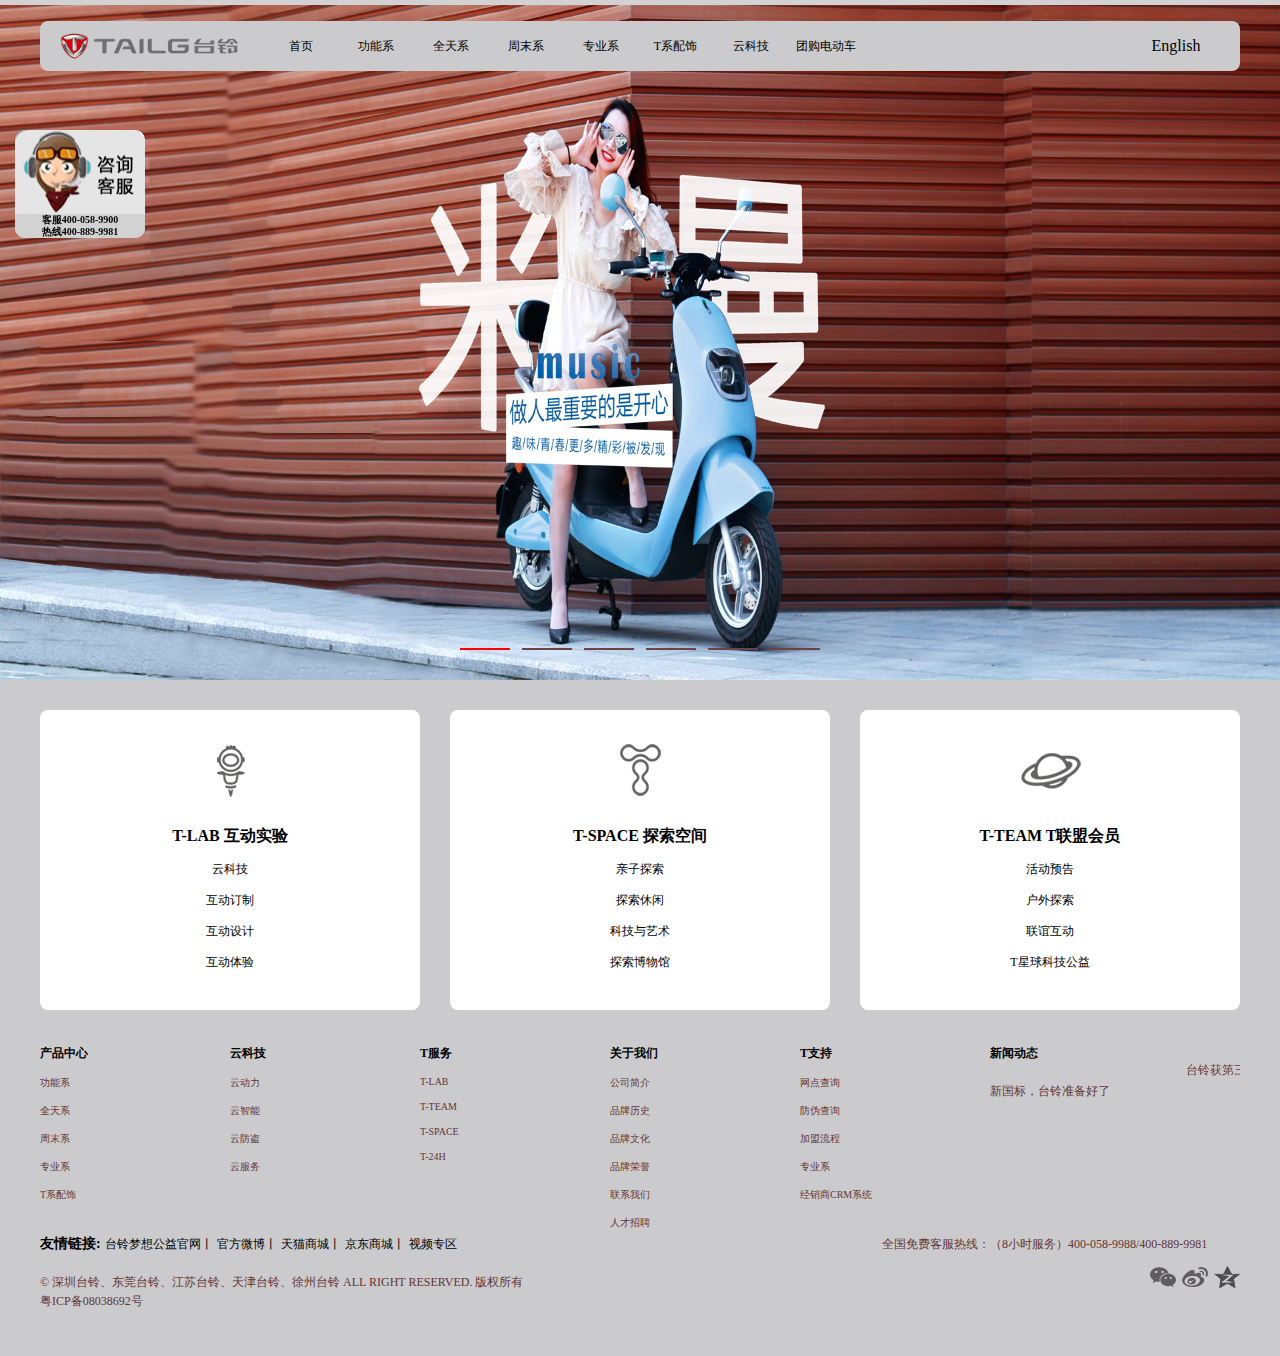
<file: index.html>
<!DOCTYPE html>
<html lang="en">
<head>
	<meta charset="UTF-8">
	<title>电动车首选台铃-跑得更远的电动车【台铃电动车官网】</title>
	<link rel="stylesheet" href="css/index.css">
	<link rel="stylesheet" href="http://at.alicdn.com/t/font_669931_ats6zq076vb73nmi.css">
	<link rel="shortcut icon" href="img/favicon.ico">
	<script src="js/index.js"></script>
</head>
<body>
	<div class="t"></div>
	<div class="kf">
		<a href="">
			<img src="img/kf.png" alt="">
		</a>
		<div class="kfx">
			<a href="">
				<p>客服400-058-9900</p>
				<p>热线400-889-9981</p>
			</a>
			<div class="kfx1">铃小妹</div>
		</div>
	</div>
	<div class="lb">
		<ul>
			<li>
				<a href="">
					<img src="img/5b07738637194.jpg" alt="">
				</a>
			</li>
			<li>
				<a href="">
					<img src="img/591fdd3bd68aa.jpg" alt="">
				</a>
			</li>
			<li>
				<a href="">
					<img src="img/5b0395c70aa03.jpg" alt="">
				</a>
			</li>
			<li>
				<a href="">
					<img src="img/5b075e0557a78.jpg" alt="">
				</a>
			</li>
			<li>
				<a href="">
					<img src="img/5b07733964a1c.jpg" alt="">
				</a>
			</li>
			<li>
				<a href="">
					<img src="img/5903db904e5d0.jpg" alt="">
				</a>
			</li>
		</ul>
		<div class="x">
			<div class="xz">
				<a href=""></a>
			</div>
			<div class="xj">
				<a href="">首页</a>
				<a href="erji.html">功能系
				    <div class="ttc">
						<div class="aa"></div>
						<div class="aa"></div>
				    </div>
				</a>
				<a href="quantianxi.html">
					<div class="ttc">
						<div class="aa"></div>
						<div class="aa"></div>
					</div>
				全天系</a>
				<a href="zhoumoxi.html">周末系
					<div class="ttc">
						<div class="aa"></div>
						<div class="aa"></div>
					</div>
				</a>
				<a href="zhuanye.html">专业系
					<div class="ttc">
						<div class="aa"></div>
						<div class="aa"></div>
					</div>
				</a>
				<a href="Tx.html">T系配饰
					<div class="ttc">
						<div class="aa"></div>
						<div class="aa"></div>
					</div>
				</a>
				<a href="yunkeji.html">云科技
					<div class="ttc">
						<div class="aa"></div>
						<div class="aa"></div>
						<div class="aa"></div>
					</div>
				</a>
				<a href="tuangou.html">团购电动车
					<div class="ttc">
						<div class="aa"></div>
						<div class="aa"></div>
						<div class="aa"></div>
						<div class="aa"></div>
					</div>
				</a>

			</div>
			<div class="xh">
				
				<a href="">English</a>
			</div>
		</div>

		<div class="ld">
			<a href="javascript:;" class="ldd"></a>
			<a href="javascript:;"></a>
			<a href="javascript:;"></a>
			<a href="javascript:;"></a>
			<a href="javascript:;"></a>
			<a href="javascript:;"></a>
		</div>
	</div>
	<div class="tu">
		<div class="tu1">
			<div class="tu11">
				<div class="tp">
					<div class="tp1"></div>
				</div>
				<a href="">T-LAB 互动实验</a>
				<a href="">云科技</a>
				<a href="">互动订制</a>
				<a href="">互动设计</a>
				<a href="">互动体验</a>
				<div class="tc">
					<div class="tp2"></div>
				</div>
			</div>
			<div class="tu11">
				<div class="tp">
					<div class="tp1"></div>
				</div>
				<a href="">T-SPACE 探索空间</a>
				<a href="">亲子探索</a>
				<a href="">探索休闲</a>
				<a href="">科技与艺术</a>
				<a href="">探索博物馆</a>
				<div class="tc">
					<div class="tp2"></div>
				</div>
			</div>
			<div class="tu11">
				<div class="tp">
					<div class="tp1"></div>
				</div>
				<a href="">T-TEAM T联盟会员</a>
				<a href="">活动预告</a>
				<a href="">户外探索</a>
				<a href="">联谊互动</a>
				<a href="">T星球科技公益</a>
				<div class="tc">
					<div class="tp2"></div>
				</div>
			</div>
		</div>
	</div>
	<div class="lbb">
		<div class="lbb1">
			<div class="lb1">
				<div class="lb11">
					<h1>产品中心</h1>
					<a href="">功能系</a>
					<a href="">全天系</a>
					<a href="">周末系</a>
					<a href="">专业系</a>
					<a href="">T系配饰</a>
				</div>
				<div class="lb11">
					<h1>云科技</h1>
					<a href="">云动力</a>
					<a href="">云智能</a>
					<a href="">云防盗</a>
					<a href="">云服务</a>
					
				</div>
				<div class="lb11">
					<h1>T服务</h1>
					<a href="">T-LAB</a>
					<a href="">T-TEAM</a>
					<a href="">T-SPACE</a>
					<a href="">T-24H</a>
					
				</div>
				<div class="lb11">
					<h1>关于我们</h1>
					<a href="">公司简介</a>
					<a href="">品牌历史</a>
					<a href="">品牌文化</a>
					<a href="">品牌荣誉</a>
					<a href="lianxiwomen.html">联系我们</a>
					<a href="">人才招聘</a>
				</div>
				<div class="lb11">
					<h1>T支持</h1>
					<a href="">网点查询</a>
					<a href="">防伪查询</a>
					<a href="">加盟流程</a>
					<a href="">专业系</a>
					<a href="">经销商CRM系统</a>
				</div>
			</div>
			<div class="lb2">
				<h1>新闻动态</h1>
				<a href="xinwen.html">
					<marquee behavior="" direction="">
						<p>台铃获第三届“深圳工业大奖”殊荣，引领中国品牌跑得更远！</p>
					</marquee>
				</a>
				<p>新国标，台铃准备好了</p>
			</div>
		</div>
	</div>
	<div class="yq">
		<div class="yq1">
			<div class="yq2">
				<span>友情链接:</span>
				<a href="">台铃梦想公益官网丨</a>
				<a href="">官方微博丨</a>
				<a href="">天猫商城丨</a>
				<a href="">京东商城丨</a>
				<a href="">视频专区</a>
			</div>
			<div class="yq3">
				<p>全国免费客服热线：（8小时服务）400-058-9988/400-889-9981</p>
			</div>
		</div>
	</div>
	<div class="tp4">
		<div class="sz">
			<div class="szz">
				<p>© 深圳台铃、东莞台铃、江苏台铃、天津台铃、徐州台铃 ALL RIGHT RESERVED. 版权所有</p>
				<a href="">粤ICP备08038692号</a>
			</div>
			<div class="szy">
				<a href=""><div class="rwm"></div></a>
				<a href=""></a>
				<a href=""></a>
			</div>
		</div>
	</div>
</body>
</html>
</file>
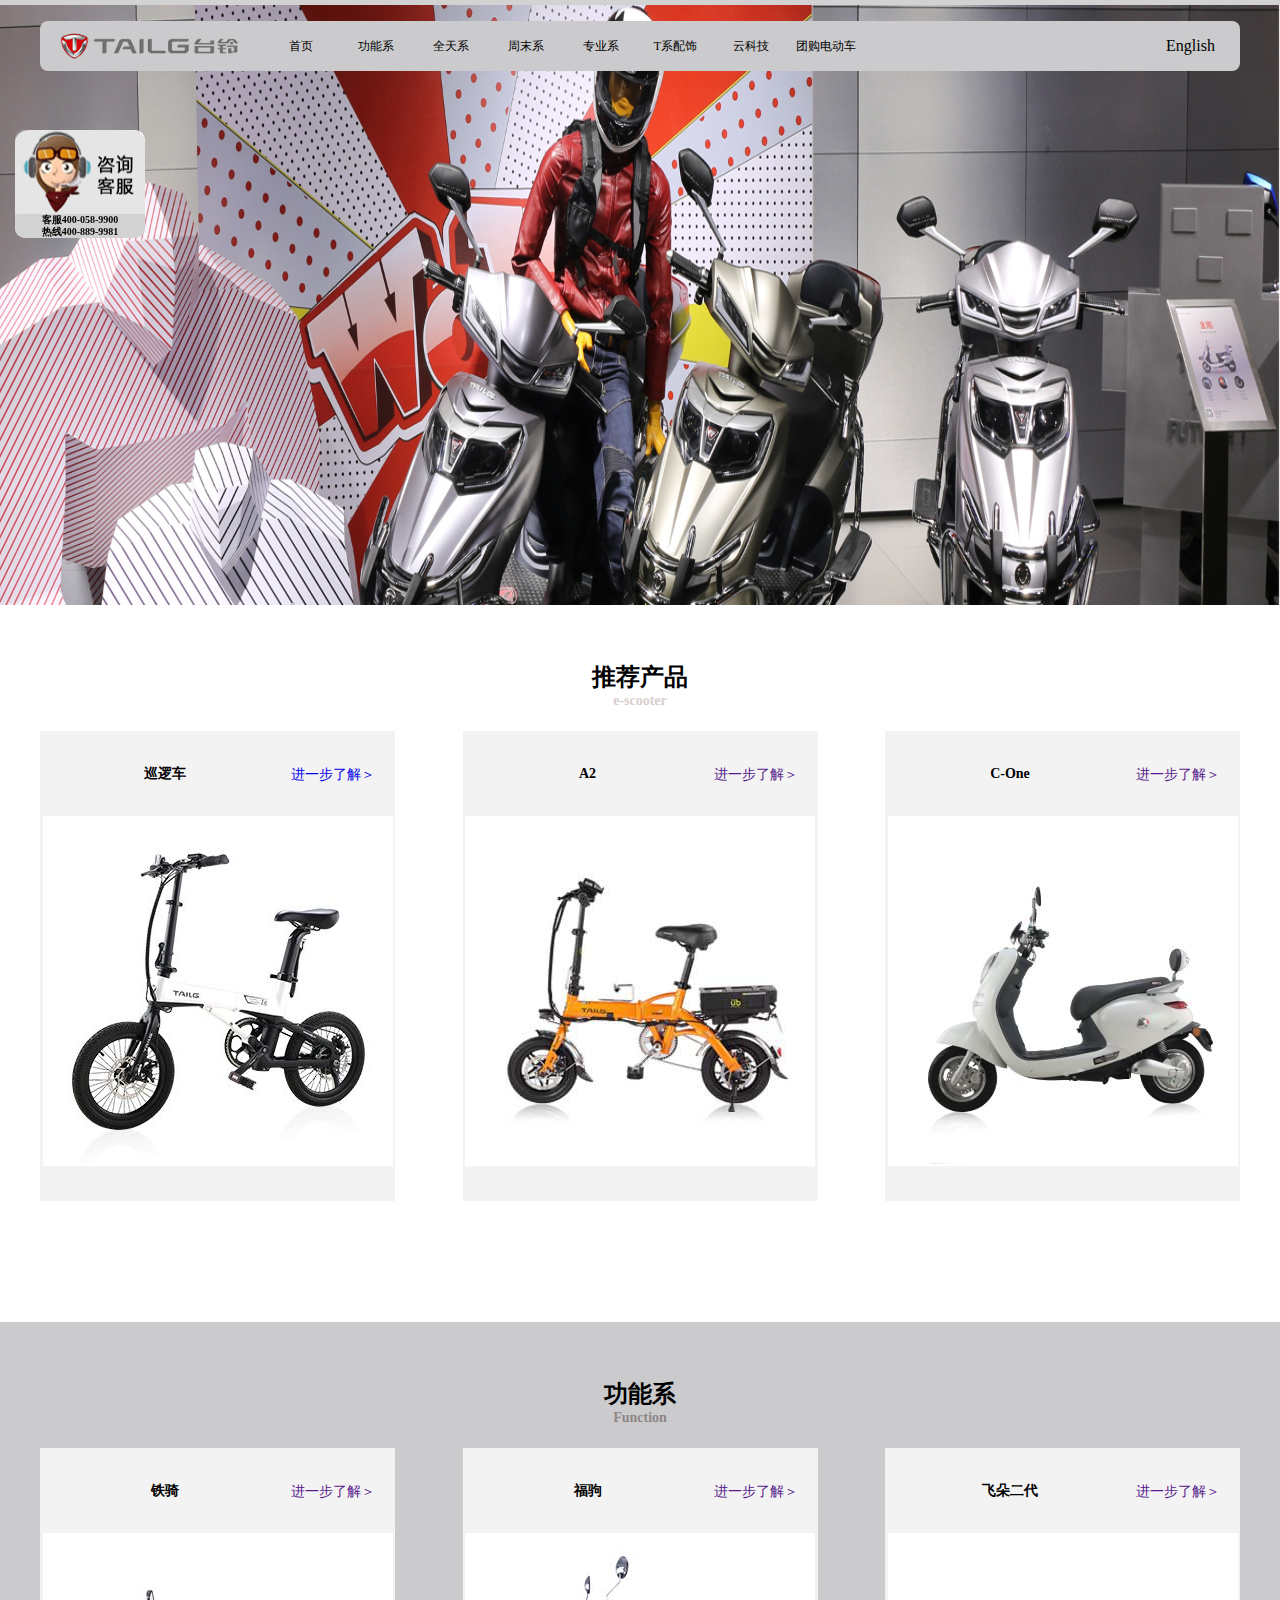
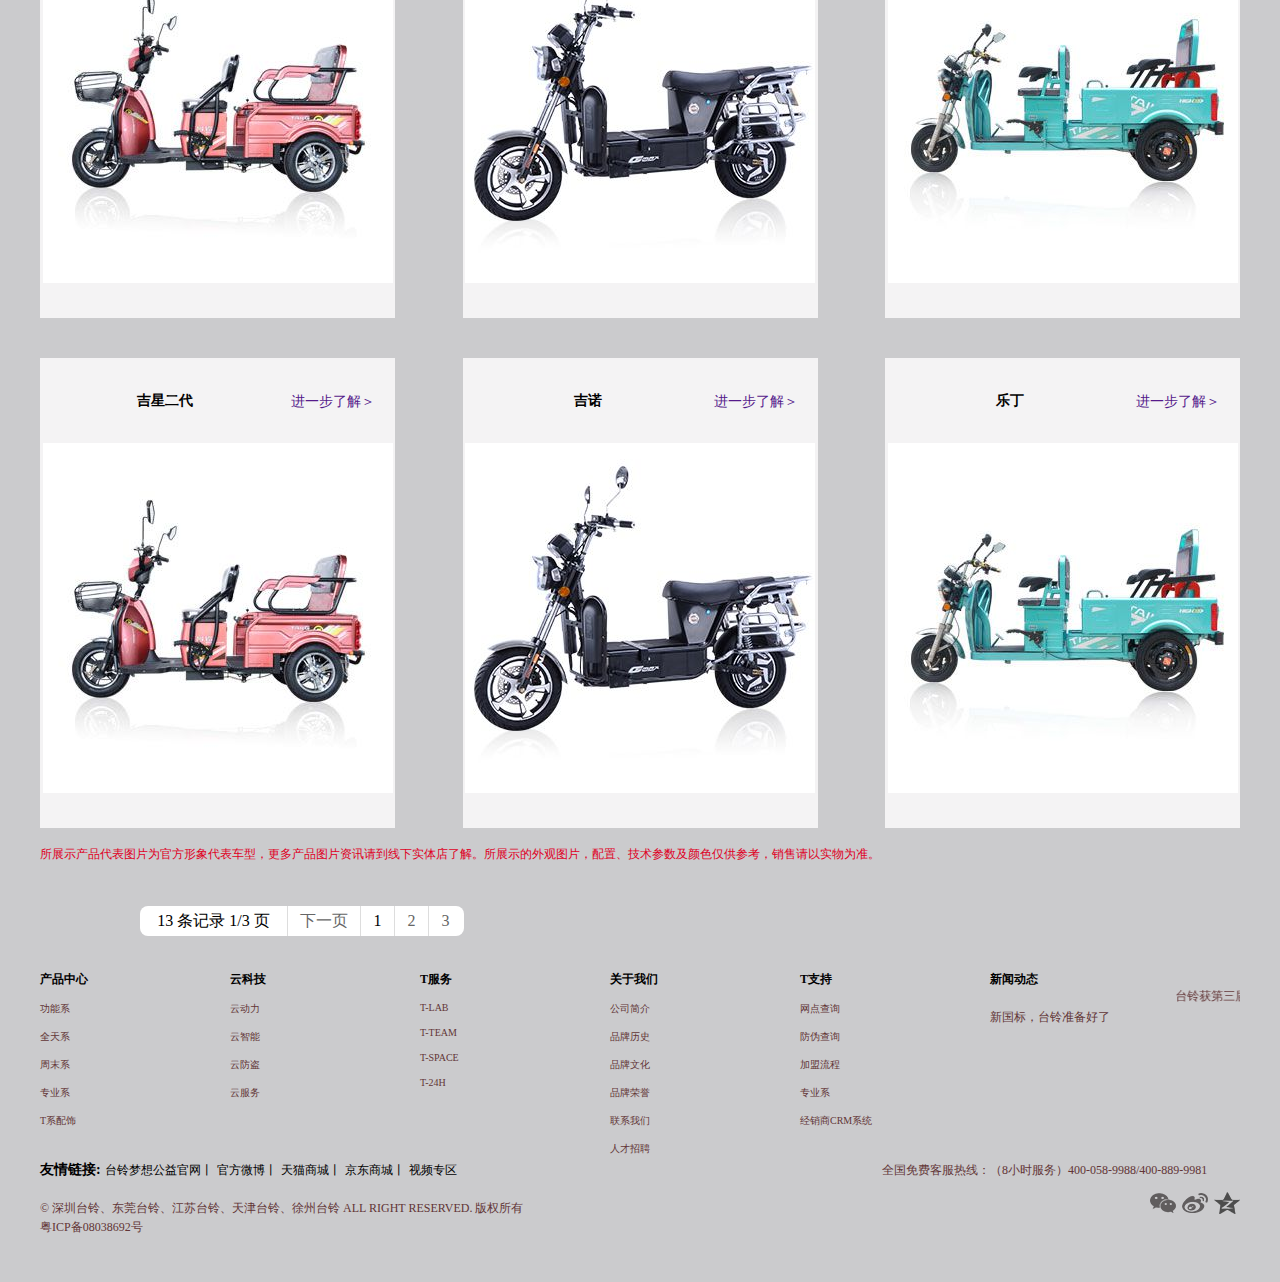
<file: erji.html>
<!DOCTYPE html>
<html lang="en">
<head>
	<meta charset="UTF-8">
	<title>功能系-台铃电动车官网</title>
	<link rel="stylesheet" href="css/erji.css">
	<link rel="stylesheet" href="http://at.alicdn.com/t/font_669931_ats6zq076vb73nmi.css">
	<link rel="shortcut icon" href="img/favicon.ico">
</head>
<body>
	<div class="t"></div>
	<div class="kf">
		<a href="">
			<img src="img/kf.png" alt="">
		</a>
		<div class="kfx">
			<a href="">
				<p>客服400-058-9900</p>
				<p>热线400-889-9981</p>
				<div class="kfx1">铃小妹</div>
			</a>
			
		</div>
	</div>
	<div class="lb">
		<ul>
			<li>
				<a href="">
					<img src="img/gnxlbt.jpg" alt="">
				</a>
			</li>
		</ul>
		<div class="x">
			<div class="xz">
				<a href=""></a>
			</div>
			<div class="xj">
				<a href="index.html">首页</a>
				<a href="">功能系
				    <div class="ttc">
						<div class="aa"></div>
						<div class="aa"></div>
				    </div>
				</a>
				<a href="quantianxi.html">
					<div class="ttc">
						<div class="aa"></div>
						<div class="aa"></div>
					</div>
				全天系</a>
				<a href="zhoumoxi.html">周末系
					<div class="ttc">
						<div class="aa"></div>
						<div class="aa"></div>
					</div>
				</a>
				<a href="zhuanye.html">专业系
					<div class="ttc">
						<div class="aa"></div>
						<div class="aa"></div>
					</div>
				</a>
				<a href="Tx.html">T系配饰
					<div class="ttc">
						<div class="aa"></div>
						<div class="aa"></div>
					</div>
				</a>
				<a href="yunkeji.html">云科技
					<div class="ttc">
						<div class="aa"></div>
						<div class="aa"></div>
						<div class="aa"></div>
					</div>
				</a>
				<a href="tuangou.html">团购电动车
					<div class="ttc">
						<div class="aa"></div>
						<div class="aa"></div>
						<div class="aa"></div>
						<div class="aa"></div>
					</div>
				</a>

			</div>
			<div class="xh">
				<a href="">
					<i class="iconfont icon-sousuo1"></i>
				</a>
				<a href="">English</a>
			</div>
		</div>

		<div class="ld">
			<a href="" class="ldd"></a>
			<a href="" class="ldd"></a>
			<a href="" class="ldd"></a>
			<a href="" class="ldd"></a>
			<a href="" class="ldd"></a>
			<a href="" class="ldd"></a>
		</div>
	</div>
	<div class="kb">
		<h1>推荐产品</h1>
		<h2>e-scooter</h2>
	</div>
	<div class="tj">
		<div class="tj1">
			<div class="tj1s">
				<div class="tj1sz">巡逻车</div>
				<div class="tj1sy">
					<a href="xunluoche.html">进一步了解＞</a>
				</div>
			</div>
			<div class="tj1x">
				<a href="xunluoche.html"></a>
			</div>
		</div>
		<div class="tj1">
			<div class="tj1s">
				<div class="tj1sz">A2</div>
				<div class="tj1sy">
					<a href="">进一步了解＞</a>
				</div>
			</div>
			<div class="tj1x">
				<a href=""></a>
			</div>
		</div>
		<div class="tj1">
			<div class="tj1s">
				<div class="tj1sz">C-One</div>
				<div class="tj1sy">
					<a href="">进一步了解＞</a>
				</div>
			</div>
			<div class="tj1x">
				<a href=""></a>
			</div>
		</div>
	</div>
	<div class="btt"></div>
	<div class="gn">
		<h1>功能系</h1>
		<h2>Function</h2>
	</div>
	<div class="gnxx">
		<div class="gnx">
			<div class="gnx1">
				<div class="gnx1s">
					<div class="gnx1sz">铁骑</div>
					<div class="gnx1sy">
						<a href="">进一步了解＞</a>
					</div>
				</div>
				<div class="gnx1x">
					<a href=""></a>
				</div>
			</div>
			<div class="gnx1">
				<div class="gnx1s">
					<div class="gnx1sz">福驹</div>
					<div class="gnx1sy">
						<a href="">进一步了解＞</a>
					</div>
				</div>
				<div class="gnx1x">
					<a href=""></a>
				</div>
			</div>
			<div class="gnx1">
				<div class="gnx1s">
					<div class="gnx1sz">飞朵二代</div>
					<div class="gnx1sy">
						<a href="">进一步了解＞</a>
					</div>
				</div>
				<div class="gnx1x">
					<a href=""></a>
				</div>
			</div>
	    </div>
	</div>
	<div class="gd"></div>
	<div class="gnxx">
		<div class="gnx">
			<div class="gnx1">
				<div class="gnx1s">
					<div class="gnx1sz">吉星二代</div>
					<div class="gnx1sy">
						<a href="">进一步了解＞</a>
					</div>
				</div>
				<div class="gnx1x">
					<a href=""></a>
				</div>
			</div>
			<div class="gnx1">
				<div class="gnx1s">
					<div class="gnx1sz">吉诺</div>
					<div class="gnx1sy">
						<a href="">进一步了解＞</a>
					</div>
				</div>
				<div class="gnx1x">
					<a href=""></a>
				</div>
			</div>
			<div class="gnx1">
				<div class="gnx1s">
					<div class="gnx1sz">乐丁</div>
					<div class="gnx1sy">
						<a href="">进一步了解＞</a>
					</div>
				</div>
				<div class="gnx1x">
					<a href=""></a>
				</div>
			</div>
	    </div>
	</div>
	<div class="zh">
		<div class="zhh">
			<p>所展示产品代表图片为官方形象代表车型，更多产品图片资讯请到线下实体店了解。所展示的外观图片，配置、技术参数及颜色仅供参考，销售请以实物为准。</p>
		</div>
	</div>
	<div class="jl">
		<div class="jlh">
			<div class="jlh1">13 条记录 1/3 页</div>
			<a href="" class="jlh2">下一页</a>
			<a href="" class="jlh3">1</a>
			<a href="" class="jlh4">2</a>
			<a href="" class="jlh5">3</a>
		</div>
	</div>
	<div class="lbb">
		<div class="lbb1">
			<div class="lb1">
				<div class="lb11">
					<h1>产品中心</h1>
					<a href="">功能系</a>
					<a href="">全天系</a>
					<a href="">周末系</a>
					<a href="">专业系</a>
					<a href="">T系配饰</a>
				</div>
				<div class="lb11">
					<h1>云科技</h1>
					<a href="">云动力</a>
					<a href="">云智能</a>
					<a href="">云防盗</a>
					<a href="">云服务</a>
					
				</div>
				<div class="lb11">
					<h1>T服务</h1>
					<a href="">T-LAB</a>
					<a href="">T-TEAM</a>
					<a href="">T-SPACE</a>
					<a href="">T-24H</a>
					
				</div>
				<div class="lb11">
					<h1>关于我们</h1>
					<a href="">公司简介</a>
					<a href="">品牌历史</a>
					<a href="">品牌文化</a>
					<a href="">品牌荣誉</a>
					<a href="lianxiwomen.html">联系我们</a>
					<a href="">人才招聘</a>
				</div>
				<div class="lb11">
					<h1>T支持</h1>
					<a href="">网点查询</a>
					<a href="">防伪查询</a>
					<a href="">加盟流程</a>
					<a href="">专业系</a>
					<a href="">经销商CRM系统</a>
				</div>
			</div>
			<div class="lb2">
				<h1>新闻动态</h1>
				<a href="xinwen.html">
					<marquee behavior="" direction="">
						<p>台铃获第三届“深圳工业大奖”殊荣，引领中国品牌跑得更远！</p>
					</marquee>
				</a>
				<p>新国标，台铃准备好了</p>
			</div>
		</div>
	</div>
	<div class="yq">
		<div class="yq1">
			<div class="yq2">
				<span>友情链接:</span>
				<a href="">台铃梦想公益官网丨</a>
				<a href="">官方微博丨</a>
				<a href="">天猫商城丨</a>
				<a href="">京东商城丨</a>
				<a href="">视频专区</a>
			</div>
			<div class="yq3">
				<p>全国免费客服热线：（8小时服务）400-058-9988/400-889-9981</p>
			</div>
		</div>
	</div>
	<div class="tp4">
		<div class="sz">
			<div class="szz">
				<p>© 深圳台铃、东莞台铃、江苏台铃、天津台铃、徐州台铃 ALL RIGHT RESERVED. 版权所有</p>
				<a href="">粤ICP备08038692号</a>
			</div>
			<div class="szy">
				<a href="">
					<div class="rwm"></div>
				</a>
				<a href=""></a>
				<a href=""></a>

			</div>
		</div>
	</div>	
</body>
</html>
</file>
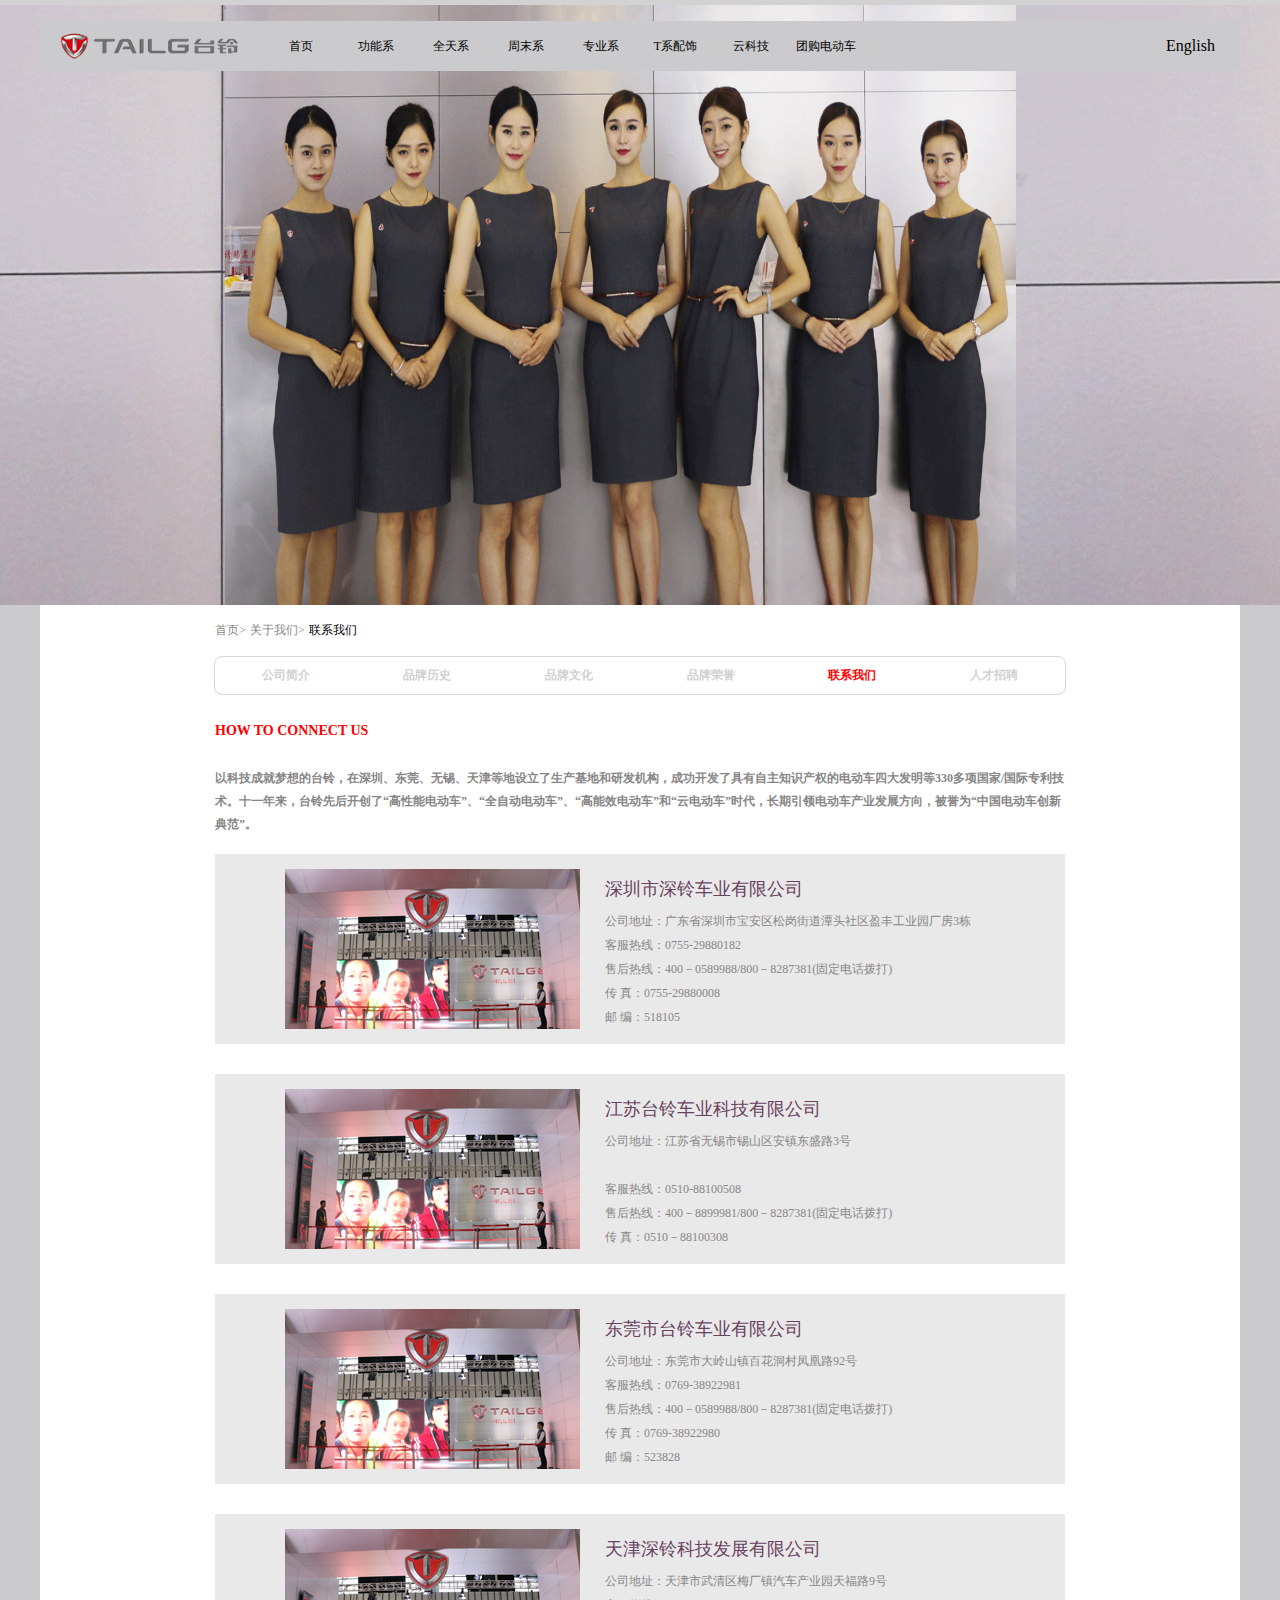
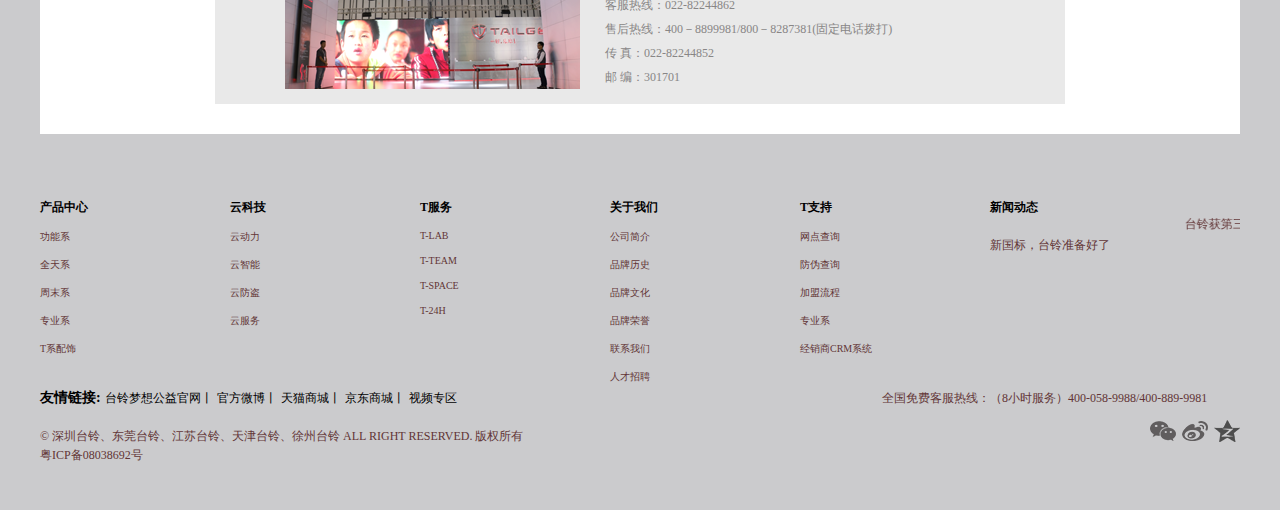
<file: lianxiwomen.html>
<!DOCTYPE html>
<html lang="en">
<head>
	<meta charset="UTF-8">
	<title>联系我们</title>
	<link rel="stylesheet" href="css/lianxiwomen.css">
</head>
<body>
	<div class="t"></div>
	<div class="lb">
	    <img src="img/meinv.gif" alt="">
		<div class="x">
			<div class="xz">
				<a href=""></a>
			</div>
			<div class="xj">
				<a href="index.html">首页</a>
				<a href="erji.html">功能系
				    <div class="ttc">
						<div class="aa"></div>
						<div class="aa"></div>
				    </div>
				</a>
				<a href="quantianxi.html">
					<div class="ttc">
						<div class="aa"></div>
						<div class="aa"></div>
					</div>
				全天系</a>
				<a href="zhoumoxi.html">周末系
					<div class="ttc">
						<div class="aa"></div>
						<div class="aa"></div>
					</div>
				</a>
				<a href="zhuanye.html">专业系
					<div class="ttc">
						<div class="aa"></div>
						<div class="aa"></div>
					</div>
				</a>
				<a href="Tx.html">T系配饰
					<div class="ttc">
						<div class="aa"></div>
						<div class="aa"></div>
					</div>
				</a>
				<a href="yunkeji.html">云科技
					<div class="ttc">
						<div class="aa"></div>
						<div class="aa"></div>
						<div class="aa"></div>
					</div>
				</a>
				<a href="tuangou.html">团购电动车
					<div class="ttc">
						<div class="aa"></div>
						<div class="aa"></div>
						<div class="aa"></div>
						<div class="aa"></div>
					</div>
				</a>

			</div>
			<div class="xh">
				<a href="">
					<i class="iconfont icon-sousuo1"></i>
				</a>
				<a href="">English</a>
			</div>
		</div>

		<div class="ld">
			<a href="" class="ldd"></a>
			<a href="" class="ldd"></a>
			<a href="" class="ldd"></a>
			<a href="" class="ldd"></a>
			<a href="" class="ldd"></a>
			<a href="" class="ldd"></a>
		</div>
	</div>
	<div class="lx">
		<div class="lx1">
			<div class="lx1s">
				<a href="">首页></a>
				<a href="">关于我们></a>
				<a href="">联系我们</a>
			</div>
			<div class="lx2">
				<a href="">公司简介</a>
				<a href="">品牌历史</a>
				<a href="">品牌文化</a>
				<a href="">品牌荣誉</a>
				<a href="">联系我们</a>
				<a href="">人才招聘</a>
			</div>
			<div class="lx3">HOW TO CONNECT US</div>
			<div class="lx4">
				以科技成就梦想的台铃，在深圳、东莞、无锡、天津等地设立了生产基地和研发机构，成功开发了具有自主知识产权的电动车四大发明等330多项国家/国际专利技术。十一年来，台铃先后开创了“高性能电动车”、“全自动电动车”、“高能效电动车”和“云电动车”时代，长期引领电动车产业发展方向，被誉为“中国电动车创新典范”。
			</div>
			<div class="lx5">
				<a href="" class="lx5z">
					<img src="img/xwt.png" alt="">
				</a>
				<div class="lx5y">
					<p>深圳市深铃车业有限公司</p>
					<p>公司地址：广东省深圳市宝安区松岗街道潭头社区盈丰工业园厂房3栋</p>
					<p>客服热线：0755-29880182</p>
					<p>售后热线：400－0589988/800－8287381(固定电话拨打)</p>
					<p>传 真：0755-29880008</p>
					<p>邮 编：518105</p>
				</div>
			</div>
			<div class="lx5">
				<a href="" class="lx5z">
					<img src="img/xwt.png" alt="">
				</a>
				<div class="lx5y">
					<p>江苏台铃车业科技有限公司</p>
					<p>公司地址：江苏省无锡市锡山区安镇东盛路3号</p>
					<p>&nbsp;</p>
					<p>客服热线：0510-88100508</p>
					<p>售后热线：400－8899981/800－8287381(固定电话拨打)</p>
					<p>传 真：0510－88100308</p>
				</div>
			</div>
			<div class="lx5">
				<a href="" class="lx5z">
					<img src="img/xwt.png" alt="">
				</a>
				<div class="lx5y">
					<p>东莞市台铃车业有限公司</p>
					<p>公司地址：东莞市大岭山镇百花洞村凤凰路92号</p>
					<p>客服热线：0769-38922981</p>
					<p>售后热线：400－0589988/800－8287381(固定电话拨打)</p>
					<p>传 真：0769-38922980</p>
					<p>邮 编：523828</p>
				</div>
			</div>
			<div class="lx5">
				<a href="" class="lx5z">
					<img src="img/xwt.png" alt="">
				</a>
				<div class="lx5y">
					<p>天津深铃科技发展有限公司</p>
					<p>公司地址：天津市武清区梅厂镇汽车产业园天福路9号</p>
					<p>客服热线：022-82244862</p>
					<p>售后热线：400－8899981/800－8287381(固定电话拨打)</p>
					<p>传 真：022-82244852</p>
					<p>邮 编：301701</p>
				</div>
			</div>
		</div>
	</div>
	<div class="lbb">
		<div class="lbb1">
			<div class="lb1">
				<div class="lb11">
					<h1>产品中心</h1>
					<a href="">功能系</a>
					<a href="">全天系</a>
					<a href="">周末系</a>
					<a href="">专业系</a>
					<a href="">T系配饰</a>
				</div>
				<div class="lb11">
					<h1>云科技</h1>
					<a href="">云动力</a>
					<a href="">云智能</a>
					<a href="">云防盗</a>
					<a href="">云服务</a>
					
				</div>
				<div class="lb11">
					<h1>T服务</h1>
					<a href="">T-LAB</a>
					<a href="">T-TEAM</a>
					<a href="">T-SPACE</a>
					<a href="">T-24H</a>
					
				</div>
				<div class="lb11">
					<h1>关于我们</h1>
					<a href="">公司简介</a>
					<a href="">品牌历史</a>
					<a href="">品牌文化</a>
					<a href="">品牌荣誉</a>
					<a href="">联系我们</a>
					<a href="">人才招聘</a>
				</div>
				<div class="lb11">
					<h1>T支持</h1>
					<a href="">网点查询</a>
					<a href="">防伪查询</a>
					<a href="">加盟流程</a>
					<a href="">专业系</a>
					<a href="">经销商CRM系统</a>
				</div>
			</div>
			<div class="lb2">
				<h1>新闻动态</h1>
				<a href="xinwen.html">
					<marquee behavior="" direction="">
						<p>台铃获第三届“深圳工业大奖”殊荣，引领中国品牌跑得更远！</p>
					</marquee>
				</a>
				<p>新国标，台铃准备好了</p>
			</div>
		</div>
	</div>
	<div class="yq">
		<div class="yq1">
			<div class="yq2">
				<span>友情链接:</span>
				<a href="">台铃梦想公益官网丨</a>
				<a href="">官方微博丨</a>
				<a href="">天猫商城丨</a>
				<a href="">京东商城丨</a>
				<a href="">视频专区</a>
			</div>
			<div class="yq3">
				<p>全国免费客服热线：（8小时服务）400-058-9988/400-889-9981</p>
			</div>
		</div>
	</div>
	<div class="tp4">
		<div class="sz">
			<div class="szz">
				<p>© 深圳台铃、东莞台铃、江苏台铃、天津台铃、徐州台铃 ALL RIGHT RESERVED. 版权所有</p>
				<a href="">粤ICP备08038692号</a>
			</div>
			<div class="szy">
				<a href="">
					<div class="rwm"></div>
				</a>
				<a href=""></a>
				<a href=""></a>

			</div>
		</div>
	</div>
</body>
</html>
</file>
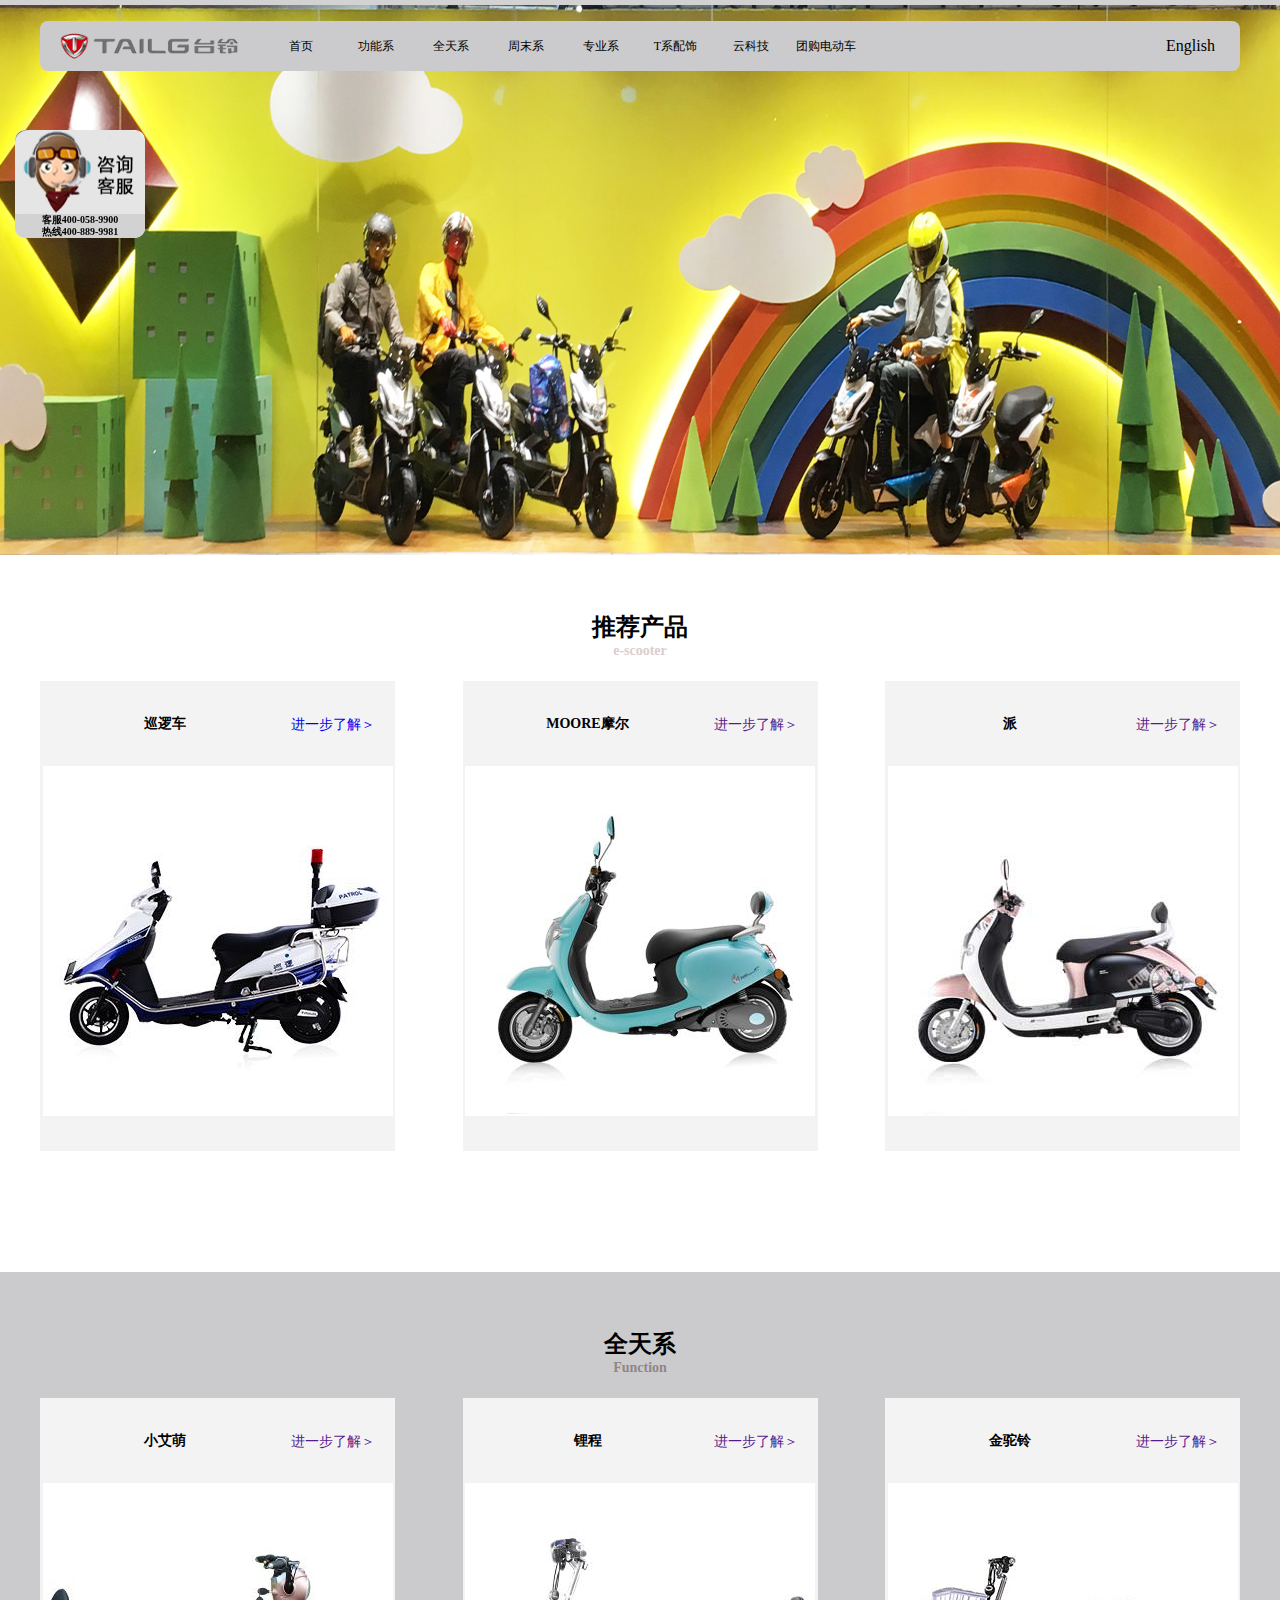
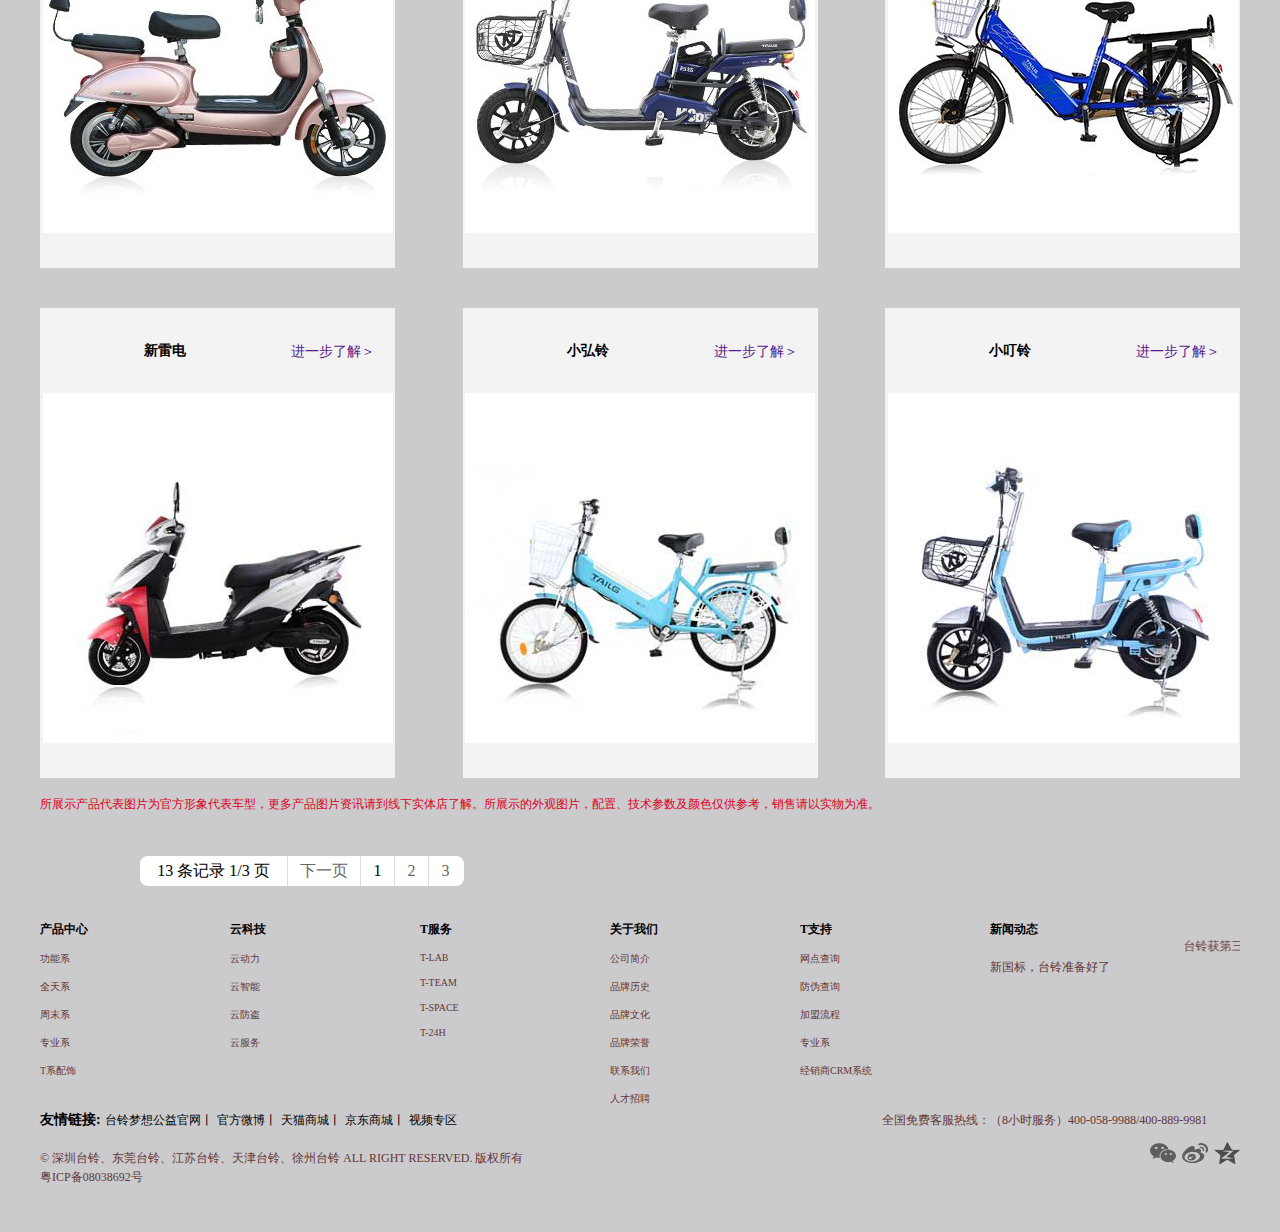
<file: quantianxi.html>
<!DOCTYPE html>
<html lang="en">
<head>
	<meta charset="UTF-8">
	<title>全天系</title>
	<link rel="stylesheet" href="css/quantianxi.css">
</head>
<body>
	<div class="t"></div>
	<div class="kf">
		<a href="">
			<img src="img/kf.png" alt="">
		</a>
		<div class="kfx">
			<a href="">
				<p>客服400-058-9900</p>
				<p>热线400-889-9981</p>
				<div class="kfx1">铃小妹</div>
			</a>
			
		</div>
	</div>
	<div class="lb">
		<ul>
			<li>
				<a href="">
					<img src="img/qtlb.jpg" alt="">
				</a>
			</li>
			
		</ul>
		<div class="x">
			<div class="xz">
				<a href=""></a>
			</div>
			<div class="xj">
				<a href="index.html">首页</a>
				<a href="erji.html">功能系
				    <div class="ttc">
						<div class="aa"></div>
						<div class="aa"></div>
				    </div>
				</a>
				<a href="quantianxi.html">
					<div class="ttc">
						<div class="aa"></div>
						<div class="aa"></div>
					</div>
				全天系</a>
				<a href="zhoumoxi.html">周末系
					<div class="ttc">
						<div class="aa"></div>
						<div class="aa"></div>
					</div>
				</a>
				<a href="zhuanye.html">专业系
					<div class="ttc">
						<div class="aa"></div>
						<div class="aa"></div>
					</div>
				</a>
				<a href="Tx.html">T系配饰
					<div class="ttc">
						<div class="aa"></div>
						<div class="aa"></div>
					</div>
				</a>
				<a href="yunkeji.html">云科技
					<div class="ttc">
						<div class="aa"></div>
						<div class="aa"></div>
						<div class="aa"></div>
					</div>
				</a>
				<a href="tuangou.html">团购电动车
					<div class="ttc">
						<div class="aa"></div>
						<div class="aa"></div>
						<div class="aa"></div>
						<div class="aa"></div>
					</div>
				</a>

			</div>
			<div class="xh">
				<a href="">
					<i class="iconfont icon-sousuo1"></i>
				</a>
				<a href="">English</a>
			</div>
		</div>

		<div class="ld">
			<a href="" class="ldd"></a>
			<a href="" class="ldd"></a>
			<a href="" class="ldd"></a>
			<a href="" class="ldd"></a>
			<a href="" class="ldd"></a>
			<a href="" class="ldd"></a>
		</div>
	</div>
	<div class="kb">
		<h1>推荐产品</h1>
		<h2>e-scooter</h2>
	</div>
	<div class="tj">
		<div class="tj1">
			<div class="tj1s">
				<div class="tj1sz">巡逻车</div>
				<div class="tj1sy">
					<a href="xunluoche.html">进一步了解＞</a>
				</div>
			</div>
			<div class="tj1x">
				<a href="xunluoche.html"></a>
			</div>
		</div>
		<div class="tj1">
			<div class="tj1s">
				<div class="tj1sz">MOORE摩尔</div>
				<div class="tj1sy">
					<a href="">进一步了解＞</a>
				</div>
			</div>
			<div class="tj1x">
				<a href=""></a>
			</div>
		</div>
		<div class="tj1">
			<div class="tj1s">
				<div class="tj1sz">派</div>
				<div class="tj1sy">
					<a href="">进一步了解＞</a>
				</div>
			</div>
			<div class="tj1x">
				<a href=""></a>
			</div>
		</div>
	</div>
	<div class="btt"></div>
	<div class="gn">
		<h1>全天系</h1>
		<h2>Function</h2>
	</div>
	<div class="gnxx">
		<div class="gnx">
			<div class="gnx1">
				<div class="gnx1s">
					<div class="gnx1sz">小艾萌</div>
					<div class="gnx1sy">
						<a href="">进一步了解＞</a>
					</div>
				</div>
				<div class="gnx1x">
					<a href=""></a>
				</div>
			</div>
			<div class="gnx1">
				<div class="gnx1s">
					<div class="gnx1sz">锂程</div>
					<div class="gnx1sy">
						<a href="">进一步了解＞</a>
					</div>
				</div>
				<div class="gnx1x">
					<a href=""></a>
				</div>
			</div>
			<div class="gnx1">
				<div class="gnx1s">
					<div class="gnx1sz">金驼铃</div>
					<div class="gnx1sy">
						<a href="">进一步了解＞</a>
					</div>
				</div>
				<div class="gnx1x">
					<a href=""></a>
				</div>
			</div>
	    </div>
	</div>
	<div class="gd"></div>
	<div class="gnxx1">
		<div class="gnx">
			<div class="gnx1">
				<div class="gnx1s">
					<div class="gnx1sz">新雷电</div>
					<div class="gnx1sy">
						<a href="">进一步了解＞</a>
					</div>
				</div>
				<div class="gnx1x">
					<a href=""></a>
				</div>
			</div>
			<div class="gnx1">
				<div class="gnx1s">
					<div class="gnx1sz">小弘铃</div>
					<div class="gnx1sy">
						<a href="">进一步了解＞</a>
					</div>
				</div>
				<div class="gnx1x">
					<a href=""></a>
				</div>
			</div>
			<div class="gnx1">
				<div class="gnx1s">
					<div class="gnx1sz">小叮铃</div>
					<div class="gnx1sy">
						<a href="">进一步了解＞</a>
					</div>
				</div>
				<div class="gnx1x">
					<a href=""></a>
				</div>
			</div>
	    </div>
	</div>
	<div class="zh">
		<div class="zhh">
			<p>所展示产品代表图片为官方形象代表车型，更多产品图片资讯请到线下实体店了解。所展示的外观图片，配置、技术参数及颜色仅供参考，销售请以实物为准。</p>
		</div>
	</div>
	<div class="jl">
		<div class="jlh">
			<div class="jlh1">13 条记录 1/3 页</div>
			<a href="" class="jlh2">下一页</a>
			<a href="" class="jlh3">1</a>
			<a href="" class="jlh4">2</a>
			<a href="" class="jlh5">3</a>
		</div>
	</div>
	<div class="lbb">
		<div class="lbb1">
			<div class="lb1">
				<div class="lb11">
					<h1>产品中心</h1>
					<a href="">功能系</a>
					<a href="">全天系</a>
					<a href="">周末系</a>
					<a href="">专业系</a>
					<a href="">T系配饰</a>
				</div>
				<div class="lb11">
					<h1>云科技</h1>
					<a href="">云动力</a>
					<a href="">云智能</a>
					<a href="">云防盗</a>
					<a href="">云服务</a>
					
				</div>
				<div class="lb11">
					<h1>T服务</h1>
					<a href="">T-LAB</a>
					<a href="">T-TEAM</a>
					<a href="">T-SPACE</a>
					<a href="">T-24H</a>
					
				</div>
				<div class="lb11">
					<h1>关于我们</h1>
					<a href="">公司简介</a>
					<a href="">品牌历史</a>
					<a href="">品牌文化</a>
					<a href="">品牌荣誉</a>
					<a href="lianxiwomen.html">联系我们</a>
					<a href="">人才招聘</a>
				</div>
				<div class="lb11">
					<h1>T支持</h1>
					<a href="">网点查询</a>
					<a href="">防伪查询</a>
					<a href="">加盟流程</a>
					<a href="">专业系</a>
					<a href="">经销商CRM系统</a>
				</div>
			</div>
			<div class="lb2">
				<h1>新闻动态</h1>
				<a href="xinwen.html">
					<marquee behavior="" direction="">
						<p>台铃获第三届“深圳工业大奖”殊荣，引领中国品牌跑得更远！</p>
					</marquee>
				</a>
				<p>新国标，台铃准备好了</p>
			</div>
		</div>
	</div>
	<div class="yq">
		<div class="yq1">
			<div class="yq2">
				<span>友情链接:</span>
				<a href="">台铃梦想公益官网丨</a>
				<a href="">官方微博丨</a>
				<a href="">天猫商城丨</a>
				<a href="">京东商城丨</a>
				<a href="">视频专区</a>
			</div>
			<div class="yq3">
				<p>全国免费客服热线：（8小时服务）400-058-9988/400-889-9981</p>
			</div>
		</div>
	</div>
	<div class="tp4">
		<div class="sz">
			<div class="szz">
				<p>© 深圳台铃、东莞台铃、江苏台铃、天津台铃、徐州台铃 ALL RIGHT RESERVED. 版权所有</p>
				<a href="">粤ICP备08038692号</a>
			</div>
			<div class="szy">
				<a href="">
					<div class="rwm"></div>
				</a>
				<a href=""></a>
				<a href=""></a>

			</div>
		</div>
	</div>	
</body>
</html>
</file>
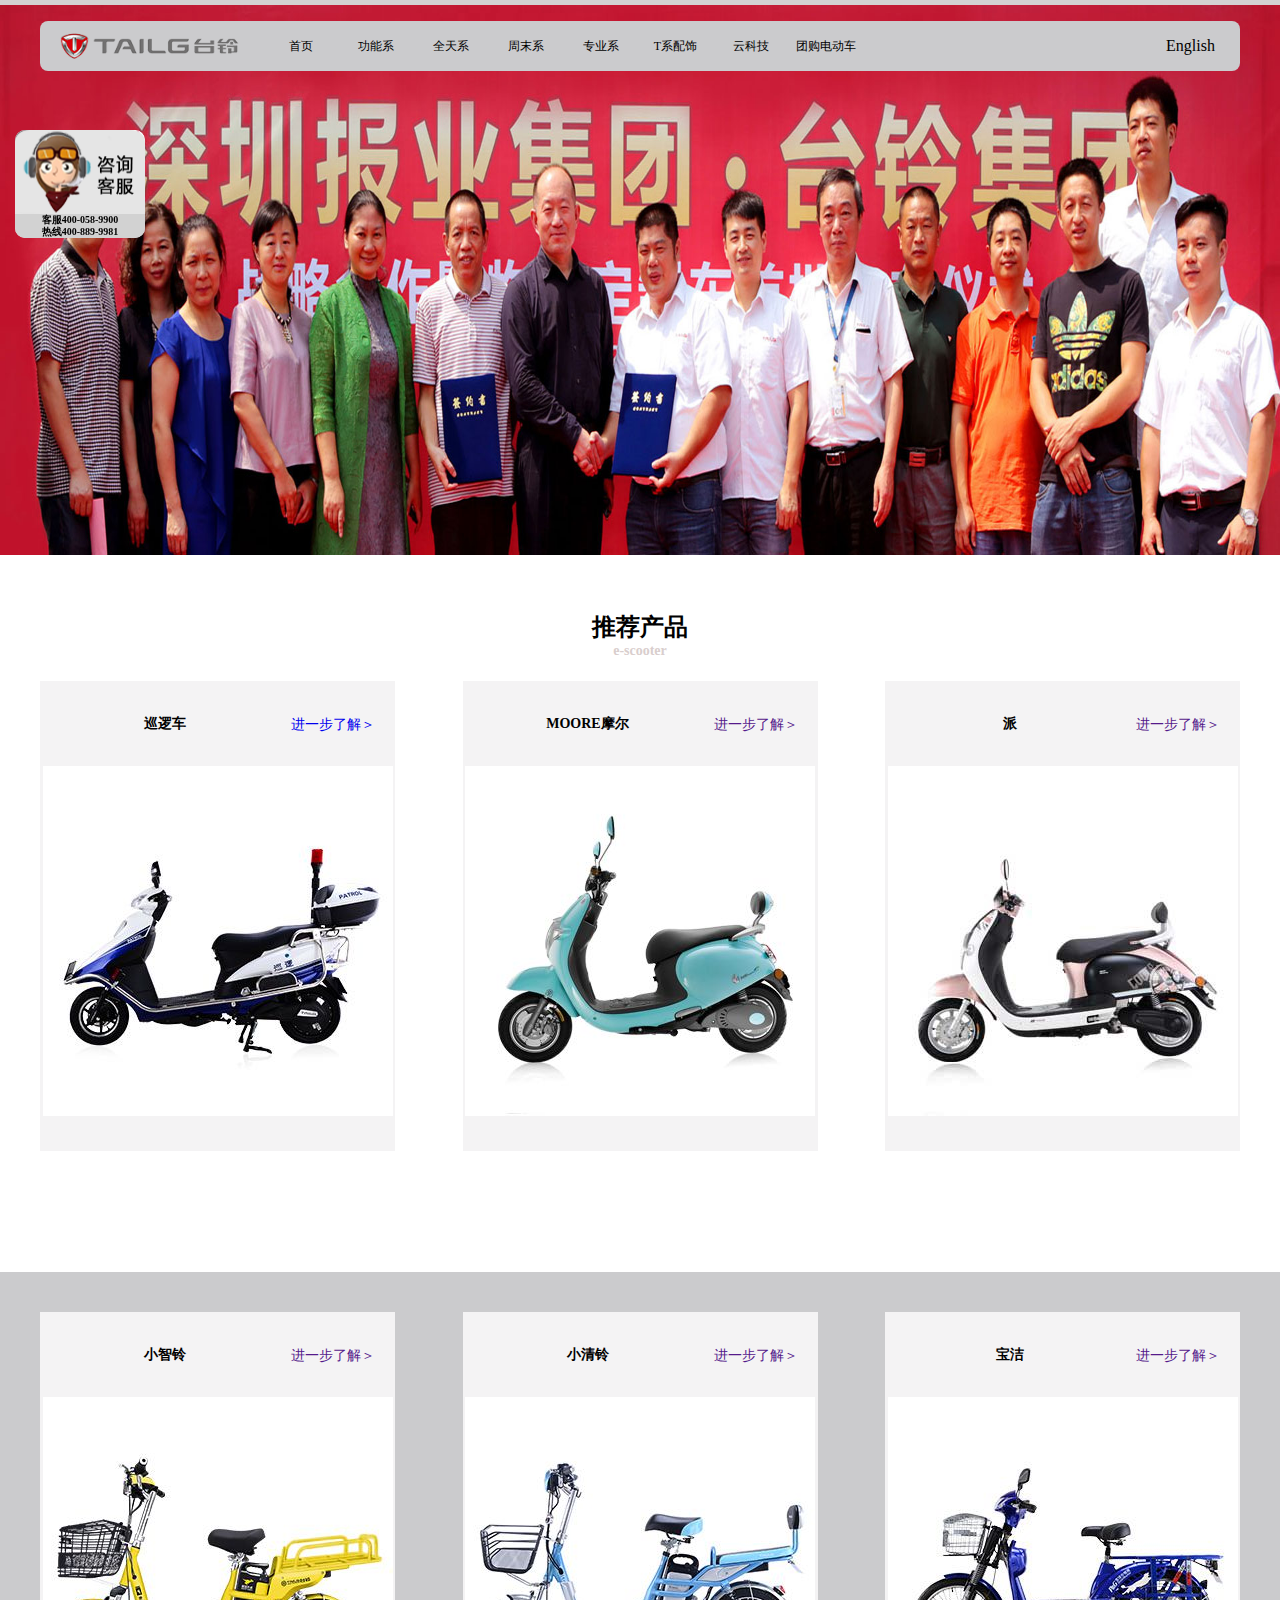
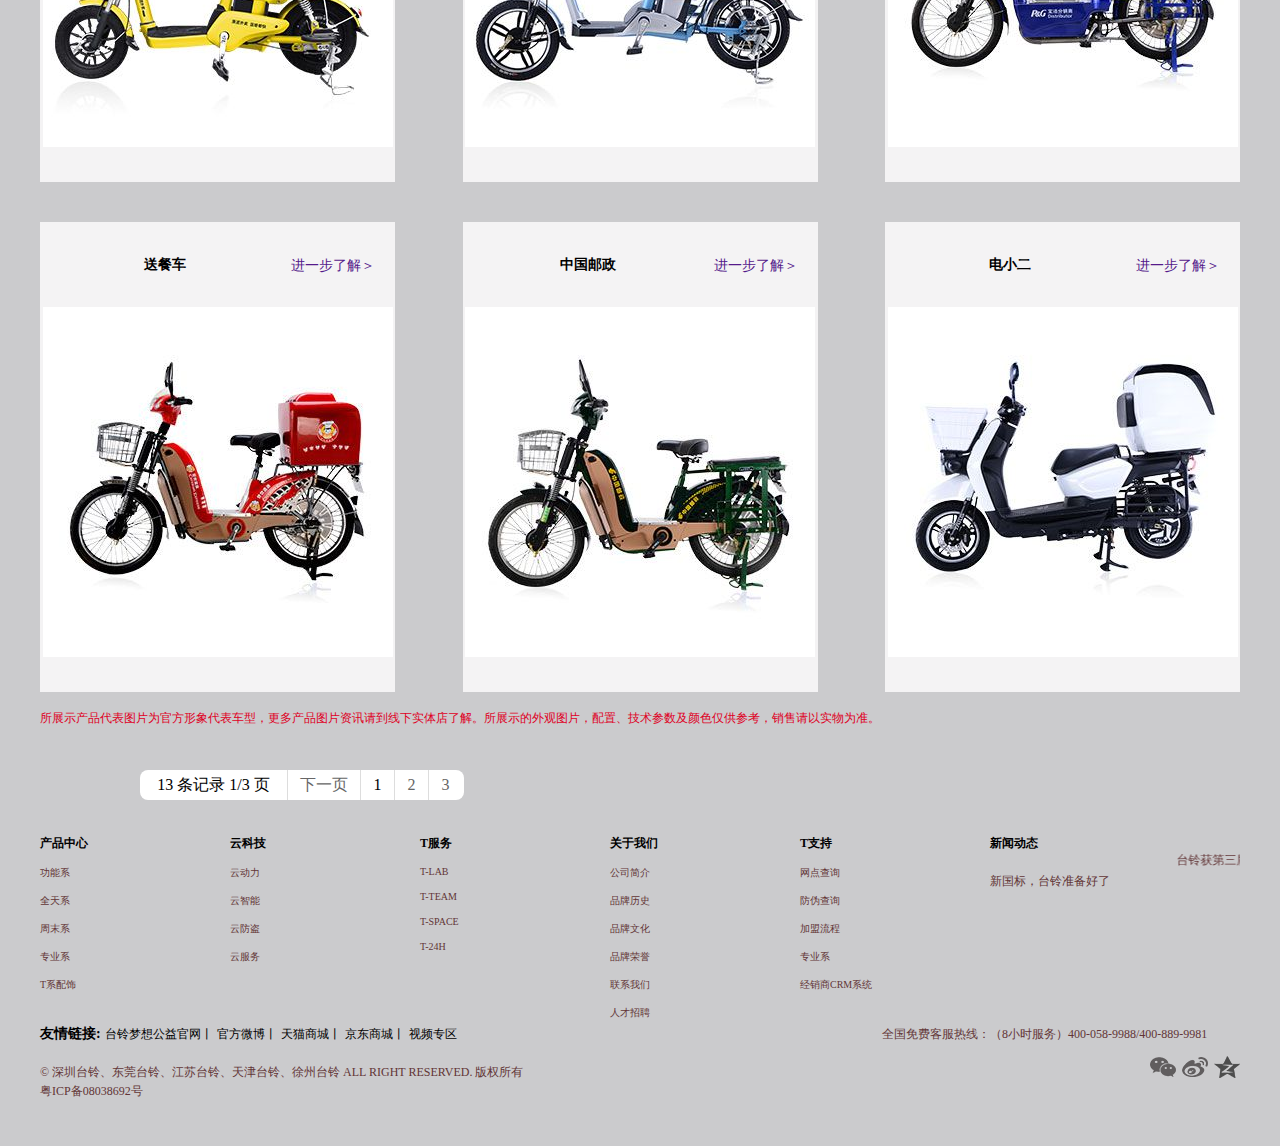
<file: tuangou.html>
<!DOCTYPE html>
<html lang="en">
<head>
	<meta charset="UTF-8">
	<title>团购电动车</title>
	<link rel="stylesheet" href="css/tuangou.css">
</head>
<body>
	<div class="t"></div>
	<div class="kf">
		<a href="">
			<img src="img/kf.png" alt="">
		</a>
		<div class="kfx">
			<a href="">
				<p>客服400-058-9900</p>
				<p>热线400-889-9981</p>
				<div class="kfx1">铃小妹</div>
			</a>
			
		</div>
	</div>
	<div class="lb">
		<ul>
			<li>
				<a href="">
					<img src="img/tglb.jpg" alt="">
				</a>
			</li>
			
		</ul>
		<div class="x">
			<div class="xz">
				<a href=""></a>
			</div>
			<div class="xj">
				<a href="index.html">首页</a>
				<a href="erji.html">功能系
				    <div class="ttc">
						<div class="aa"></div>
						<div class="aa"></div>
				    </div>
				</a>
				<a href="quantianxi.html">
					<div class="ttc">
						<div class="aa"></div>
						<div class="aa"></div>
					</div>
				全天系</a>
				<a href="zhoumoxi.html">周末系
					<div class="ttc">
						<div class="aa"></div>
						<div class="aa"></div>
					</div>
				</a>
				<a href="zhuanye.html">专业系
					<div class="ttc">
						<div class="aa"></div>
						<div class="aa"></div>
					</div>
				</a>
				<a href="Tx.html">T系配饰
					<div class="ttc">
						<div class="aa"></div>
						<div class="aa"></div>
					</div>
				</a>
				<a href="yunkeji.html">云科技
					<div class="ttc">
						<div class="aa"></div>
						<div class="aa"></div>
						<div class="aa"></div>
					</div>
				</a>
				<a href="tuangou.html">团购电动车
					<div class="ttc">
						<div class="aa"></div>
						<div class="aa"></div>
						<div class="aa"></div>
						<div class="aa"></div>
					</div>
				</a>

			</div>
			<div class="xh">
				<a href="">
					<i class="iconfont icon-sousuo1"></i>
				</a>
				<a href="">English</a>
			</div>
		</div>

		<div class="ld">
			<a href="" class="ldd"></a>
			<a href="" class="ldd"></a>
			<a href="" class="ldd"></a>
			<a href="" class="ldd"></a>
			<a href="" class="ldd"></a>
			<a href="" class="ldd"></a>
		</div>
	</div>
	<div class="kb">
		<h1>推荐产品</h1>
		<h2>e-scooter</h2>
	</div>
	<div class="tj">
		<div class="tj1">
			<div class="tj1s">
				<div class="tj1sz">巡逻车</div>
				<div class="tj1sy">
					<a href="xunluoche.html">进一步了解＞</a>
				</div>
			</div>
			<div class="tj1x">
				<a href="xunluoche.html"></a>
			</div>
		</div>
		<div class="tj1">
			<div class="tj1s">
				<div class="tj1sz">MOORE摩尔</div>
				<div class="tj1sy">
					<a href="">进一步了解＞</a>
				</div>
			</div>
			<div class="tj1x">
				<a href=""></a>
			</div>
		</div>
		<div class="tj1">
			<div class="tj1s">
				<div class="tj1sz">派</div>
				<div class="tj1sy">
					<a href="">进一步了解＞</a>
				</div>
			</div>
			<div class="tj1x">
				<a href=""></a>
			</div>
		</div>
	</div>
	<div class="btt"></div>
	<div class="gd"></div>
	<div class="gnxx">
		<div class="gnx">
			<div class="gnx1">
				<div class="gnx1s">
					<div class="gnx1sz">小智铃</div>
					<div class="gnx1sy">
						<a href="">进一步了解＞</a>
					</div>
				</div>
				<div class="gnx1x">
					<a href=""></a>
				</div>
			</div>
			<div class="gnx1">
				<div class="gnx1s">
					<div class="gnx1sz">小清铃</div>
					<div class="gnx1sy">
						<a href="">进一步了解＞</a>
					</div>
				</div>
				<div class="gnx1x">
					<a href=""></a>
				</div>
			</div>
			<div class="gnx1">
				<div class="gnx1s">
					<div class="gnx1sz">宝洁</div>
					<div class="gnx1sy">
						<a href="">进一步了解＞</a>
					</div>
				</div>
				<div class="gnx1x">
					<a href=""></a>
				</div>
			</div>
	    </div>
	</div>
	<div class="gd"></div>
	<div class="gnxx1">
		<div class="gnx">
			<div class="gnx1">
				<div class="gnx1s">
					<div class="gnx1sz">送餐车</div>
					<div class="gnx1sy">
						<a href="">进一步了解＞</a>
					</div>
				</div>
				<div class="gnx1x">
					<a href=""></a>
				</div>
			</div>
			<div class="gnx1">
				<div class="gnx1s">
					<div class="gnx1sz">中国邮政</div>
					<div class="gnx1sy">
						<a href="">进一步了解＞</a>
					</div>
				</div>
				<div class="gnx1x">
					<a href=""></a>
				</div>
			</div>
			<div class="gnx1">
				<div class="gnx1s">
					<div class="gnx1sz">电小二</div>
					<div class="gnx1sy">
						<a href="">进一步了解＞</a>
					</div>
				</div>
				<div class="gnx1x">
					<a href=""></a>
				</div>
			</div>
	    </div>
	</div>
	<div class="zh">
		<div class="zhh">
			<p>所展示产品代表图片为官方形象代表车型，更多产品图片资讯请到线下实体店了解。所展示的外观图片，配置、技术参数及颜色仅供参考，销售请以实物为准。</p>
		</div>
	</div>
	<div class="jl">
		<div class="jlh">
			<div class="jlh1">13 条记录 1/3 页</div>
			<a href="" class="jlh2">下一页</a>
			<a href="" class="jlh3">1</a>
			<a href="" class="jlh4">2</a>
			<a href="" class="jlh5">3</a>
		</div>
	</div>
	<div class="lbb">
		<div class="lbb1">
			<div class="lb1">
				<div class="lb11">
					<h1>产品中心</h1>
					<a href="">功能系</a>
					<a href="">全天系</a>
					<a href="">周末系</a>
					<a href="">专业系</a>
					<a href="">T系配饰</a>
				</div>
				<div class="lb11">
					<h1>云科技</h1>
					<a href="">云动力</a>
					<a href="">云智能</a>
					<a href="">云防盗</a>
					<a href="">云服务</a>
					
				</div>
				<div class="lb11">
					<h1>T服务</h1>
					<a href="">T-LAB</a>
					<a href="">T-TEAM</a>
					<a href="">T-SPACE</a>
					<a href="">T-24H</a>
					
				</div>
				<div class="lb11">
					<h1>关于我们</h1>
					<a href="">公司简介</a>
					<a href="">品牌历史</a>
					<a href="">品牌文化</a>
					<a href="">品牌荣誉</a>
					<a href="lianxiwomen.html">联系我们</a>
					<a href="">人才招聘</a>
				</div>
				<div class="lb11">
					<h1>T支持</h1>
					<a href="">网点查询</a>
					<a href="">防伪查询</a>
					<a href="">加盟流程</a>
					<a href="">专业系</a>
					<a href="">经销商CRM系统</a>
				</div>
			</div>
			<div class="lb2">
				<h1>新闻动态</h1>
				<a href="xinwen.html">
					<marquee behavior="" direction="">
						<p>台铃获第三届“深圳工业大奖”殊荣，引领中国品牌跑得更远！</p>
					</marquee>
				</a>
				<p>新国标，台铃准备好了</p>
			</div>
		</div>
	</div>
	<div class="yq">
		<div class="yq1">
			<div class="yq2">
				<span>友情链接:</span>
				<a href="">台铃梦想公益官网丨</a>
				<a href="">官方微博丨</a>
				<a href="">天猫商城丨</a>
				<a href="">京东商城丨</a>
				<a href="">视频专区</a>
			</div>
			<div class="yq3">
				<p>全国免费客服热线：（8小时服务）400-058-9988/400-889-9981</p>
			</div>
		</div>
	</div>
	<div class="tp4">
		<div class="sz">
			<div class="szz">
				<p>© 深圳台铃、东莞台铃、江苏台铃、天津台铃、徐州台铃 ALL RIGHT RESERVED. 版权所有</p>
				<a href="">粤ICP备08038692号</a>
			</div>
			<div class="szy">
				<a href="">
					<div class="rwm"></div>
				</a>
				<a href=""></a>
				<a href=""></a>

			</div>
		</div>
	</div>	
</body>
</html>
</file>
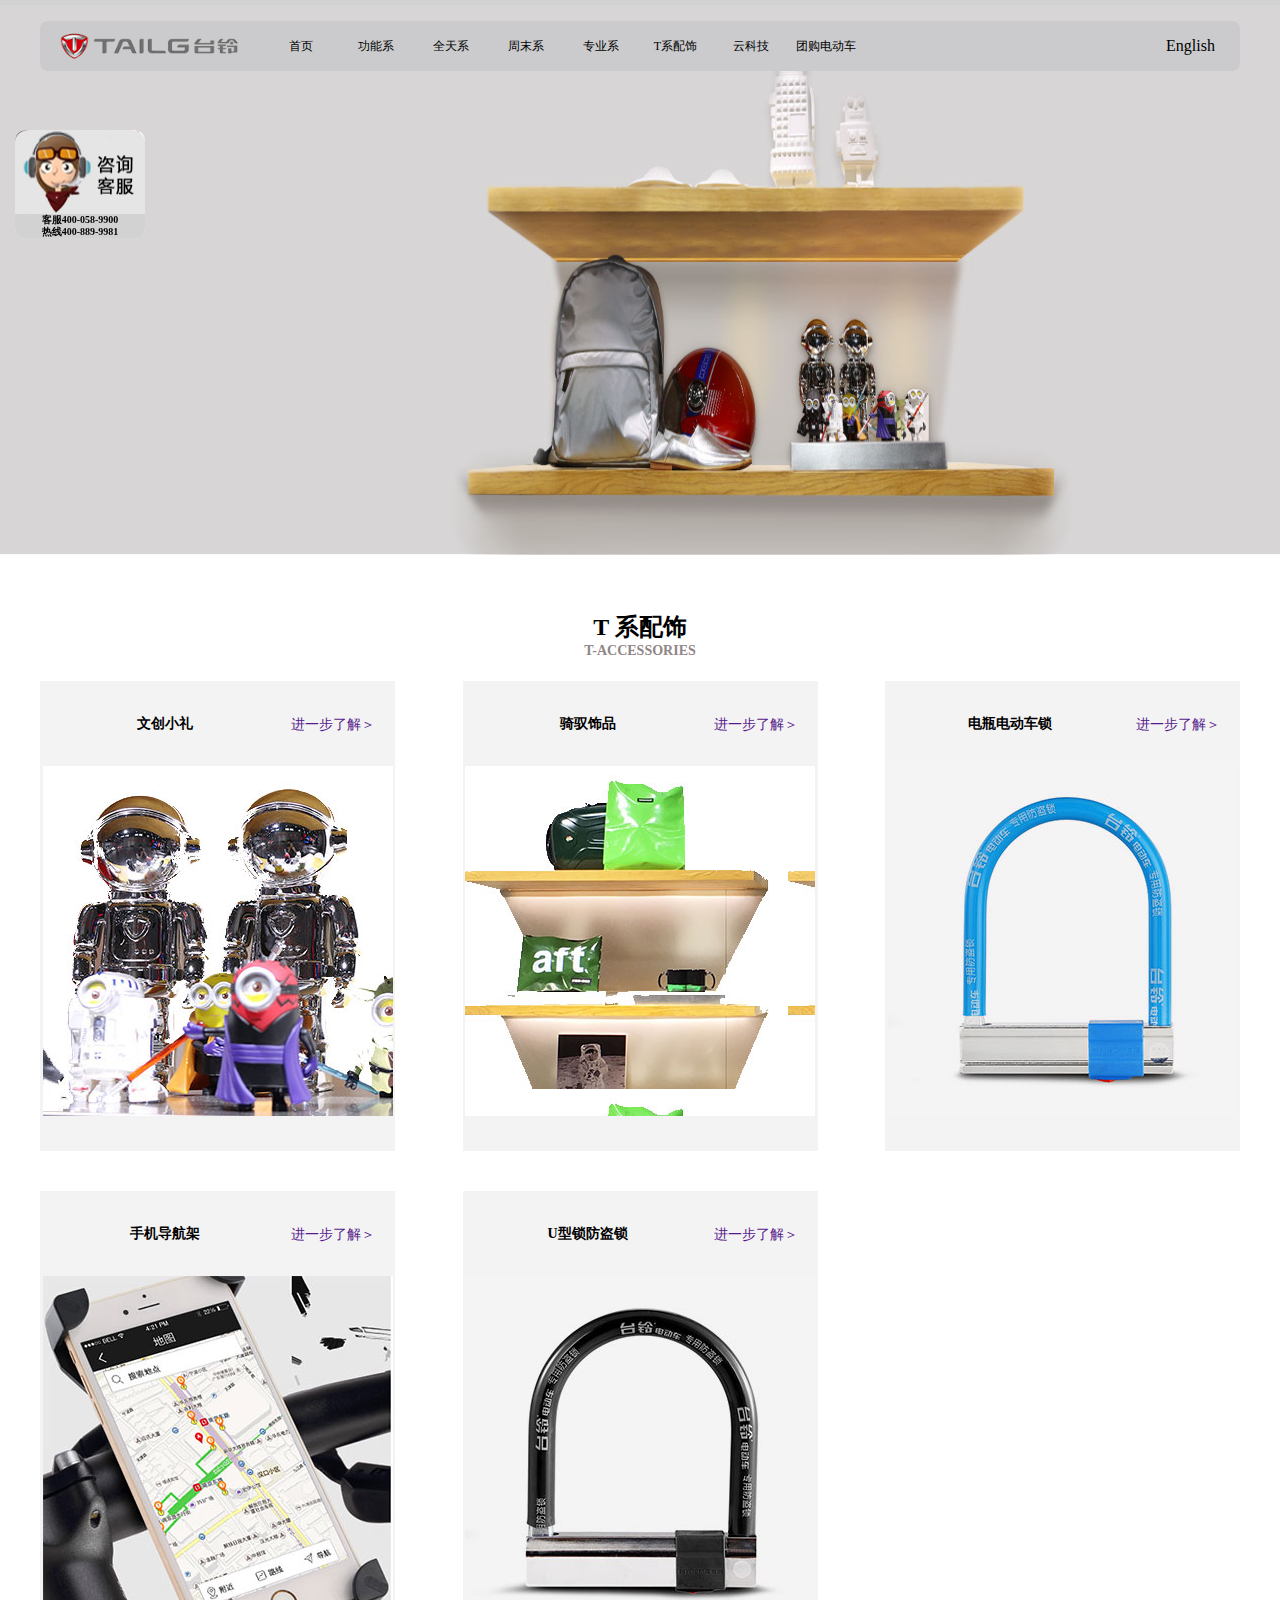
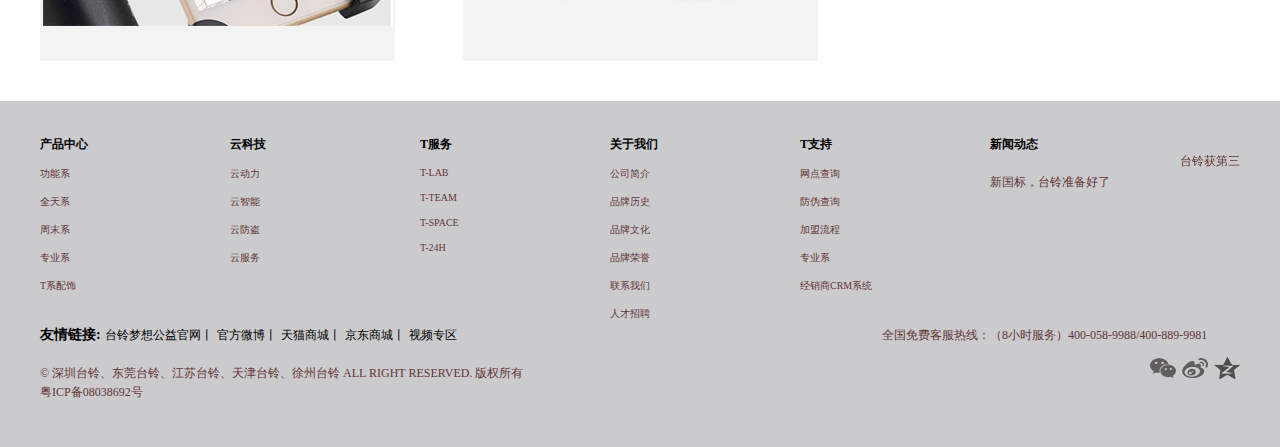
<file: Tx.html>
<!DOCTYPE html>
<html lang="en">
<head>
	<meta charset="UTF-8">
	<title>T系配饰</title>
	<link rel="stylesheet" href="css/Tx.css">
</head>
<body>
	<div class="t"></div>
	<div class="kf">
		<a href="">
			<img src="img/kf.png" alt="">
		</a>
		<div class="kfx">
			<a href="">
				<p>客服400-058-9900</p>
				<p>热线400-889-9981</p>
				<div class="kfx1">铃小妹</div>
			</a>
			
		</div>
	</div>
	<div class="lb">
		<ul>
			<li>
				<a href="">
					<img src="img/txps.jpg" alt="">
				</a>
			</li>
			
		</ul>
		<div class="x">
			<div class="xz">
				<a href=""></a>
			</div>
			<div class="xj">
				<a href="index.html">首页</a>
				<a href="erji.html">功能系
				    <div class="ttc">
						<div class="aa"></div>
						<div class="aa"></div>
				    </div>
				</a>
				<a href="quantianxi.html">
					<div class="ttc">
						<div class="aa"></div>
						<div class="aa"></div>
					</div>
				全天系</a>
				<a href="zhoumoxi.html">周末系
					<div class="ttc">
						<div class="aa"></div>
						<div class="aa"></div>
					</div>
				</a>
				<a href="zhuanye.html">专业系
					<div class="ttc">
						<div class="aa"></div>
						<div class="aa"></div>
					</div>
				</a>
				<a href="">T系配饰
					<div class="ttc">
						<div class="aa"></div>
						<div class="aa"></div>
					</div>
				</a>
				<a href="yunkeji.html">云科技
					<div class="ttc">
						<div class="aa"></div>
						<div class="aa"></div>
						<div class="aa"></div>
					</div>
				</a>
				<a href="tuangou.html">团购电动车
					<div class="ttc">
						<div class="aa"></div>
						<div class="aa"></div>
						<div class="aa"></div>
						<div class="aa"></div>
					</div>
				</a>

			</div>
			<div class="xh">
				<a href="">
					<i class="iconfont icon-sousuo1"></i>
				</a>
				<a href="">English</a>
			</div>
		</div>

		<div class="ld">
			<a href="" class="ldd"></a>
			<a href="" class="ldd"></a>
			<a href="" class="ldd"></a>
			<a href="" class="ldd"></a>
			<a href="" class="ldd"></a>
			<a href="" class="ldd"></a>
		</div>
	</div>
	<div class="gn">
		<h1>T 系配饰</h1>
		<h2>T-ACCESSORIES</h2>
	</div>
	<div class="gnxx">
		<div class="gnx">
			<div class="gnx1">
				<div class="gnx1s">
					<div class="gnx1sz">文创小礼</div>
					<div class="gnx1sy">
						<a href="">进一步了解＞</a>
					</div>
				</div>
				<div class="gnx1x">
					<a href=""></a>
				</div>
			</div>
			<div class="gnx1">
				<div class="gnx1s">
					<div class="gnx1sz">骑驭饰品</div>
					<div class="gnx1sy">
						<a href="">进一步了解＞</a>
					</div>
				</div>
				<div class="gnx1x">
					<a href=""></a>
				</div>
			</div>
			<div class="gnx1">
				<div class="gnx1s">
					<div class="gnx1sz">电瓶电动车锁</div>
					<div class="gnx1sy">
						<a href="">进一步了解＞</a>
					</div>
				</div>
				<div class="gnx1x">
					<a href=""></a>
				</div>
			</div>
	    </div>
	</div>
	<div class="gd"></div>
	<div class="gnxx1">
		<div class="gnx">
			<div class="gnx1">
				<div class="gnx1s">
					<div class="gnx1sz">手机导航架</div>
					<div class="gnx1sy">
						<a href="">进一步了解＞</a>
					</div>
				</div>
				<div class="gnx1x">
					<a href=""></a>
				</div>
			</div>
			<div class="gnx1">
				<div class="gnx1s">
					<div class="gnx1sz">U型锁防盗锁</div>
					<div class="gnx1sy">
						<a href="">进一步了解＞</a>
					</div>
				</div>
				<div class="gnx1x">
					<a href=""></a>
				</div>
			</div>
			<div class="gnx1">
				<div class="gnx1s">
					<div class="gnx1sz"></div>
					<div class="gnx1sy">
						
					</div>
				</div>
				<div class="gnx1x">
					
				</div>
			</div>
	    </div>
	</div>
	<div class="gd"></div>
	<div class="lbb">
		<div class="lbb1">
			<div class="lb1">
				<div class="lb11">
					<h1>产品中心</h1>
					<a href="">功能系</a>
					<a href="">全天系</a>
					<a href="">周末系</a>
					<a href="">专业系</a>
					<a href="">T系配饰</a>
				</div>
				<div class="lb11">
					<h1>云科技</h1>
					<a href="">云动力</a>
					<a href="">云智能</a>
					<a href="">云防盗</a>
					<a href="">云服务</a>
					
				</div>
				<div class="lb11">
					<h1>T服务</h1>
					<a href="">T-LAB</a>
					<a href="">T-TEAM</a>
					<a href="">T-SPACE</a>
					<a href="">T-24H</a>
					
				</div>
				<div class="lb11">
					<h1>关于我们</h1>
					<a href="">公司简介</a>
					<a href="">品牌历史</a>
					<a href="">品牌文化</a>
					<a href="">品牌荣誉</a>
					<a href="lianxiwomen.html">联系我们</a>
					<a href="">人才招聘</a>
				</div>
				<div class="lb11">
					<h1>T支持</h1>
					<a href="">网点查询</a>
					<a href="">防伪查询</a>
					<a href="">加盟流程</a>
					<a href="">专业系</a>
					<a href="">经销商CRM系统</a>
				</div>
			</div>
			<div class="lb2">
				<h1>新闻动态</h1>
				<a href="xinwen.html">
					<marquee behavior="" direction="">
						<p>台铃获第三届“深圳工业大奖”殊荣，引领中国品牌跑得更远！</p>
					</marquee>
				</a>
				<p>新国标，台铃准备好了</p>
			</div>
		</div>
	</div>
	<div class="yq">
		<div class="yq1">
			<div class="yq2">
				<span>友情链接:</span>
				<a href="">台铃梦想公益官网丨</a>
				<a href="">官方微博丨</a>
				<a href="">天猫商城丨</a>
				<a href="">京东商城丨</a>
				<a href="">视频专区</a>
			</div>
			<div class="yq3">
				<p>全国免费客服热线：（8小时服务）400-058-9988/400-889-9981</p>
			</div>
		</div>
	</div>
	<div class="tp4">
		<div class="sz">
			<div class="szz">
				<p>© 深圳台铃、东莞台铃、江苏台铃、天津台铃、徐州台铃 ALL RIGHT RESERVED. 版权所有</p>
				<a href="">粤ICP备08038692号</a>
			</div>
			<div class="szy">
				<a href="">
					<div class="rwm"></div>
				</a>
				<a href=""></a>
				<a href=""></a>

			</div>
		</div>
	</div>	
</body>
</html>
</file>
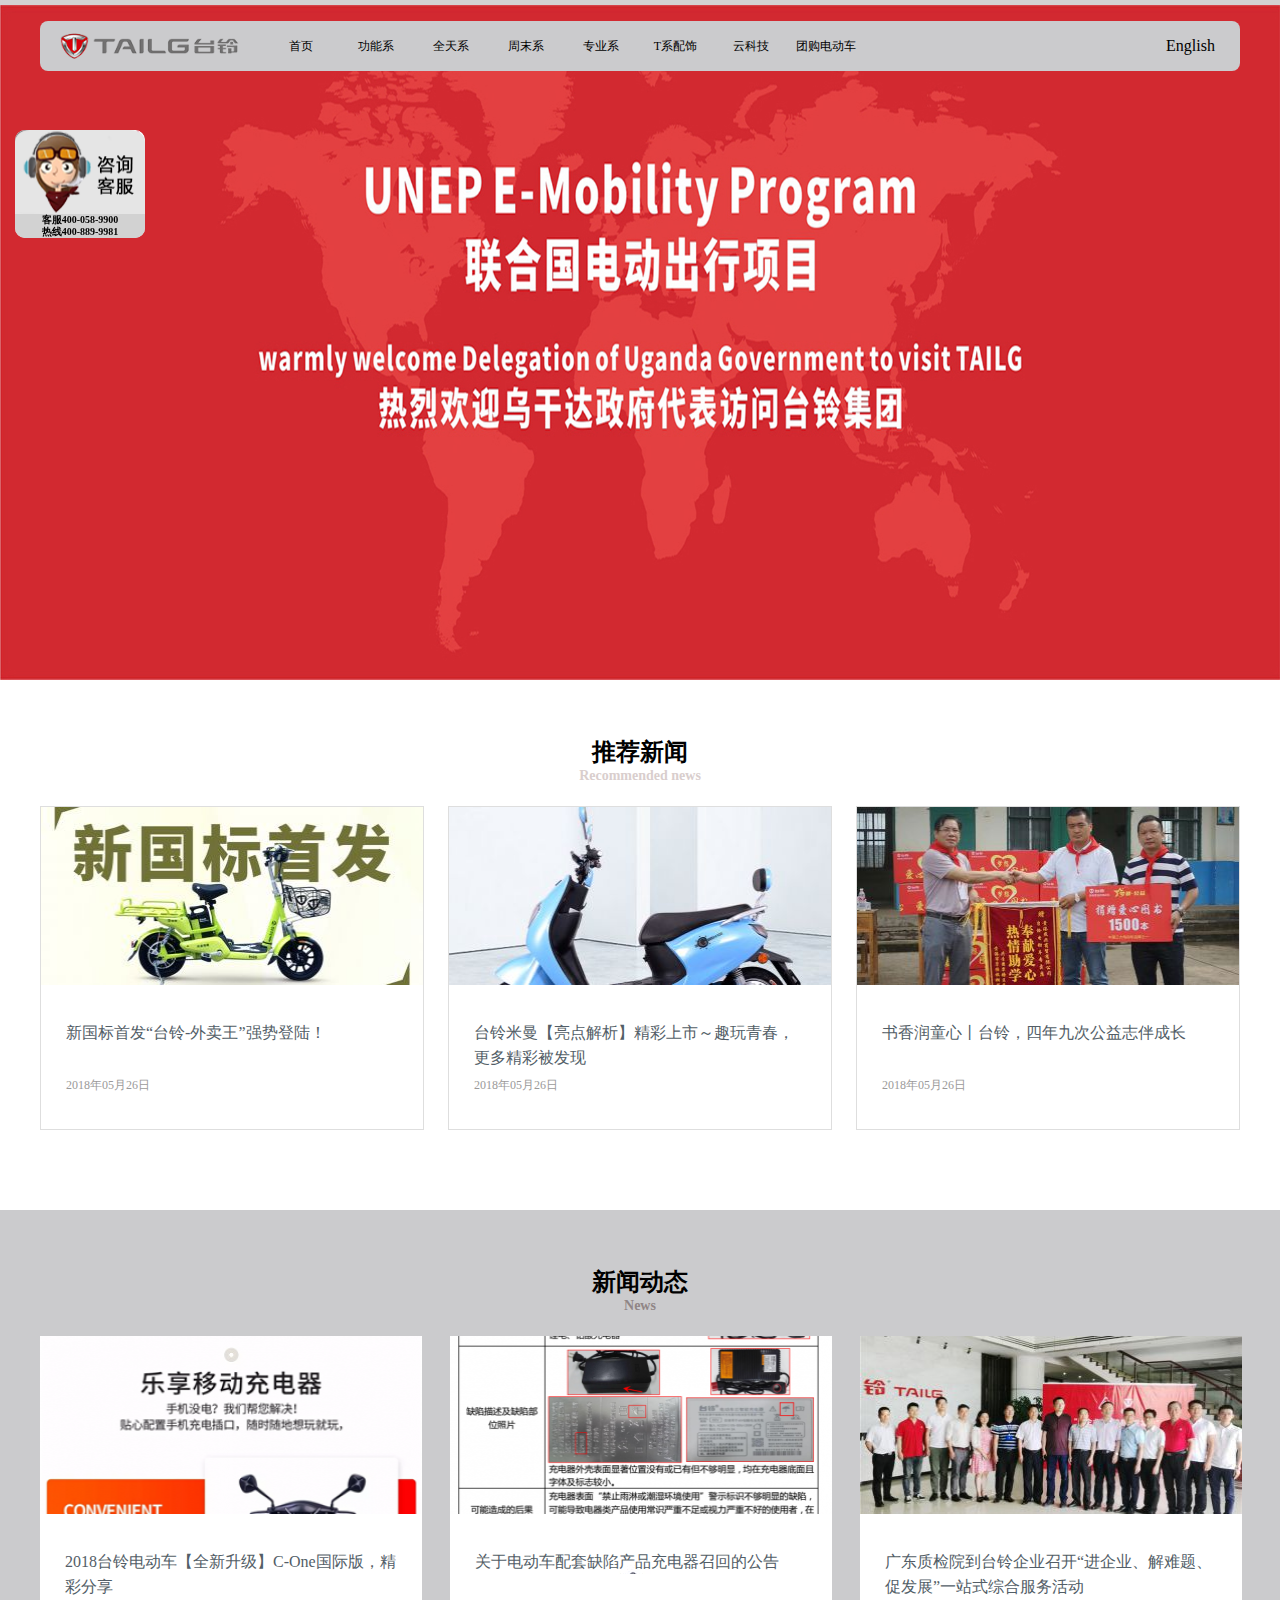
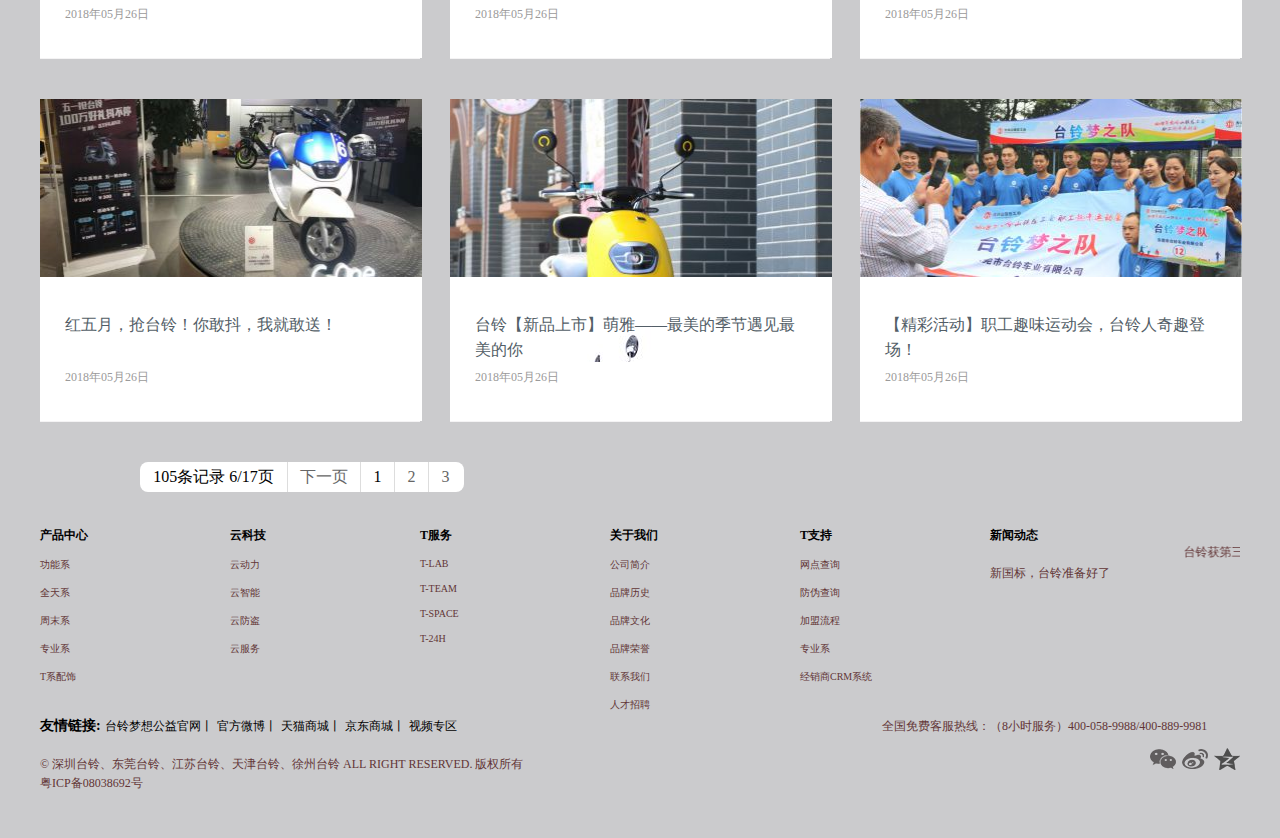
<file: xinwen.html>
<!DOCTYPE html>
<html lang="en">
<head>
	<meta charset="UTF-8">
	<title>新闻</title>
	<link rel="stylesheet" href="css/xinwen.css">
</head>
<body>
	<div class="t"></div>
	<div class="kf">
		<a href="">
			<img src="img/kf.png" alt="">
		</a>
		<div class="kfx">
			<a href="">
				<p>客服400-058-9900</p>
				<p>热线400-889-9981</p>
				<div class="kfx1">铃小妹</div>
			</a>
			
		</div>
	</div>
	<div class="lb">
		<ul>
			<li>
				<a href="">
					<img src="img/5b0395c70aa03.jpg" alt="">
				</a>
			</li>
			
		</ul>
		<div class="x">
			<div class="xz">
				<a href=""></a>
			</div>
			<div class="xj">
				<a href="index.html">首页</a>
				<a href="erji.html">功能系
				    <div class="ttc">
						<div class="aa"></div>
						<div class="aa"></div>
				    </div>
				</a>
				<a href="quantianxi.html">
					<div class="ttc">
						<div class="aa"></div>
						<div class="aa"></div>
					</div>
				全天系</a>
				<a href="zhoumoxi.html">周末系
					<div class="ttc">
						<div class="aa"></div>
						<div class="aa"></div>
					</div>
				</a>
				<a href="zhuanye.html">专业系
					<div class="ttc">
						<div class="aa"></div>
						<div class="aa"></div>
					</div>
				</a>
				<a href="Tx.html">T系配饰
					<div class="ttc">
						<div class="aa"></div>
						<div class="aa"></div>
					</div>
				</a>
				<a href="yunkeji.html">云科技
					<div class="ttc">
						<div class="aa"></div>
						<div class="aa"></div>
						<div class="aa"></div>
					</div>
				</a>
				<a href="tuangou.html">团购电动车
					<div class="ttc">
						<div class="aa"></div>
						<div class="aa"></div>
						<div class="aa"></div>
						<div class="aa"></div>
					</div>
				</a>

			</div>
			<div class="xh">
				<a href="">
					<i class="iconfont icon-sousuo1"></i>
				</a>
				<a href="">English</a>
			</div>
		</div>

		<div class="ld">
			<a href="" class="ldd"></a>
			<a href="" class="ldd"></a>
			<a href="" class="ldd"></a>
			<a href="" class="ldd"></a>
			<a href="" class="ldd"></a>
			<a href="" class="ldd"></a>
		</div>
	</div>
	<div class="kb">
		<h1>推荐新闻</h1>
		<h2>Recommended news</h2>
	</div>
	<div class="tj">
		<div class="tj1">
			<div class="tj1s">
				<a href="xinweny.html">
					<img src="img/xgb.jpg" alt="">
				</a>
			</div>
			<div class="tj1x">
				<a href="xinweny.html">新国标首发“台铃-外卖王”强势登陆！</a>
				<p>2018年05月26日</p>
			</div>
		</div>
		<div class="tj1">
			<div class="tj1s">
				<a href="">
					<img src="img/xwg-1.jpg" alt="">
				</a>
			</div>
			<div class="tj1x">
				<a href="">台铃米曼【亮点解析】精彩上市～趣玩青春，更多精彩被发现</a>
				<p>2018年05月26日</p>
			</div>
		</div>
		<div class="tj1">
			<div class="tj1s">
				<a href="">
					<img src="img/xwg-2.jpg" alt="">
				</a>
			</div>
			<div class="tj1x">
				<a href="">书香润童心丨台铃，四年九次公益志伴成长</a>
				<p>2018年05月26日</p>
			</div>
		</div>
	</div>
	
	<div class="gn">
		<h1>新闻动态</h1>
		<h2>News</h2>
	</div>
	<div class="gnxx">
		<div class="gnx">
			<div class="gnx1">
				<div class="gnx1s">
					<a href="">
						<img src="img/dt-1.png" alt="">
					</a>
				</div>
				<div class="gnx1x">
					<a href="">2018台铃电动车【全新升级】C-One国际版，精彩分享</a>
					<p>2018年05月26日</p>
				</div>
			</div>
			<div class="gnx1">
				<div class="gnx1s">
					<a href="">
						<img src="img/dt-2.png" alt="">
					</a>
				</div>
				<div class="gnx1x">
					<a href="">关于电动车配套缺陷产品充电器召回的公告</a>
					<p>2018年05月26日</p>
				</div>
			</div>
			<div class="gnx1">
				<div class="gnx1s">
					<a href="">
						<img src="img/dt-3.jpg" alt="">
					</a>
				</div>
				<div class="gnx1x">
					<a href="">广东质检院到台铃企业召开“进企业、解难题、促发展”一站式综合服务活动</a>
					<p>2018年05月26日</p>
				</div>
			</div>
	    </div>
	</div>
	<div class="gd"></div>
	<div class="gnxx">
		<div class="gnx">
			<div class="gnx1">
				<div class="gnx1s">
					<a href="">
						<img src="img/dt-4.jpg" alt="">
					</a>
				</div>
				<div class="gnx1x">
					<a href="">红五月，抢台铃！你敢抖，我就敢送！</a>
					<p>2018年05月26日</p>
				</div>
			</div>
			<div class="gnx1">
				<div class="gnx1s">
					<a href="">
						<img src="img/dt-5.jpg" alt="">
					</a>
				</div>
				<div class="gnx1x">
					<a href="">台铃【新品上市】萌雅——最美的季节遇见最美的你</a>
					<p>2018年05月26日</p>
				</div>
			</div>
			<div class="gnx1">
				<div class="gnx1s">
					<a href="">
						<img src="img/dt-6.jpg" alt="">
					</a>
				</div>
				<div class="gnx1x">
					<a href="">【精彩活动】职工趣味运动会，台铃人奇趣登场！</a>
					<p>2018年05月26日</p>
				</div>
			</div>
	    </div>
	</div>
	</div>
	<div class="gd"></div>
	<div class="jl">
		<div class="jlh">
			<div class="jlh1">105条记录 6/17页</div>
			<a href="" class="jlh2">下一页</a>
			<a href="" class="jlh3">1</a>
			<a href="" class="jlh4">2</a>
			<a href="" class="jlh5">3</a>
		</div>
	</div>
	<div class="lbb">
		<div class="lbb1">
			<div class="lb1">
				<div class="lb11">
					<h1>产品中心</h1>
					<a href="">功能系</a>
					<a href="">全天系</a>
					<a href="">周末系</a>
					<a href="">专业系</a>
					<a href="">T系配饰</a>
				</div>
				<div class="lb11">
					<h1>云科技</h1>
					<a href="">云动力</a>
					<a href="">云智能</a>
					<a href="">云防盗</a>
					<a href="">云服务</a>
					
				</div>
				<div class="lb11">
					<h1>T服务</h1>
					<a href="">T-LAB</a>
					<a href="">T-TEAM</a>
					<a href="">T-SPACE</a>
					<a href="">T-24H</a>
					
				</div>
				<div class="lb11">
					<h1>关于我们</h1>
					<a href="">公司简介</a>
					<a href="">品牌历史</a>
					<a href="">品牌文化</a>
					<a href="">品牌荣誉</a>
					<a href="">联系我们</a>
					<a href="">人才招聘</a>
				</div>
				<div class="lb11">
					<h1>T支持</h1>
					<a href="">网点查询</a>
					<a href="">防伪查询</a>
					<a href="">加盟流程</a>
					<a href="">专业系</a>
					<a href="">经销商CRM系统</a>
				</div>
			</div>
			<div class="lb2">
				<h1>新闻动态</h1>
				<a href="xinwen.html">
					<marquee behavior="" direction="">
						<p>台铃获第三届“深圳工业大奖”殊荣，引领中国品牌跑得更远！</p>
					</marquee>
				</a>
				<p>新国标，台铃准备好了</p>
			</div>
		</div>
	</div>
	<div class="yq">
		<div class="yq1">
			<div class="yq2">
				<span>友情链接:</span>
				<a href="">台铃梦想公益官网丨</a>
				<a href="">官方微博丨</a>
				<a href="">天猫商城丨</a>
				<a href="">京东商城丨</a>
				<a href="">视频专区</a>
			</div>
			<div class="yq3">
				<p>全国免费客服热线：（8小时服务）400-058-9988/400-889-9981</p>
			</div>
		</div>
	</div>
	<div class="tp4">
		<div class="sz">
			<div class="szz">
				<p>© 深圳台铃、东莞台铃、江苏台铃、天津台铃、徐州台铃 ALL RIGHT RESERVED. 版权所有</p>
				<a href="">粤ICP备08038692号</a>
			</div>
			<div class="szy">
				<a href="">
					<div class="rwm"></div>
				</a>
				<a href=""></a>
				<a href=""></a>

			</div>
		</div>
	</div>	
</body>
</html>
</file>
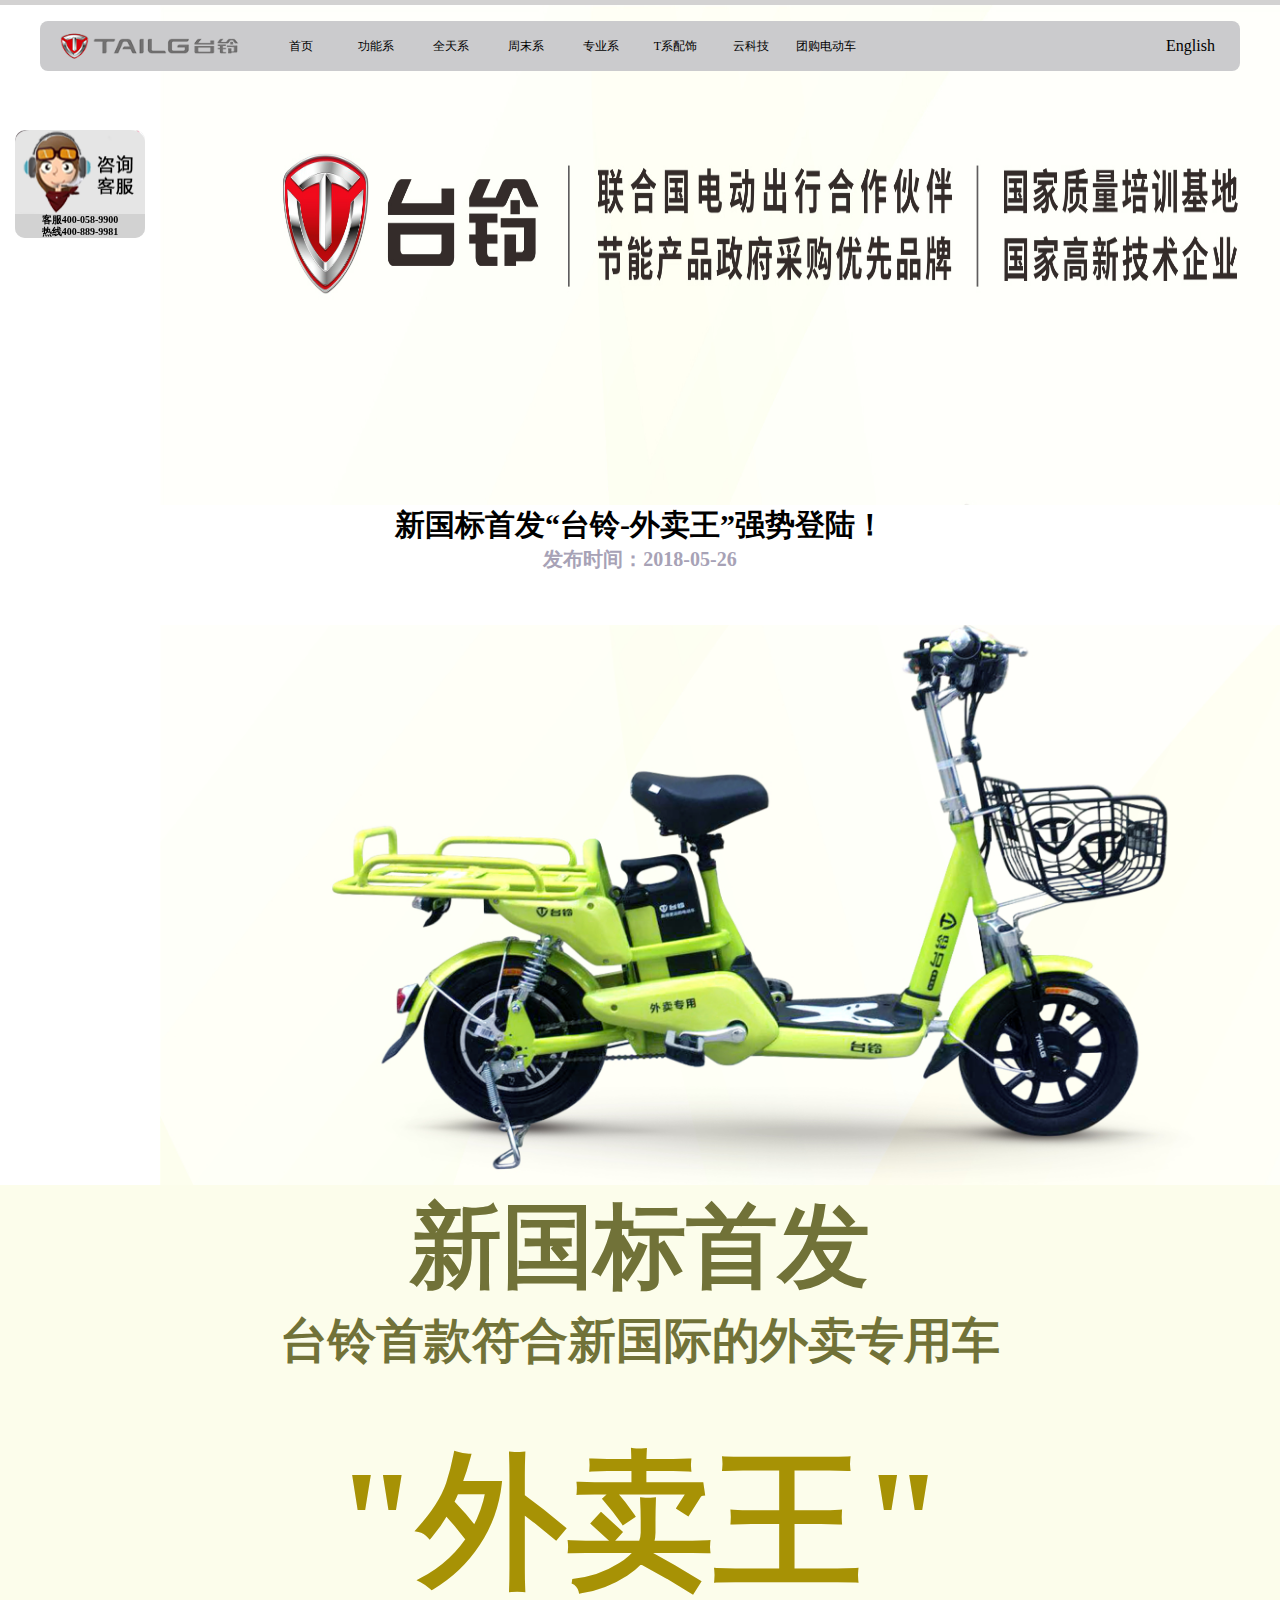
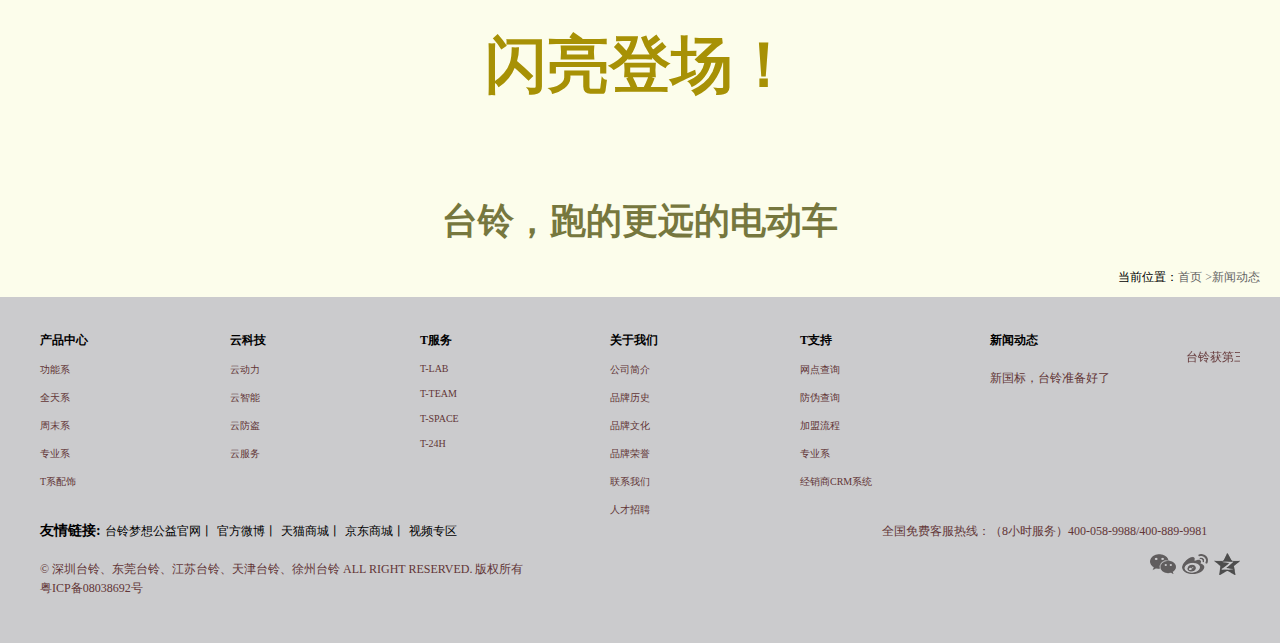
<file: xinweny.html>
<!DOCTYPE html>
<html lang="en">
<head>
	<meta charset="UTF-8">
	<title>新闻页</title>
	<link rel="stylesheet" href="css/xinweny.css">
</head>
<body>
	<div class="t"></div>
	<div class="kf">
		<a href="">
			<img src="img/kf.png" alt="">
		</a>
		<div class="kfx">
			<a href="">
				<p>客服400-058-9900</p>
				<p>热线400-889-9981</p>
				<div class="kfx1">铃小妹</div>
			</a>
			
		</div>
	</div>
	<div class="lb">
		<ul>
			<li>
				<img src="img/xey-1.jpg" alt="">
			</li>
			
		</ul>
		<div class="x">
			<div class="xz">
				<a href=""></a>
			</div>
			<div class="xj">
				<a href="index.html">首页</a>
				<a href="erji.html">功能系
				    <div class="ttc">
						<div class="aa"></div>
						<div class="aa"></div>
				    </div>
				</a>
				<a href="quantianxi.html">
					<div class="ttc">
						<div class="aa"></div>
						<div class="aa"></div>
					</div>
				全天系</a>
				<a href="zhoumoxi.html">周末系
					<div class="ttc">
						<div class="aa"></div>
						<div class="aa"></div>
					</div>
				</a>
				<a href="zhuanye.html">专业系
					<div class="ttc">
						<div class="aa"></div>
						<div class="aa"></div>
					</div>
				</a>
				<a href="Tx.html">T系配饰
					<div class="ttc">
						<div class="aa"></div>
						<div class="aa"></div>
					</div>
				</a>
				<a href="yunkeji.html">云科技
					<div class="ttc">
						<div class="aa"></div>
						<div class="aa"></div>
						<div class="aa"></div>
					</div>
				</a>
				<a href="tuangou.html">团购电动车
					<div class="ttc">
						<div class="aa"></div>
						<div class="aa"></div>
						<div class="aa"></div>
						<div class="aa"></div>
					</div>
				</a>

			</div>
			<div class="xh">
				<a href="">
					<i class="iconfont icon-sousuo1"></i>
				</a>
				<a href="">English</a>
			</div>
		</div>

		<div class="ld">
			<a href="" class="ldd"></a>
			<a href="" class="ldd"></a>
			<a href="" class="ldd"></a>
			<a href="" class="ldd"></a>
			<a href="" class="ldd"></a>
			<a href="" class="ldd"></a>
		</div>
	</div>
	<div class="xgb">
		<h1>新国标首发“台铃-外卖王”强势登陆！</h1>
		<h2>发布时间：2018-05-26</h2>
	</div>
	<div class="cc">
		<img src="img/cc.png" alt="">
	</div>
	<div class="xwl">
		<h1>新国标首发</h1>
		<h2>台铃首款符合新国际的外卖专用车</h2>
		<h3>"外卖王"</h3>
		<h4>闪亮登场！</h4>
		<h5>台铃，跑的更远的电动车</h5>
	</div>
	<div class="fh">
		<span>
			<a href="xinwen.html">新闻动态</a>
			<a href="index.html">首页 ></a>
		</span>
		<span>当前位置：</span>
	</div>
	<div class="lbb">
		<div class="lbb1">
			<div class="lb1">
				<div class="lb11">
					<h1>产品中心</h1>
					<a href="">功能系</a>
					<a href="">全天系</a>
					<a href="">周末系</a>
					<a href="">专业系</a>
					<a href="">T系配饰</a>
				</div>
				<div class="lb11">
					<h1>云科技</h1>
					<a href="">云动力</a>
					<a href="">云智能</a>
					<a href="">云防盗</a>
					<a href="">云服务</a>
					
				</div>
				<div class="lb11">
					<h1>T服务</h1>
					<a href="">T-LAB</a>
					<a href="">T-TEAM</a>
					<a href="">T-SPACE</a>
					<a href="">T-24H</a>
					
				</div>
				<div class="lb11">
					<h1>关于我们</h1>
					<a href="">公司简介</a>
					<a href="">品牌历史</a>
					<a href="">品牌文化</a>
					<a href="">品牌荣誉</a>
					<a href="lianxiwomen.html">联系我们</a>
					<a href="">人才招聘</a>
				</div>
				<div class="lb11">
					<h1>T支持</h1>
					<a href="">网点查询</a>
					<a href="">防伪查询</a>
					<a href="">加盟流程</a>
					<a href="">专业系</a>
					<a href="">经销商CRM系统</a>
				</div>
			</div>
			<div class="lb2">
				<h1>新闻动态</h1>
				<a href="xinwen.html">
					<marquee behavior="" direction="">
						<p>台铃获第三届“深圳工业大奖”殊荣，引领中国品牌跑得更远！</p>
					</marquee>
				</a>
				<p>新国标，台铃准备好了</p>
			</div>
		</div>
	</div>
	<div class="yq">
		<div class="yq1">
			<div class="yq2">
				<span>友情链接:</span>
				<a href="">台铃梦想公益官网丨</a>
				<a href="">官方微博丨</a>
				<a href="">天猫商城丨</a>
				<a href="">京东商城丨</a>
				<a href="">视频专区</a>
			</div>
			<div class="yq3">
				<p>全国免费客服热线：（8小时服务）400-058-9988/400-889-9981</p>
			</div>
		</div>
	</div>
	<div class="tp4">
		<div class="sz">
			<div class="szz">
				<p>© 深圳台铃、东莞台铃、江苏台铃、天津台铃、徐州台铃 ALL RIGHT RESERVED. 版权所有</p>
				<a href="">粤ICP备08038692号</a>
			</div>
			<div class="szy">
				<a href="">
					<div class="rwm"></div>
				</a>
				<a href=""></a>
				<a href=""></a>

			</div>
		</div>
	</div>	
</body>
</html>
</file>
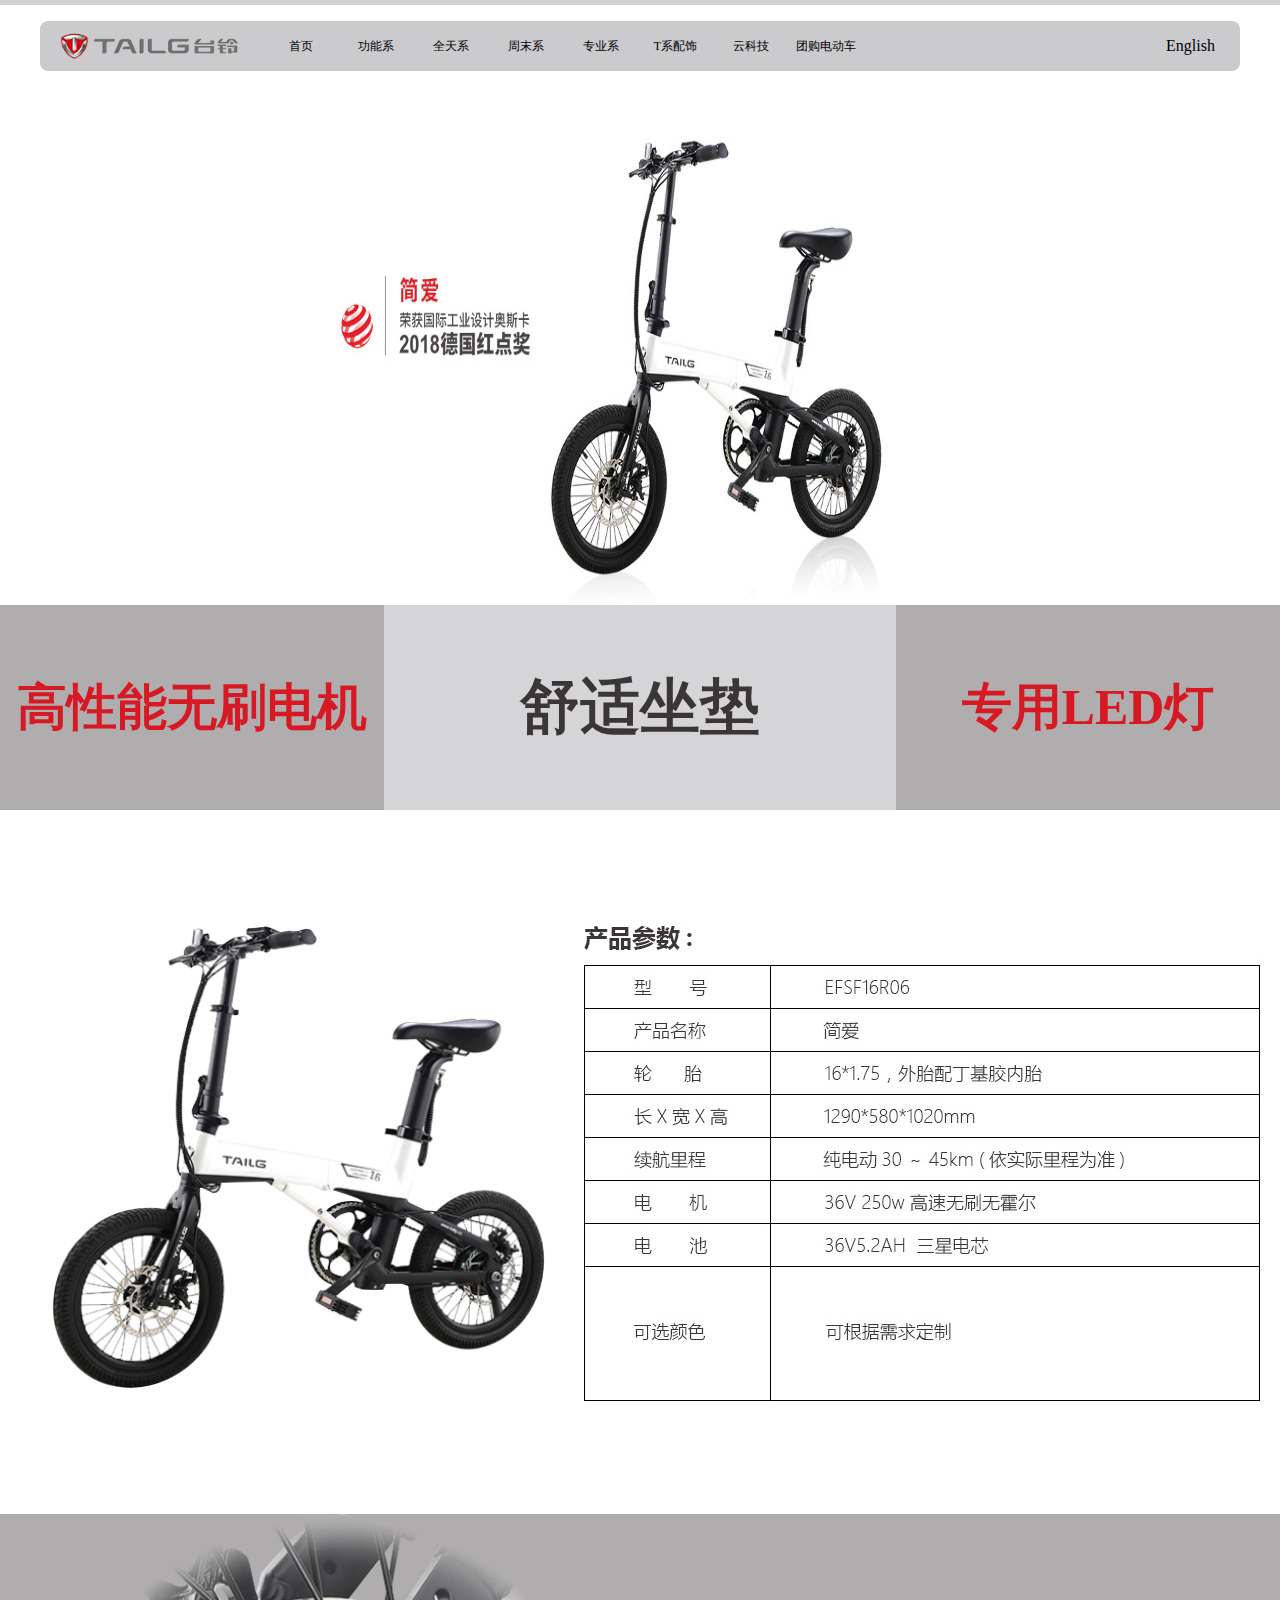
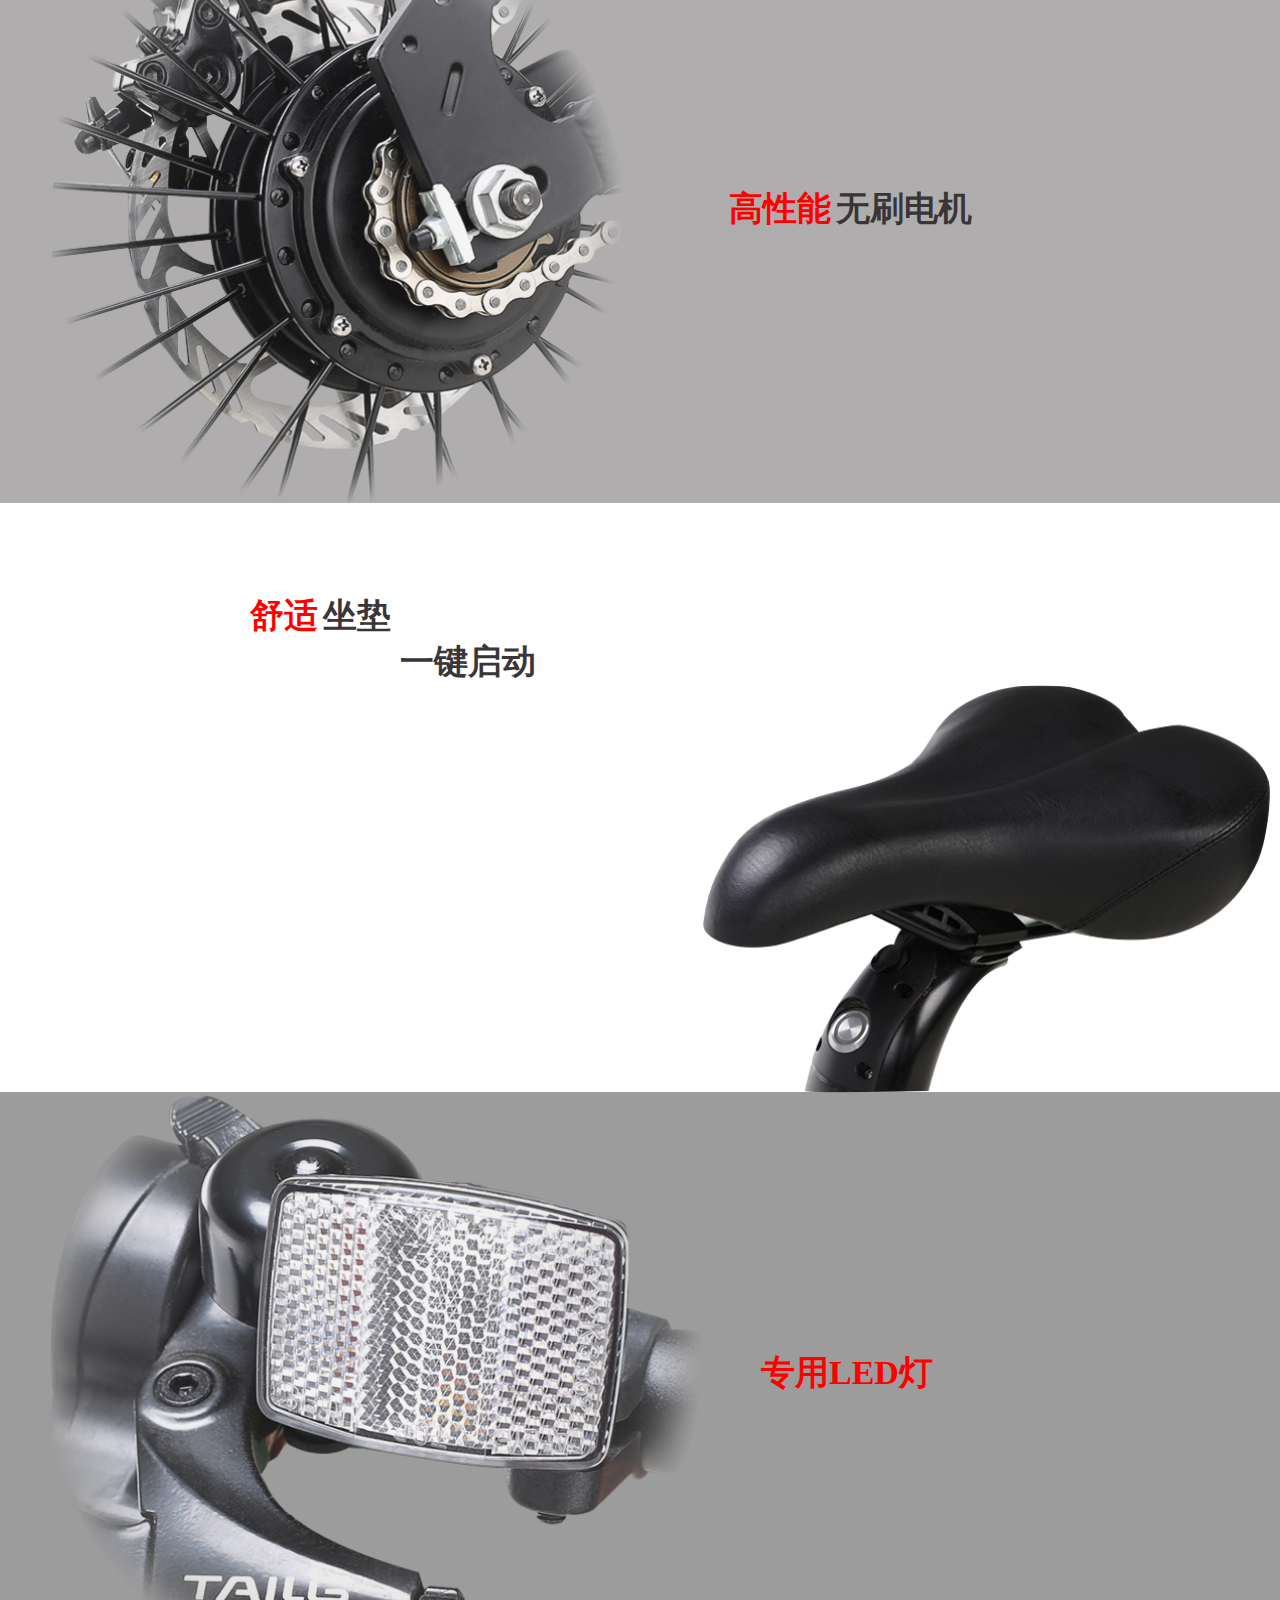
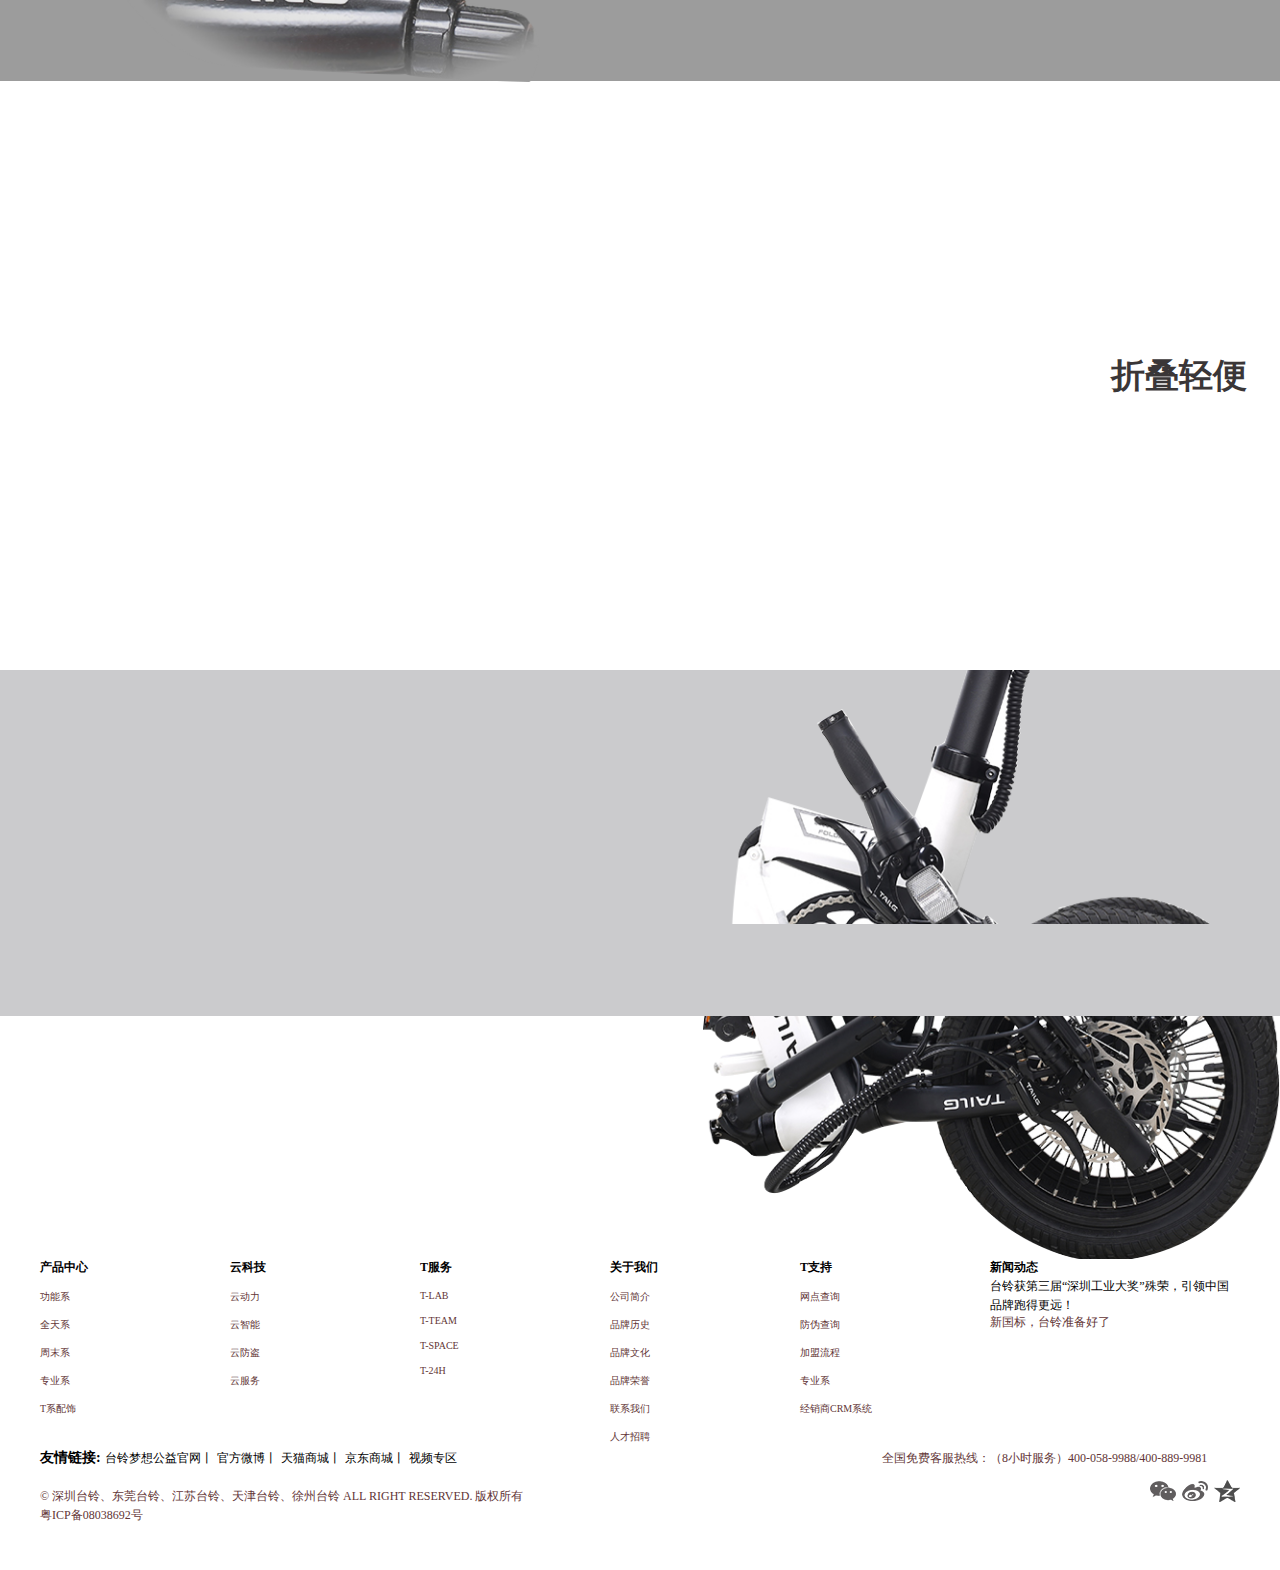
<file: xunluoche.html>
<!DOCTYPE html>
<html lang="en">
<head>
	<meta charset="UTF-8">
	<title>巡逻车</title>
	<link rel="shortcut icon" href="img/favicon.ico">
	<link rel="stylesheet" href="css/xunluoche.css">
</head>
<body>
	<div class="t"></div>
	<div class="lb">
	    <img src="img/st.jpg" alt="">
		<div class="x">
			<div class="xz">
				<a href=""></a>
			</div>
			<div class="xj">
				<a href="index.html">首页</a>
				<a href="erji.html">功能系
				    <div class="ttc">
						<div class="aa"></div>
						<div class="aa"></div>
				    </div>
				</a>
				<a href="quantianxi.html">
					<div class="ttc">
						<div class="aa"></div>
						<div class="aa"></div>
					</div>
				全天系</a>
				<a href="zhoumoxi.html">周末系
					<div class="ttc">
						<div class="aa"></div>
						<div class="aa"></div>
					</div>
				</a>
				<a href="zhuanye.html">专业系
					<div class="ttc">
						<div class="aa"></div>
						<div class="aa"></div>
					</div>
				</a>
				<a href="Tx.html">T系配饰
					<div class="ttc">
						<div class="aa"></div>
						<div class="aa"></div>
					</div>
				</a>
				<a href="yunkeji.html">云科技
					<div class="ttc">
						<div class="aa"></div>
						<div class="aa"></div>
						<div class="aa"></div>
					</div>
				</a>
				<a href="tuangou.html">团购电动车
					<div class="ttc">
						<div class="aa"></div>
						<div class="aa"></div>
						<div class="aa"></div>
						<div class="aa"></div>
					</div>
				</a>

			</div>
			<div class="xh">
				<a href="">
					<i class="iconfont icon-sousuo1"></i>
				</a>
				<a href="">English</a>
			</div>
		</div>

		<div class="ld">
			<a href="" class="ldd"></a>
			<a href="" class="ldd"></a>
			<a href="" class="ldd"></a>
			<a href="" class="ldd"></a>
			<a href="" class="ldd"></a>
			<a href="" class="ldd"></a>
		</div>
	</div>
	<div class="d">
	     舒适坐垫
		<div class="d1">高性能无刷电机</div>
		<div class="d2">专用LED灯</div>
	</div>
	<div class="c">
		<div class="c1">
			<img src="img/yy-1 (1).jpg" alt="">
		</div>
		<div class="c2">
			<img src="img/yy-1 (2).jpg" alt="">
		</div>
	</div>
	<div class="g">
		<div class="g1">
			<img src="img/g.png" alt="">
		</div>
		<span>高性能</span>
		<span>无刷电机</span>
	</div>
	<div class="s">
		<span>舒适</span>
		<span>坐垫</span>
		<p>一键启动</p>
		<div class="s1">
			<img src="img/s.png" alt="">
		</div>
	</div>
	<div class="j">
		<div class="j1">
			<img src="img/d.png" alt="">
		</div>
		<span>专用LED灯</span>
	</div>
	<div class="q">
		<span>折叠轻便</span>
		<div class="q1">
			<img src="img/l.png" alt="">
		</div>
	</div>
	<div class="lbb">
		<div class="lbb1">
			<div class="lb1">
				<div class="lb11">
					<h1>产品中心</h1>
					<a href="">功能系</a>
					<a href="">全天系</a>
					<a href="">周末系</a>
					<a href="">专业系</a>
					<a href="">T系配饰</a>
				</div>
				<div class="lb11">
					<h1>云科技</h1>
					<a href="">云动力</a>
					<a href="">云智能</a>
					<a href="">云防盗</a>
					<a href="">云服务</a>
					
				</div>
				<div class="lb11">
					<h1>T服务</h1>
					<a href="">T-LAB</a>
					<a href="">T-TEAM</a>
					<a href="">T-SPACE</a>
					<a href="">T-24H</a>
					
				</div>
				<div class="lb11">
					<h1>关于我们</h1>
					<a href="">公司简介</a>
					<a href="">品牌历史</a>
					<a href="">品牌文化</a>
					<a href="">品牌荣誉</a>
					<a href="">联系我们</a>
					<a href="">人才招聘</a>
				</div>
				<div class="lb11">
					<h1>T支持</h1>
					<a href="">网点查询</a>
					<a href="">防伪查询</a>
					<a href="">加盟流程</a>
					<a href="">专业系</a>
					<a href="">经销商CRM系统</a>
				</div>
			</div>
			<div class="lb2">
				<h1>新闻动态</h1>
				<a href="xinwen.html">
					台铃获第三届“深圳工业大奖”殊荣，引领中国品牌跑得更远！
				</a>
				<p>新国标，台铃准备好了</p>
			</div>
		</div>
	</div>
	<div class="yq">
		<div class="yq1">
			<div class="yq2">
				<span>友情链接:</span>
				<a href="">台铃梦想公益官网丨</a>
				<a href="">官方微博丨</a>
				<a href="">天猫商城丨</a>
				<a href="">京东商城丨</a>
				<a href="">视频专区</a>
			</div>
			<div class="yq3">
				<p>全国免费客服热线：（8小时服务）400-058-9988/400-889-9981</p>
			</div>
		</div>
	</div>
	<div class="tp4">
		<div class="sz">
			<div class="szz">
				<p>© 深圳台铃、东莞台铃、江苏台铃、天津台铃、徐州台铃 ALL RIGHT RESERVED. 版权所有</p>
				<a href="">粤ICP备08038692号</a>
			</div>
			<div class="szy">
				<a href="">
					<div class="rwm"></div>
				</a>
				<a href=""></a>
				<a href=""></a>

			</div>
		</div>
	</div>
</body>
</html>
</file>
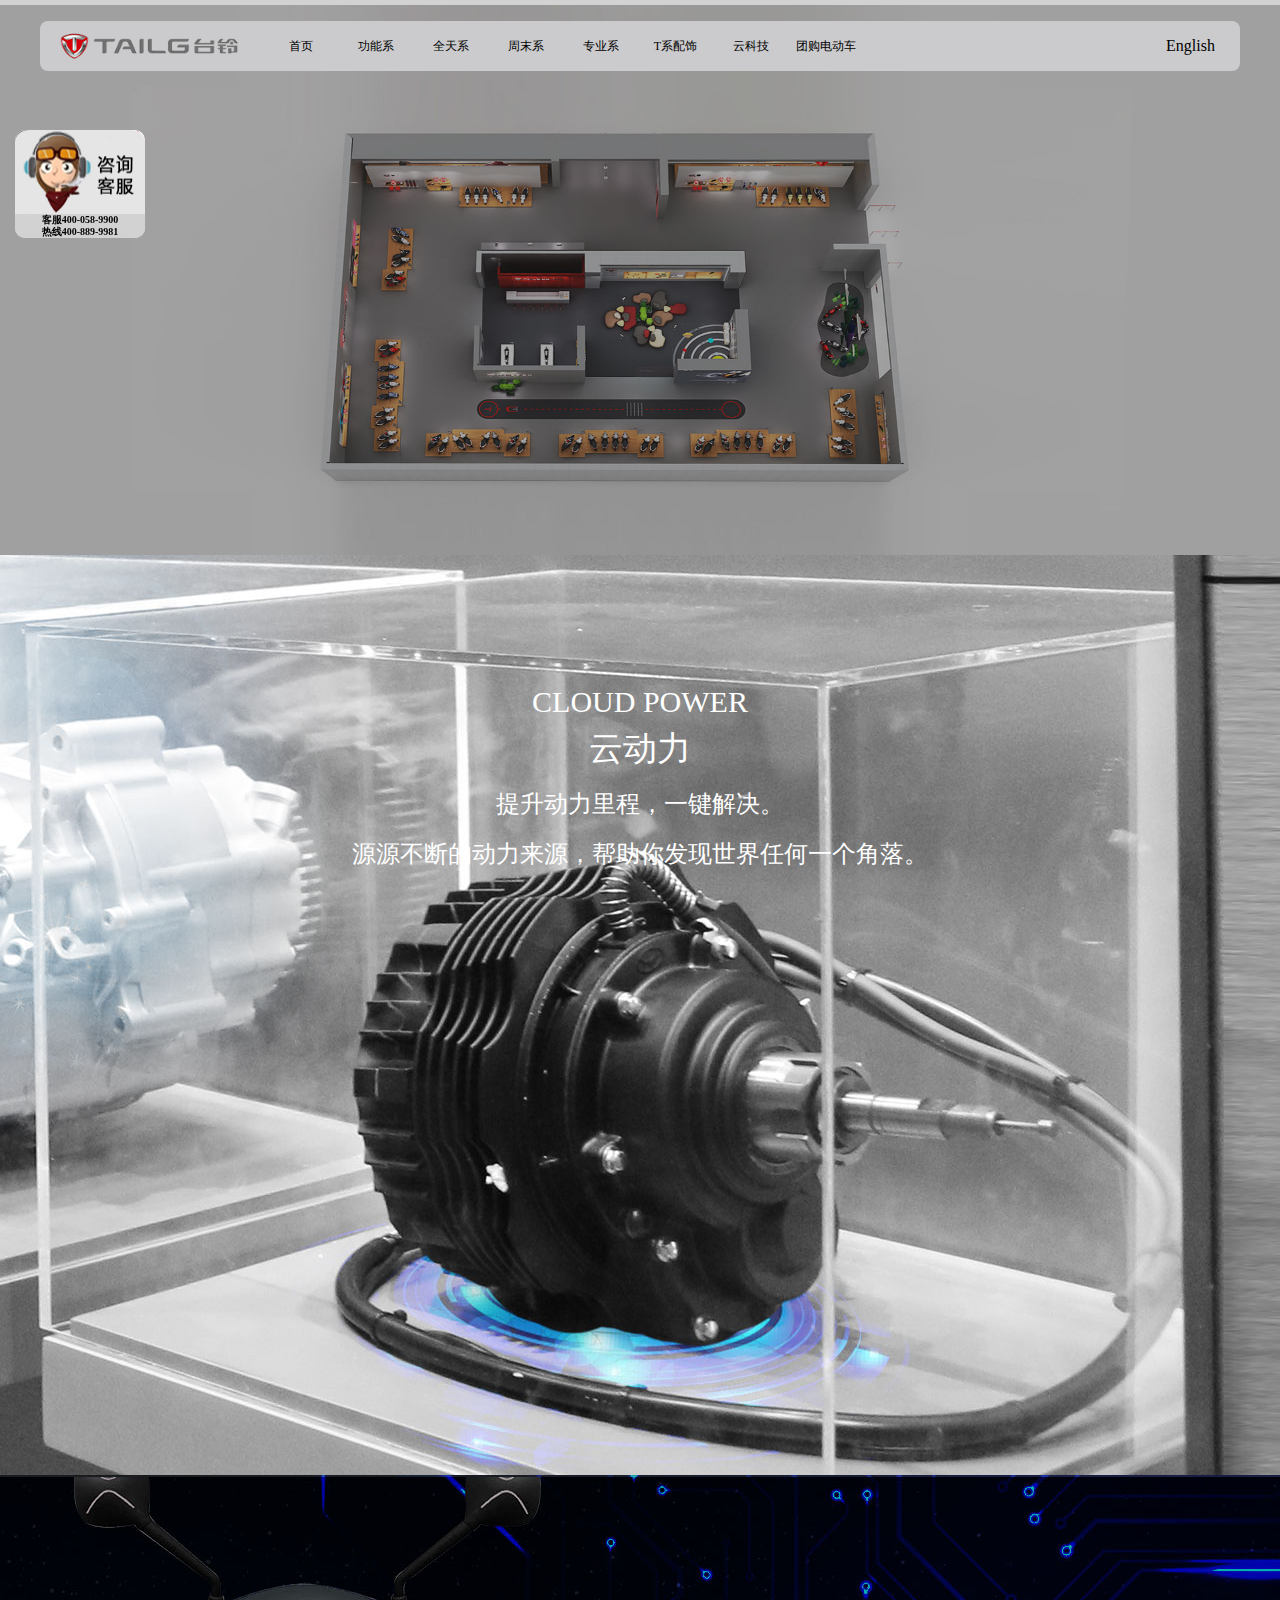
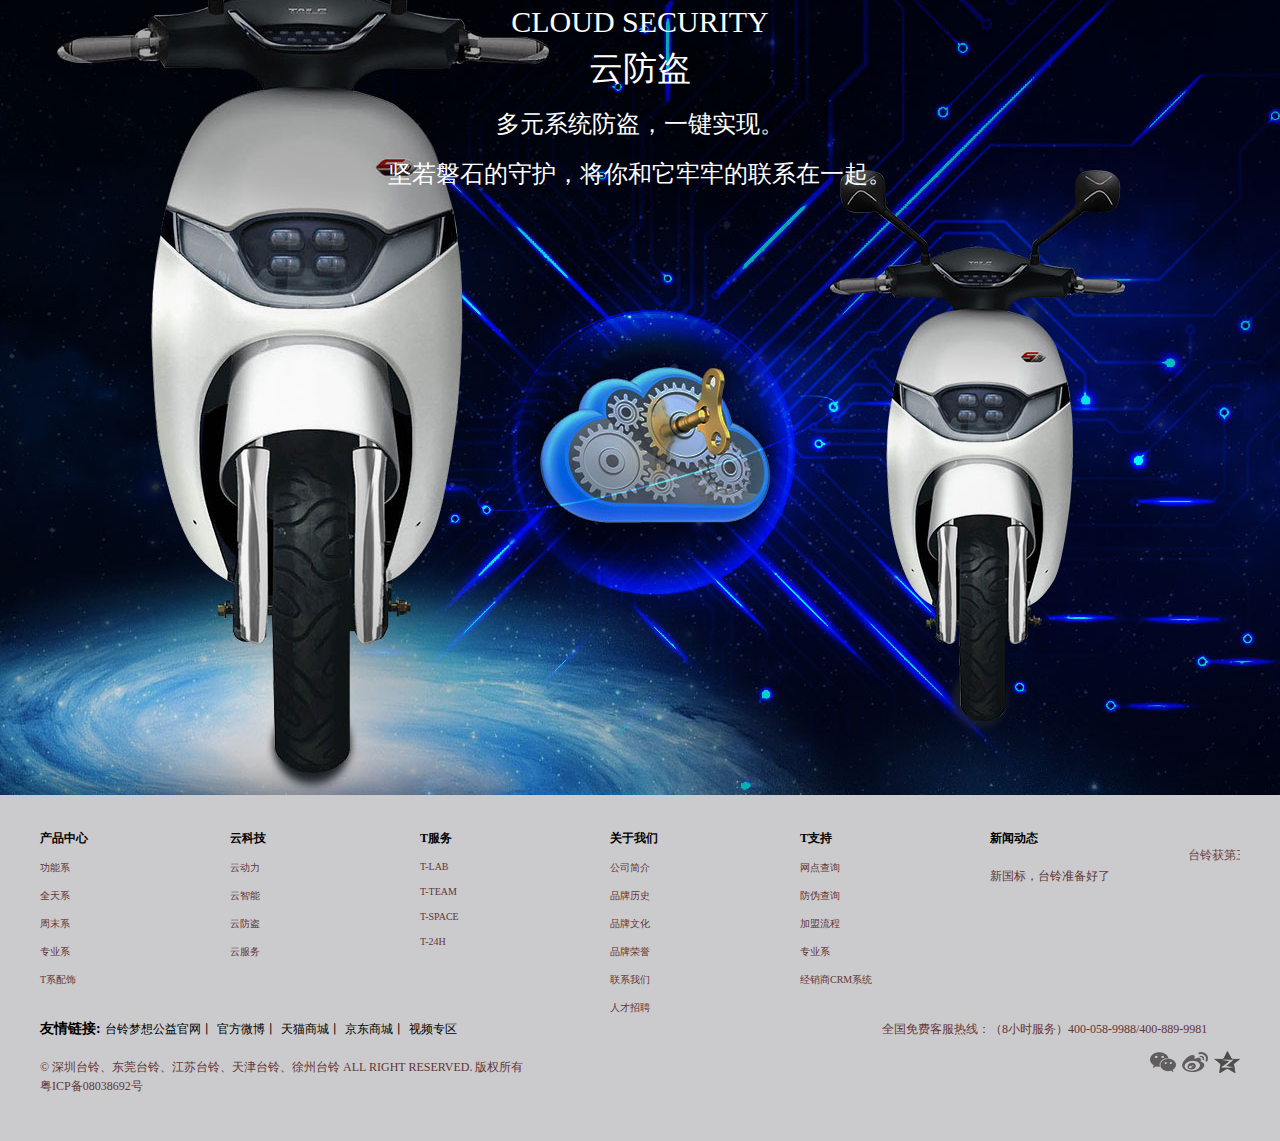
<file: yunkeji.html>
<!DOCTYPE html>
<html lang="en">
<head>
	<meta charset="UTF-8">
	<title>T系配饰</title>
	<link rel="stylesheet" href="css/yunkeji.css">
</head>
<body>
	<div class="t"></div>
	<div class="kf">
		<a href="">
			<img src="img/kf.png" alt="">
		</a>
		<div class="kfx">
			<a href="">
				<p>客服400-058-9900</p>
				<p>热线400-889-9981</p>
				<div class="kfx1">铃小妹</div>
			</a>
			
		</div>
	</div>
	<div class="lb">
		<ul>
			<li>
				<a href="">
					<img src="img/ykj.jpg" alt="">
				</a>
			</li>
			
		</ul>
		<div class="x">
			<div class="xz">
				<a href=""></a>
			</div>
			<div class="xj">
				<a href="index.html">首页</a>
				<a href="erji.html">功能系
				    <div class="ttc">
						<div class="aa"></div>
						<div class="aa"></div>
				    </div>
				</a>
				<a href="quantianxi.html">
					<div class="ttc">
						<div class="aa"></div>
						<div class="aa"></div>
					</div>
				全天系</a>
				<a href="zhoumoxi.html">周末系
					<div class="ttc">
						<div class="aa"></div>
						<div class="aa"></div>
					</div>
				</a>
				<a href="zhuanye.html">专业系
					<div class="ttc">
						<div class="aa"></div>
						<div class="aa"></div>
					</div>
				</a>
				<a href="Tx.html">T系配饰
					<div class="ttc">
						<div class="aa"></div>
						<div class="aa"></div>
					</div>
				</a>
				<a href="yunkeji.html">云科技
					<div class="ttc">
						<div class="aa"></div>
						<div class="aa"></div>
						<div class="aa"></div>
					</div>
				</a>
				<a href="tuangou.html">团购电动车
					<div class="ttc">
						<div class="aa"></div>
						<div class="aa"></div>
						<div class="aa"></div>
						<div class="aa"></div>
					</div>
				</a>

			</div>
			<div class="xh">
				<a href="">
					<i class="iconfont icon-sousuo1"></i>
				</a>
				<a href="">English</a>
			</div>
		</div>

		<div class="ld">
			<a href="" class="ldd"></a>
			<a href="" class="ldd"></a>
			<a href="" class="ldd"></a>
			<a href="" class="ldd"></a>
			<a href="" class="ldd"></a>
			<a href="" class="ldd"></a>
		</div>
	</div>
	<div class="hz1">
		<p>CLOUD POWER</p>
		<p>云动力</p>
		<p>提升动力里程，一键解决。</p>
		<p>源源不断的动力来源，帮助你发现世界任何一个角落。</p>
	</div>
	<div class="hz11">
		<p>CLOUD SECURITY</p>
		<p>云防盗</p>
		<p>多元系统防盗，一键实现。</p>
		<p>坚若磐石的守护，将你和它牢牢的联系在一起。</p>
	</div>
	<div class="lbb">
		<div class="lbb1">
			<div class="lb1">
				<div class="lb11">
					<h1>产品中心</h1>
					<a href="">功能系</a>
					<a href="">全天系</a>
					<a href="">周末系</a>
					<a href="">专业系</a>
					<a href="">T系配饰</a>
				</div>
				<div class="lb11">
					<h1>云科技</h1>
					<a href="">云动力</a>
					<a href="">云智能</a>
					<a href="">云防盗</a>
					<a href="">云服务</a>
					
				</div>
				<div class="lb11">
					<h1>T服务</h1>
					<a href="">T-LAB</a>
					<a href="">T-TEAM</a>
					<a href="">T-SPACE</a>
					<a href="">T-24H</a>
					
				</div>
				<div class="lb11">
					<h1>关于我们</h1>
					<a href="">公司简介</a>
					<a href="">品牌历史</a>
					<a href="">品牌文化</a>
					<a href="">品牌荣誉</a>
					<a href="lianxiwomen.html">联系我们</a>
					<a href="">人才招聘</a>
				</div>
				<div class="lb11">
					<h1>T支持</h1>
					<a href="">网点查询</a>
					<a href="">防伪查询</a>
					<a href="">加盟流程</a>
					<a href="">专业系</a>
					<a href="">经销商CRM系统</a>
				</div>
			</div>
			<div class="lb2">
				<h1>新闻动态</h1>
				<a href="xinwen.html">
					<marquee behavior="" direction="">
						<p>台铃获第三届“深圳工业大奖”殊荣，引领中国品牌跑得更远！</p>
					</marquee>
				</a>
				<p>新国标，台铃准备好了</p>
			</div>
		</div>
	</div>
	<div class="yq">
		<div class="yq1">
			<div class="yq2">
				<span>友情链接:</span>
				<a href="">台铃梦想公益官网丨</a>
				<a href="">官方微博丨</a>
				<a href="">天猫商城丨</a>
				<a href="">京东商城丨</a>
				<a href="">视频专区</a>
			</div>
			<div class="yq3">
				<p>全国免费客服热线：（8小时服务）400-058-9988/400-889-9981</p>
			</div>
		</div>
	</div>
	<div class="tp4">
		<div class="sz">
			<div class="szz">
				<p>© 深圳台铃、东莞台铃、江苏台铃、天津台铃、徐州台铃 ALL RIGHT RESERVED. 版权所有</p>
				<a href="">粤ICP备08038692号</a>
			</div>
			<div class="szy">
				<a href="">
					<div class="rwm"></div>
				</a>
				<a href=""></a>
				<a href=""></a>

			</div>
		</div>
	</div>	
</body>
</html>
</file>
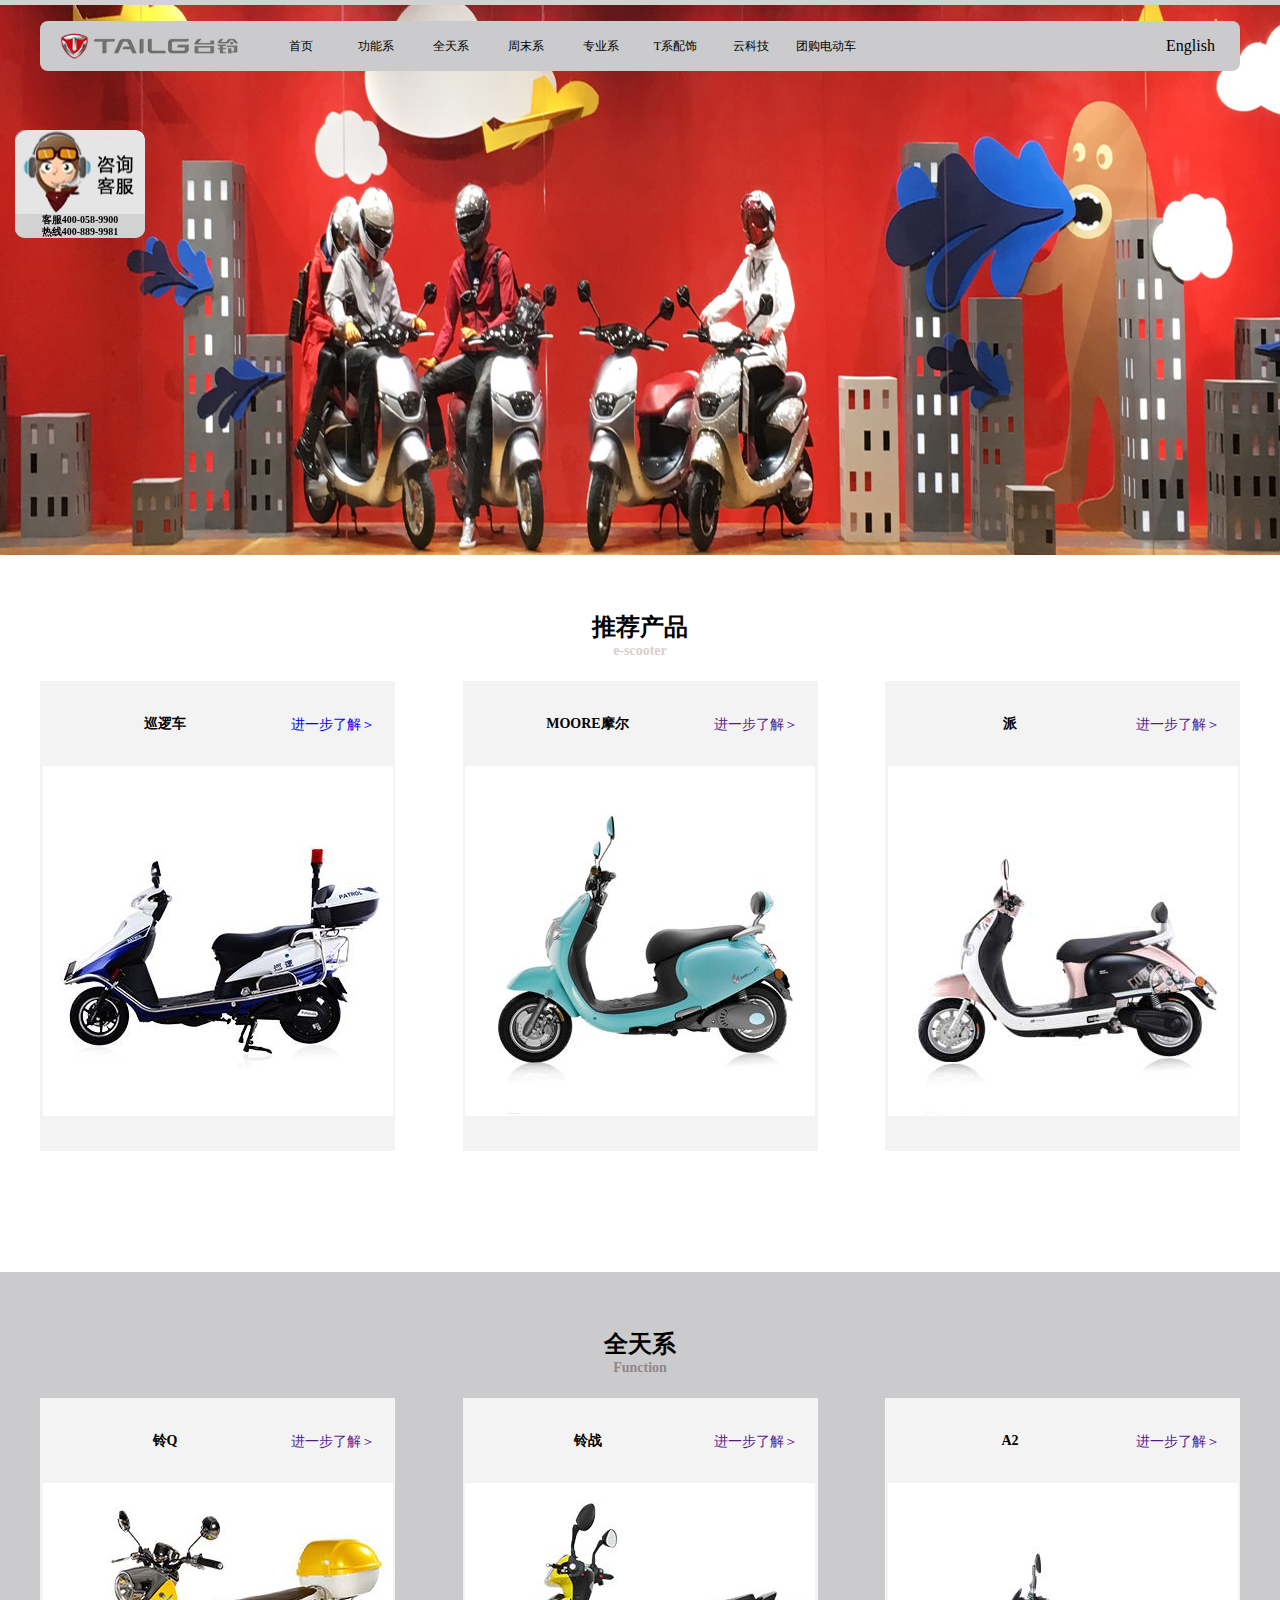
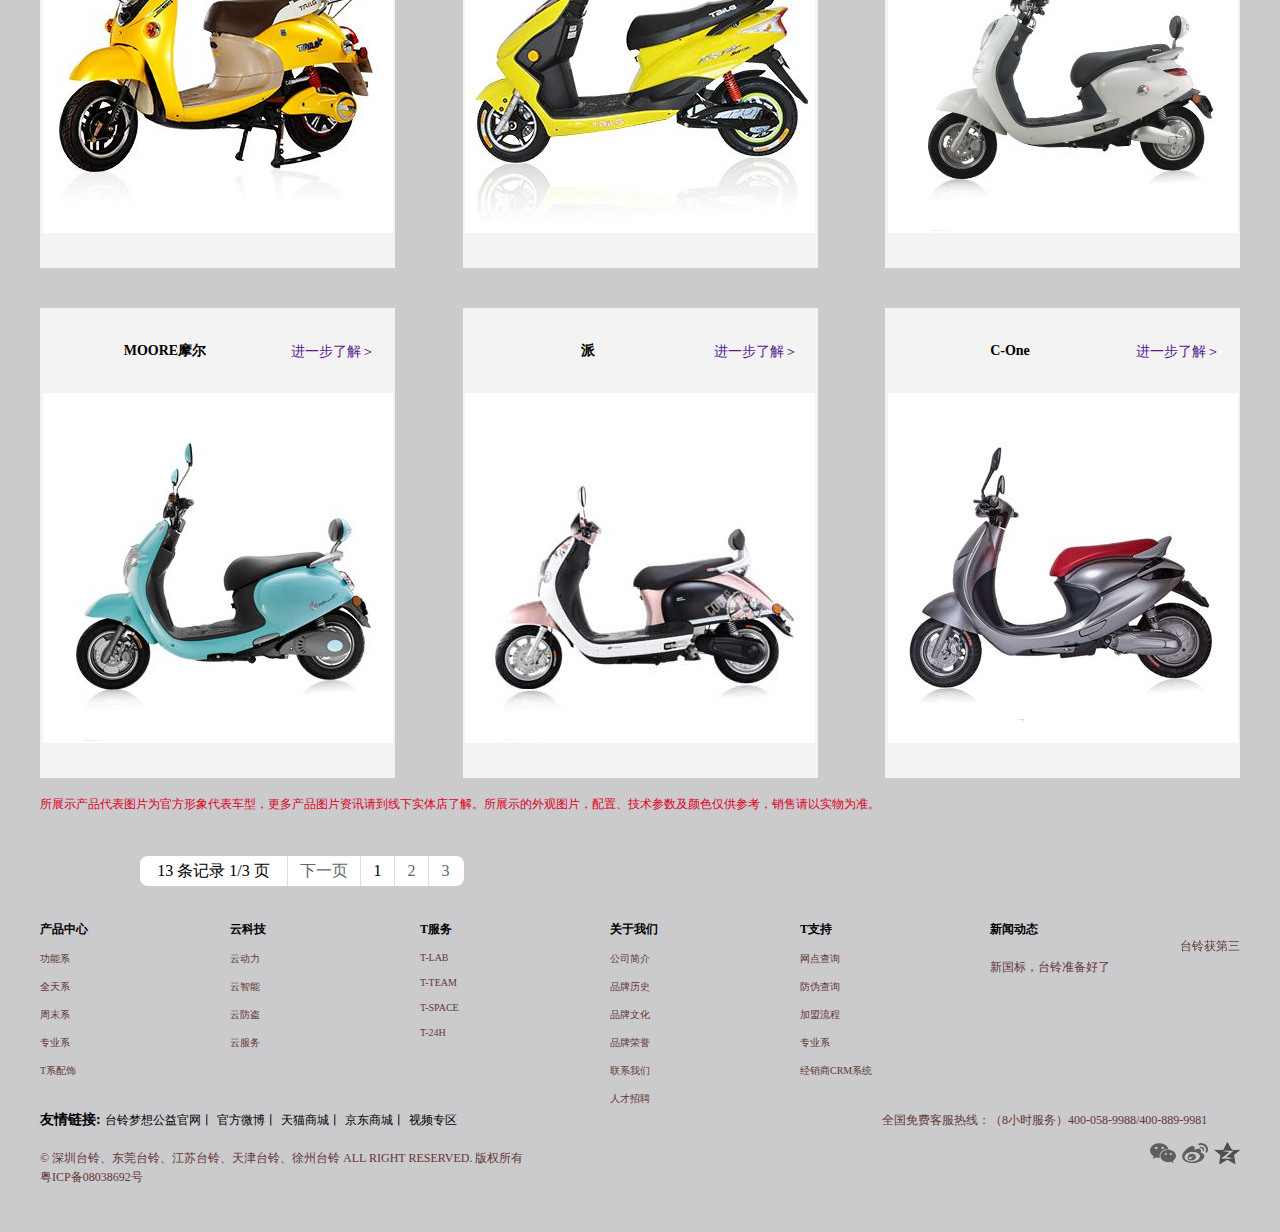
<file: zhoumoxi.html>
<!DOCTYPE html>
<html lang="en">
<head>
	<meta charset="UTF-8">
	<title>周末系</title>
	<link rel="stylesheet" href="css/zhoumoxi.css">
</head>
<body>
	<div class="t"></div>
	<div class="kf">
		<a href="">
			<img src="img/kf.png" alt="">
		</a>
		<div class="kfx">
			<a href="">
				<p>客服400-058-9900</p>
				<p>热线400-889-9981</p>
				<div class="kfx1">铃小妹</div>
			</a>
			
		</div>
	</div>
	<div class="lb">
		<ul>
			<li>
				<a href="">
					<img src="img/zmxlbt.jpg" alt="">
				</a>
			</li>
			
		</ul>
		<div class="x">
			<div class="xz">
				<a href=""></a>
			</div>
			<div class="xj">
				<a href="index.html">首页</a>
				<a href="erji.html">功能系
				    <div class="ttc">
						<div class="aa"></div>
						<div class="aa"></div>
				    </div>
				</a>
				<a href="quantianxi.html">
					<div class="ttc">
						<div class="aa"></div>
						<div class="aa"></div>
					</div>
				全天系</a>
				<a href="zhoumoxi.html">周末系
					<div class="ttc">
						<div class="aa"></div>
						<div class="aa"></div>
					</div>
				</a>
				<a href="zhuanye.html">专业系
					<div class="ttc">
						<div class="aa"></div>
						<div class="aa"></div>
					</div>
				</a>
				<a href="Tx.html">T系配饰
					<div class="ttc">
						<div class="aa"></div>
						<div class="aa"></div>
					</div>
				</a>
				<a href="yunkeji.html">云科技
					<div class="ttc">
						<div class="aa"></div>
						<div class="aa"></div>
						<div class="aa"></div>
					</div>
				</a>
				<a href="tuangou.html">团购电动车
					<div class="ttc">
						<div class="aa"></div>
						<div class="aa"></div>
						<div class="aa"></div>
						<div class="aa"></div>
					</div>
				</a>

			</div>
			<div class="xh">
				<a href="">
					<i class="iconfont icon-sousuo1"></i>
				</a>
				<a href="">English</a>
			</div>
		</div>

		<div class="ld">
			<a href="" class="ldd"></a>
			<a href="" class="ldd"></a>
			<a href="" class="ldd"></a>
			<a href="" class="ldd"></a>
			<a href="" class="ldd"></a>
			<a href="" class="ldd"></a>
		</div>
	</div>
	<div class="kb">
		<h1>推荐产品</h1>
		<h2>e-scooter</h2>
	</div>
	<div class="tj">
		<div class="tj1">
			<div class="tj1s">
				<div class="tj1sz">巡逻车</div>
				<div class="tj1sy">
					<a href="xunluoche.html">进一步了解＞</a>
				</div>
			</div>
			<div class="tj1x">
				<a href="xunluoche.html"></a>
			</div>
		</div>
		<div class="tj1">
			<div class="tj1s">
				<div class="tj1sz">MOORE摩尔</div>
				<div class="tj1sy">
					<a href="">进一步了解＞</a>
				</div>
			</div>
			<div class="tj1x">
				<a href=""></a>
			</div>
		</div>
		<div class="tj1">
			<div class="tj1s">
				<div class="tj1sz">派</div>
				<div class="tj1sy">
					<a href="">进一步了解＞</a>
				</div>
			</div>
			<div class="tj1x">
				<a href=""></a>
			</div>
		</div>
	</div>
	<div class="btt"></div>
	<div class="gn">
		<h1>全天系</h1>
		<h2>Function</h2>
	</div>
	<div class="gnxx">
		<div class="gnx">
			<div class="gnx1">
				<div class="gnx1s">
					<div class="gnx1sz">铃Q</div>
					<div class="gnx1sy">
						<a href="">进一步了解＞</a>
					</div>
				</div>
				<div class="gnx1x">
					<a href=""></a>
				</div>
			</div>
			<div class="gnx1">
				<div class="gnx1s">
					<div class="gnx1sz">铃战</div>
					<div class="gnx1sy">
						<a href="">进一步了解＞</a>
					</div>
				</div>
				<div class="gnx1x">
					<a href=""></a>
				</div>
			</div>
			<div class="gnx1">
				<div class="gnx1s">
					<div class="gnx1sz">A2</div>
					<div class="gnx1sy">
						<a href="">进一步了解＞</a>
					</div>
				</div>
				<div class="gnx1x">
					<a href=""></a>
				</div>
			</div>
	    </div>
	</div>
	<div class="gd"></div>
	<div class="gnxx1">
		<div class="gnx">
			<div class="gnx1">
				<div class="gnx1s">
					<div class="gnx1sz">MOORE摩尔</div>
					<div class="gnx1sy">
						<a href="">进一步了解＞</a>
					</div>
				</div>
				<div class="gnx1x">
					<a href=""></a>
				</div>
			</div>
			<div class="gnx1">
				<div class="gnx1s">
					<div class="gnx1sz">派</div>
					<div class="gnx1sy">
						<a href="">进一步了解＞</a>
					</div>
				</div>
				<div class="gnx1x">
					<a href=""></a>
				</div>
			</div>
			<div class="gnx1">
				<div class="gnx1s">
					<div class="gnx1sz">C-One</div>
					<div class="gnx1sy">
						<a href="">进一步了解＞</a>
					</div>
				</div>
				<div class="gnx1x">
					<a href=""></a>
				</div>
			</div>
	    </div>
	</div>
	<div class="zh">
		<div class="zhh">
			<p>所展示产品代表图片为官方形象代表车型，更多产品图片资讯请到线下实体店了解。所展示的外观图片，配置、技术参数及颜色仅供参考，销售请以实物为准。</p>
		</div>
	</div>
	<div class="jl">
		<div class="jlh">
			<div class="jlh1">13 条记录 1/3 页</div>
			<a href="" class="jlh2">下一页</a>
			<a href="" class="jlh3">1</a>
			<a href="" class="jlh4">2</a>
			<a href="" class="jlh5">3</a>
		</div>
	</div>
	<div class="lbb">
		<div class="lbb1">
			<div class="lb1">
				<div class="lb11">
					<h1>产品中心</h1>
					<a href="">功能系</a>
					<a href="">全天系</a>
					<a href="">周末系</a>
					<a href="">专业系</a>
					<a href="">T系配饰</a>
				</div>
				<div class="lb11">
					<h1>云科技</h1>
					<a href="">云动力</a>
					<a href="">云智能</a>
					<a href="">云防盗</a>
					<a href="">云服务</a>
					
				</div>
				<div class="lb11">
					<h1>T服务</h1>
					<a href="">T-LAB</a>
					<a href="">T-TEAM</a>
					<a href="">T-SPACE</a>
					<a href="">T-24H</a>
					
				</div>
				<div class="lb11">
					<h1>关于我们</h1>
					<a href="">公司简介</a>
					<a href="">品牌历史</a>
					<a href="">品牌文化</a>
					<a href="">品牌荣誉</a>
					<a href="lianxiwomen.html">联系我们</a>
					<a href="">人才招聘</a>
				</div>
				<div class="lb11">
					<h1>T支持</h1>
					<a href="">网点查询</a>
					<a href="">防伪查询</a>
					<a href="">加盟流程</a>
					<a href="">专业系</a>
					<a href="">经销商CRM系统</a>
				</div>
			</div>
			<div class="lb2">
				<h1>新闻动态</h1>
				<a href="xinwen.html">
					<marquee behavior="" direction="">
						<p>台铃获第三届“深圳工业大奖”殊荣，引领中国品牌跑得更远！</p>
					</marquee>
				</a>
				<p>新国标，台铃准备好了</p>
			</div>
		</div>
	</div>
	<div class="yq">
		<div class="yq1">
			<div class="yq2">
				<span>友情链接:</span>
				<a href="">台铃梦想公益官网丨</a>
				<a href="">官方微博丨</a>
				<a href="">天猫商城丨</a>
				<a href="">京东商城丨</a>
				<a href="">视频专区</a>
			</div>
			<div class="yq3">
				<p>全国免费客服热线：（8小时服务）400-058-9988/400-889-9981</p>
			</div>
		</div>
	</div>
	<div class="tp4">
		<div class="sz">
			<div class="szz">
				<p>© 深圳台铃、东莞台铃、江苏台铃、天津台铃、徐州台铃 ALL RIGHT RESERVED. 版权所有</p>
				<a href="">粤ICP备08038692号</a>
			</div>
			<div class="szy">
				<a href="">
					<div class="rwm"></div>
				</a>
				<a href=""></a>
				<a href=""></a>

			</div>
		</div>
	</div>	
</body>
</html>
</file>
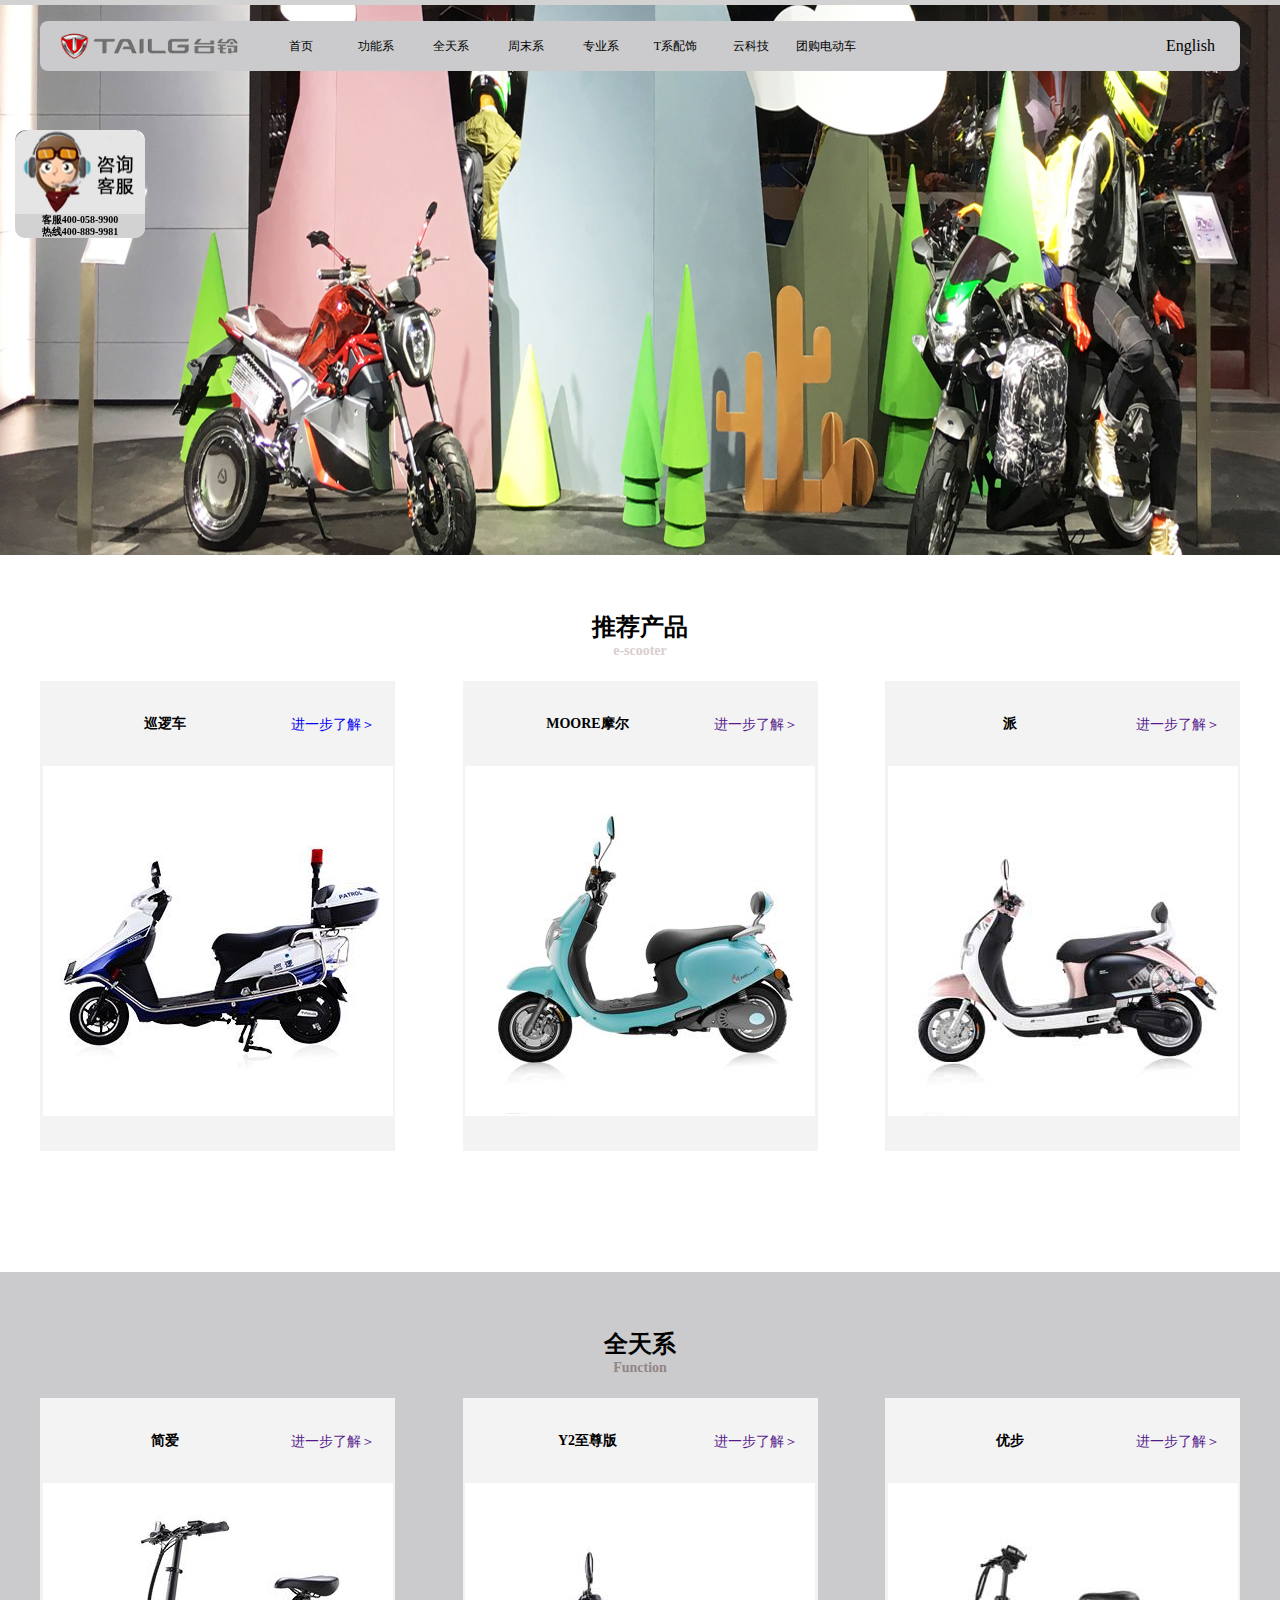
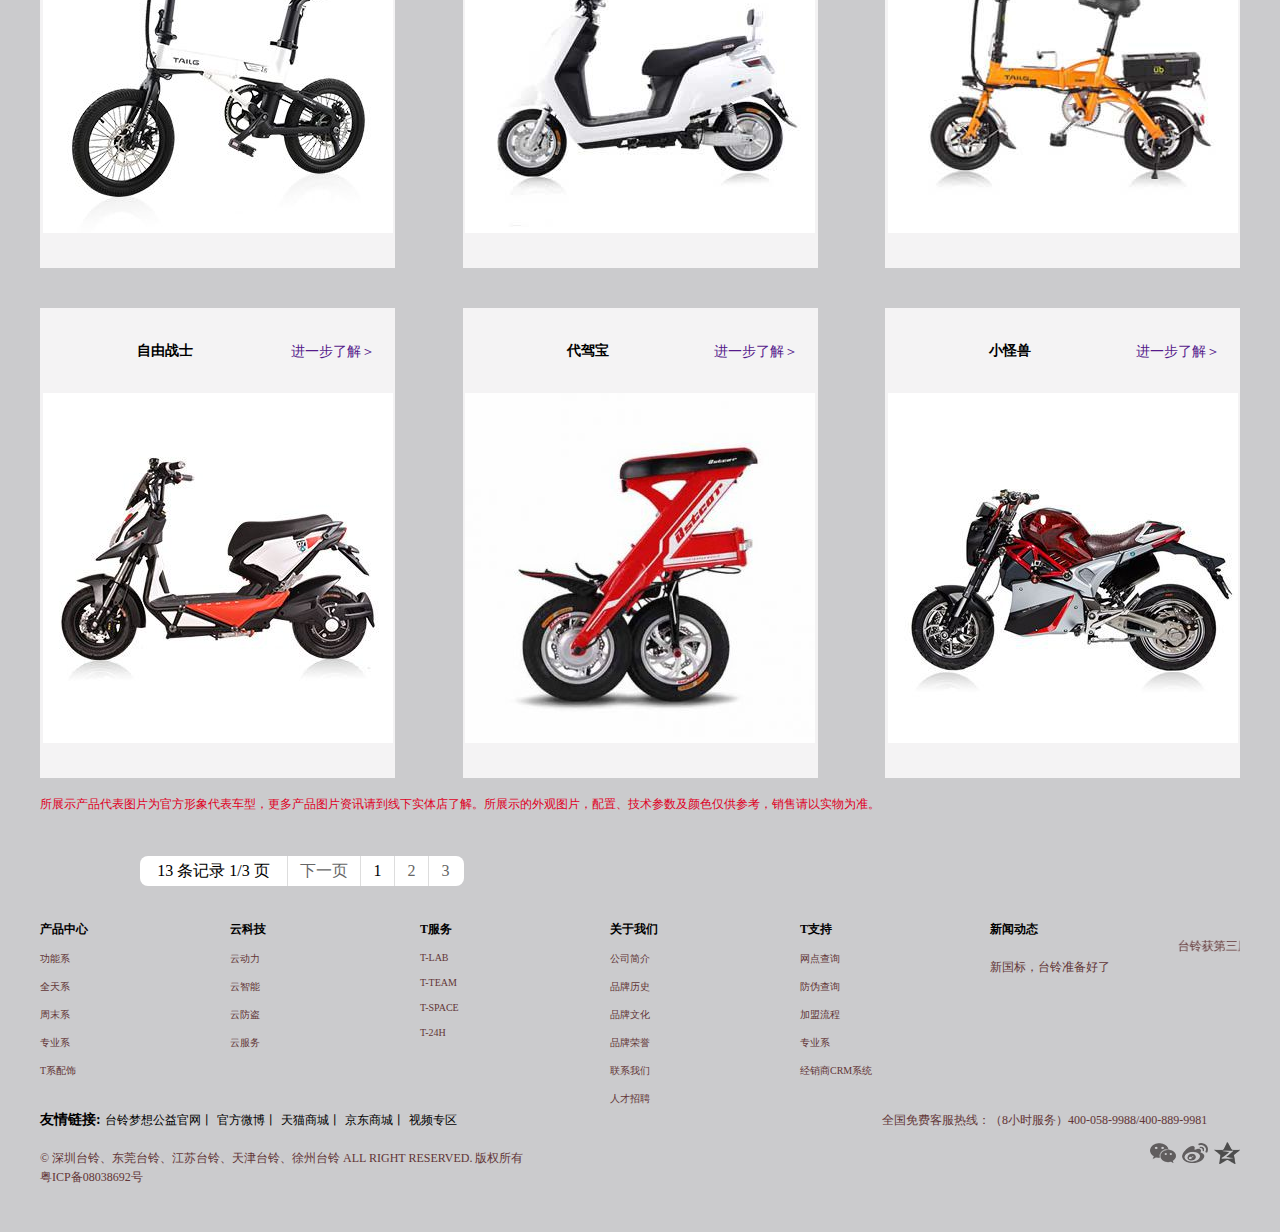
<file: zhuanye.html>
<!DOCTYPE html>
<html lang="en">
<head>
	<meta charset="UTF-8">
	<title>周末系</title>
	<link rel="stylesheet" href="css/zhuanye.css">
</head>
<body>
	<div class="t"></div>
	<div class="kf">
		<a href="">
			<img src="img/kf.png" alt="">
		</a>
		<div class="kfx">
			<a href="">
				<p>客服400-058-9900</p>
				<p>热线400-889-9981</p>
				<div class="kfx1">铃小妹</div>
			</a>
			
		</div>
	</div>
	<div class="lb">
		<ul>
			<li>
				<a href="">
					<img src="img/zyxlb.jpg" alt="">
				</a>
			</li>
			
		</ul>
		<div class="x">
			<div class="xz">
				<a href=""></a>
			</div>
			<div class="xj">
				<a href="index.html">首页</a>
				<a href="erji.html">功能系
				    <div class="ttc">
						<div class="aa"></div>
						<div class="aa"></div>
				    </div>
				</a>
				<a href="quantianxi.html">
					<div class="ttc">
						<div class="aa"></div>
						<div class="aa"></div>
					</div>
				全天系</a>
				<a href="zhoumoxi.html">周末系
					<div class="ttc">
						<div class="aa"></div>
						<div class="aa"></div>
					</div>
				</a>
				<a href="zhuanye.html">专业系
					<div class="ttc">
						<div class="aa"></div>
						<div class="aa"></div>
					</div>
				</a>
				<a href="Tx.html">T系配饰
					<div class="ttc">
						<div class="aa"></div>
						<div class="aa"></div>
					</div>
				</a>
				<a href="yunkeji.html">云科技
					<div class="ttc">
						<div class="aa"></div>
						<div class="aa"></div>
						<div class="aa"></div>
					</div>
				</a>
				<a href="tuangou.html">团购电动车
					<div class="ttc">
						<div class="aa"></div>
						<div class="aa"></div>
						<div class="aa"></div>
						<div class="aa"></div>
					</div>
				</a>

			</div>
			<div class="xh">
				<a href="">
					<i class="iconfont icon-sousuo1"></i>
				</a>
				<a href="">English</a>
			</div>
		</div>

		<div class="ld">
			<a href="" class="ldd"></a>
			<a href="" class="ldd"></a>
			<a href="" class="ldd"></a>
			<a href="" class="ldd"></a>
			<a href="" class="ldd"></a>
			<a href="" class="ldd"></a>
		</div>
	</div>
	<div class="kb">
		<h1>推荐产品</h1>
		<h2>e-scooter</h2>
	</div>
	<div class="tj">
		<div class="tj1">
			<div class="tj1s">
				<div class="tj1sz">巡逻车</div>
				<div class="tj1sy">
					<a href="xunluoche.html">进一步了解＞</a>
				</div>
			</div>
			<div class="tj1x">
				<a href="xunluoche.html"></a>
			</div>
		</div>
		<div class="tj1">
			<div class="tj1s">
				<div class="tj1sz">MOORE摩尔</div>
				<div class="tj1sy">
					<a href="">进一步了解＞</a>
				</div>
			</div>
			<div class="tj1x">
				<a href=""></a>
			</div>
		</div>
		<div class="tj1">
			<div class="tj1s">
				<div class="tj1sz">派</div>
				<div class="tj1sy">
					<a href="">进一步了解＞</a>
				</div>
			</div>
			<div class="tj1x">
				<a href=""></a>
			</div>
		</div>
	</div>
	<div class="btt"></div>
	<div class="gn">
		<h1>全天系</h1>
		<h2>Function</h2>
	</div>
	<div class="gnxx">
		<div class="gnx">
			<div class="gnx1">
				<div class="gnx1s">
					<div class="gnx1sz">简爱</div>
					<div class="gnx1sy">
						<a href="">进一步了解＞</a>
					</div>
				</div>
				<div class="gnx1x">
					<a href=""></a>
				</div>
			</div>
			<div class="gnx1">
				<div class="gnx1s">
					<div class="gnx1sz">Y2至尊版</div>
					<div class="gnx1sy">
						<a href="">进一步了解＞</a>
					</div>
				</div>
				<div class="gnx1x">
					<a href=""></a>
				</div>
			</div>
			<div class="gnx1">
				<div class="gnx1s">
					<div class="gnx1sz">优步</div>
					<div class="gnx1sy">
						<a href="">进一步了解＞</a>
					</div>
				</div>
				<div class="gnx1x">
					<a href=""></a>
				</div>
			</div>
	    </div>
	</div>
	<div class="gd"></div>
	<div class="gnxx1">
		<div class="gnx">
			<div class="gnx1">
				<div class="gnx1s">
					<div class="gnx1sz">自由战士</div>
					<div class="gnx1sy">
						<a href="">进一步了解＞</a>
					</div>
				</div>
				<div class="gnx1x">
					<a href=""></a>
				</div>
			</div>
			<div class="gnx1">
				<div class="gnx1s">
					<div class="gnx1sz">代驾宝</div>
					<div class="gnx1sy">
						<a href="">进一步了解＞</a>
					</div>
				</div>
				<div class="gnx1x">
					<a href=""></a>
				</div>
			</div>
			<div class="gnx1">
				<div class="gnx1s">
					<div class="gnx1sz">小怪兽</div>
					<div class="gnx1sy">
						<a href="">进一步了解＞</a>
					</div>
				</div>
				<div class="gnx1x">
					<a href=""></a>
				</div>
			</div>
	    </div>
	</div>
	<div class="zh">
		<div class="zhh">
			<p>所展示产品代表图片为官方形象代表车型，更多产品图片资讯请到线下实体店了解。所展示的外观图片，配置、技术参数及颜色仅供参考，销售请以实物为准。</p>
		</div>
	</div>
	<div class="jl">
		<div class="jlh">
			<div class="jlh1">13 条记录 1/3 页</div>
			<a href="" class="jlh2">下一页</a>
			<a href="" class="jlh3">1</a>
			<a href="" class="jlh4">2</a>
			<a href="" class="jlh5">3</a>
		</div>
	</div>
	<div class="lbb">
		<div class="lbb1">
			<div class="lb1">
				<div class="lb11">
					<h1>产品中心</h1>
					<a href="">功能系</a>
					<a href="">全天系</a>
					<a href="">周末系</a>
					<a href="">专业系</a>
					<a href="">T系配饰</a>
				</div>
				<div class="lb11">
					<h1>云科技</h1>
					<a href="">云动力</a>
					<a href="">云智能</a>
					<a href="">云防盗</a>
					<a href="">云服务</a>
					
				</div>
				<div class="lb11">
					<h1>T服务</h1>
					<a href="">T-LAB</a>
					<a href="">T-TEAM</a>
					<a href="">T-SPACE</a>
					<a href="">T-24H</a>
					
				</div>
				<div class="lb11">
					<h1>关于我们</h1>
					<a href="">公司简介</a>
					<a href="">品牌历史</a>
					<a href="">品牌文化</a>
					<a href="">品牌荣誉</a>
					<a href="lianxiwomen.html">联系我们</a>
					<a href="">人才招聘</a>
				</div>
				<div class="lb11">
					<h1>T支持</h1>
					<a href="">网点查询</a>
					<a href="">防伪查询</a>
					<a href="">加盟流程</a>
					<a href="">专业系</a>
					<a href="">经销商CRM系统</a>
				</div>
			</div>
			<div class="lb2">
				<h1>新闻动态</h1>
				<a href="xinwen.html">
					<marquee behavior="" direction="">
						<p>台铃获第三届“深圳工业大奖”殊荣，引领中国品牌跑得更远！</p>
					</marquee>
				</a>
				<p>新国标，台铃准备好了</p>
			</div>
		</div>
	</div>
	<div class="yq">
		<div class="yq1">
			<div class="yq2">
				<span>友情链接:</span>
				<a href="">台铃梦想公益官网丨</a>
				<a href="">官方微博丨</a>
				<a href="">天猫商城丨</a>
				<a href="">京东商城丨</a>
				<a href="">视频专区</a>
			</div>
			<div class="yq3">
				<p>全国免费客服热线：（8小时服务）400-058-9988/400-889-9981</p>
			</div>
		</div>
	</div>
	<div class="tp4">
		<div class="sz">
			<div class="szz">
				<p>© 深圳台铃、东莞台铃、江苏台铃、天津台铃、徐州台铃 ALL RIGHT RESERVED. 版权所有</p>
				<a href="">粤ICP备08038692号</a>
			</div>
			<div class="szy">
				<a href="">
					<div class="rwm"></div>
				</a>
				<a href=""></a>
				<a href=""></a>

			</div>
		</div>
	</div>	
</body>
</html>
</file>
<file: css/index.css>
*{
	margin:0px; 
	padding:0px;
	list-style: none; 
}
.t{
	width:100%; 
	height:5px; 
	background:#d3d2d2 ;
}
.lb{
	width:100%; 
	height:675px; 
	background:yellow ;
}
.lb ul{
	width:100%; 
	height:675px; 
	background:green;

}
.lb ul li{
	width:100%; 
	height:675px; 
	background:green;
	position: absolute;
	top: 5px;
	left: 0;
	z-index:5;
}
.lb ul li a{
	display: block;
	width:100%; 
	height:675px; 
	background:pink;
}
.lb ul li a img{
	width:100%; 
	height:675px; 
	background:pink;
}
.x{
	width:1200px;
	height: 50px;
	background:#cbcbcd;

	margin: 0 auto;
	position: absolute;
	top:21px;
	left:0;
	right: 0;
	margin-left: auto;
	margin-right:auto;
	border-radius: 8px;
	z-index:20; 

}
.ttc{
	width:1200px;
	height: 200px;
	background:#fff;
	position: absolute;
	top: 50px;
	left: -223px;
	display: none;
	border-radius: 8px;
	box-shadow:0px 0px 10px 5px rgba(255,255,255,0.5);
}
.ttc .aa:first-child{
	float: left;
	width:240px; 
	height:160px;
	background: red;
	margin-left:230px;
	margin-right:200px;
	top: 50px;

	background:url("../img/58b51278c864a.jpg") no-repeat  center/cover;
}
.ttc .aa:last-child{
	float: left;
	width:240px; 
	height:160px;
	background: red;
	margin-left: 50px;
	top: 50px;
	background:url("../img/5861e31522cfc.jpg") no-repeat  center/cover;
}
.xj a:nth-child(3) .aa:first-child{
	background:url("../img/gnx-1.jpg") no-repeat  center/cover;
}
.xj a:nth-child(3) .aa:last-child{
	background:url("../img/gnx-2.jpg") no-repeat  center/cover;
}
.xj a:nth-child(4) .aa:first-child{
	background:url("../img/qt-1 (1).jpg") no-repeat  center/cover;
}
.xj a:nth-child(4) .aa:last-child{
	background:url("../img/qt-1 (2).jpg") no-repeat  center/cover;
}
.xj a:nth-child(5) .aa:first-child{
	background:url("../img/zy-1.jpg") no-repeat  center/cover;
}
.xj a:nth-child(5) .aa:last-child{
	background:url("../img/zy-1.png") no-repeat  center/cover;
}
.xj a:nth-child(6) .aa:first-child{
	background:url("../img/t-1 (1).jpg") no-repeat  center/cover;
}
.xj a:nth-child(6) .aa:last-child{
	background:url("../img/t-1 (2).jpg") no-repeat  center/cover;
}
.xj a:nth-child(7) .aa:first-child{
	background:url("../img/ykj-1 (1).jpg") no-repeat  center/cover;
}
.xj a:nth-child(7) .aa:last-child{
	background:url("../img/ykj-1 (2).jpg") no-repeat  center/cover;
}
.xj a:nth-child(7) .aa:nth-child(2){
	background:url("../img/ykj-1 (3).jpg") no-repeat  center/cover;
}
.xj a:nth-child(8) .aa:first-child{
	background:url("../img/tg-1 (1).jpg") no-repeat  center/cover;
}
.xj a:nth-child(8) .aa:nth-child(2){
	background:url("../img/tg-1 (2).jpg") no-repeat  center/cover;
}
.xj a:nth-child(8) .aa:nth-child(3){
	background:url("../img/tg-1 (3).jpg") no-repeat  center/cover;
}
.xj a:nth-child(8) .aa:nth-child(4){
	background:url("../img/tg-1 (4).jpg") no-repeat  center/cover;
}

.xj a:nth-child(7) .aa:first-child{
	float: left;
	width:240px; 
	height:160px;
	margin-left:200px;
	margin-right:50px;	
}
.xj a:nth-child(7) .aa:nth-child(2){
	float: left;
	width:240px; 
	height:160px;
}
.xj a:nth-child(7) .aa:nth-child(3){
	float: left;
	width:240px; 
	height:160px;
}
.xj a:nth-child(8) .aa:first-child{
	float: left;
	width:240px; 
	height:160px;
	margin-left:100px;
	margin-right:20px;	
}
.xj a:nth-child(8) .aa:nth-child(2){
	float: left;
	width:240px; 
	height:160px;
}
.xj a:nth-child(8) .aa:nth-child(3){
	float: left;
	width:240px; 
	height:160px;
}
.xj a:nth-child(8) .aa:nth-child(4){
	float: left;
	width:240px; 
	height:160px;	
}
.xj a:hover .ttc{
	 display:block;
}
.xz{
	width:223px; 
	height: 50px;
	background: ;
	float: left;
}
.xz a{
	display: block;
	width:180px; 
	height: 40px;
	background:url("../img/logo.png") no-repeat  center/cover;
	float: left;
	margin-left: 20px;
	margin-top:5px; 
}
.xj{
	width:620px; 
	height: 50px;
	background: ;
	float: left;
	position: relative;
}
.xj a{
	display: block;
	width:75px; 
	height: 50px;
	background:;
	float: left;
	font-size: 12px;
	color: #000;
	text-decoration: none;
	text-align: center;
	line-height: 50px;
}
.xj a:hover{
	background: #fff;
	color: red;
}

.xh{
	width:114px; 
	height: 50px;
	background:;
	float: right;
}
.xh a:first-child{
	width:21px; 
	height: 50px;
	background:;
	float: left;
	text-decoration: none;
	text-align: center;
	line-height: 50px;
	color: #000;
}
.xh a:last-child{
	width:62px; 
	height: 50px;
	background:;
	float: left;
	text-decoration: none;
	line-height: 50px;
	margin-left:19px;
	color: #000; 
}
.ld{
	width:360px; 
	height:2px; 
	background:;
	display:flex;
	justify-content: space-between;
	position: absolute;
	top: 648px;
	left: 0;
	right: 0;
	margin-left:auto; 
	margin-right: auto;
	z-index:20; 
}
.ld a{
	display: block;
	width:50px; 
	height:2px; 
	background:#6f4143 ;
}
.ld .ldd{
	width:50px; 
	height:2px; 
	background:red;
}
.ld a:hover{
	background: red;
}

.tu{
	width:100%;
	height:330px;
	background:#cbcbcd;
	padding-top: 30px;
	box-sizing: border-box;
}
.tu1{
	width:1200px;
	height:300px;
	background:;
	margin: 0 auto;
	display: flex;
	justify-content: space-between;
}
.tu11{
	width:380px;
	height:300px;
	background:#fff;
	border-radius: 8px;
	position: relative;
	overflow: hidden;

}
.tu11:hover{
	box-shadow:0px 5px 20px 4px rgba(0,0,0,0.3);
}
.tp{
	width: 380px;
	height: 116px;
	background: ;
	padding-top: 20px;
	box-sizing: border-box;
}
.tp1{
	width: 80px;
    height: 80px;
    margin: 0 auto;
    background: url("../img/hcard_i01.png") no-repeat 0 0;
}
.tu11 a{
	display: block;

}
.tu11 a:nth-child(2){
	font-size:16px; 
	color:#000; 
	text-decoration: none;
	font-weight: bold;
	text-align: center;
	margin-bottom:14px ;
}
.tu11 a:nth-child(3){
	font-size:12px; 
	color:#000; 
	text-decoration: none;
	text-align: center;
	margin-bottom:14px ;
}
.tu11 a:nth-child(4){
	font-size:12px; 
	color:#000; 
	text-decoration: none;
	text-align: center;
	margin-bottom:14px ;
}
.tu11 a:nth-child(5){
	font-size:12px; 
	color:#000; 
	text-decoration: none;
	text-align: center;
	margin-bottom:14px ;
}
.tu11 a:nth-child(6){
	font-size:12px; 
	color:#000; 
	text-decoration: none;
	text-align: center;
	margin-bottom:14px ;
}
.tc{
	width:450px; 
	height:230px ;
	background: red;
	border-radius: 60%;
	position: absolute;
	top: -250px;
	left:-30px;
	z-index:1;
	transition:all 0.2s 0s linear;
}
.tu11:hover .tc{
	transform:translateY(120px);   
}
.tp2{
	width: 80px;
    height: 80px;
    margin: 150px auto;
    margin-left: 150px;
    background: url("../img/hcard_i01.png") no-repeat 27px -80px;
}
.tu11:nth-child(3) .tp2{
	background: url("../img/hcard_i03.png") no-repeat 10px -80px;
	margin-left: 170px;
}
.tu11:nth-child(3) .tp1{
	background: url("../img/hcard_i03.png") no-repeat 0 0;
	
}
.tu11:nth-child(2) .tp2{
	background: url("../img/hcard_i02.png") no-repeat 10px -80px;
	margin-left: 170px;
}
.tu11:nth-child(2) .tp1{
	background: url("../img/hcard_i02.png") no-repeat 0 0;
	
}
.lbb{
	width: 100%;
	height:214px ;
	background:#cbcbcd;
	padding-top:35px;
	box-sizing: border-box;  
}
.lbb1{
	width:1200px;
	height:179px ;
	background:;
	margin: 0 auto;
}
.lb1{
	width:950px;
	height:179px ;
	background:;
	float: left;
	display: flex;
	
}
.lb2{
	width:250px;
	height:179px ;
	background:;
	float: right;
	
}
.lb11{
	width: 20%;
	height: 100%;
	background:;
}
.lb11 h1{
	font-size:12px; 
	color:#000;
	margin-bottom: 14px;
	font-weight: bold; 
}
.lb11 a{
	display: block;
	font-size: 10px;
	color:#623536; 
	text-decoration: none;
	margin-bottom: 14px;
}
.lb2 h1{
	font-size:12px; 
	color:#000;
	font-weight: bold; 
}
.lb2 a{
	font-size:12px; 
	color:#000;
	text-decoration: none;
}
.lb2 p{
	font-size:12px; 
	color:#623536;
}
.yq{
	width: 100%;
	height: 40px;
	background:#cbcbcd; 
}
.yq1{
	width: 1200px;
	height: 40px;
	margin: 0 auto;
	background:; 
}
.yq2{
	width:420px;
	height: 40px;
	float: left;
	background:;

}
.yq2 span{
	font-size:14px; 
	color:#000; 
	font-weight: bold;
	line-height: 40px;
}
.yq2 a{
	font-size:12px; 
	color:#000; 
	text-decoration: none;
	line-height: 40px;
}
.yq3{
	width: 358px;
	height: 40px;
	float: right;
	background:; 
}
.yq3 p{
	font-size:12px; 
	color:#623536;
	line-height: 40px; 
}
.tp4{
	width: 100%;
	height: 92px;
	background: #cbcbcd;
	position: relative;
	
}
.sz{
	width: 1200px;
	height: 92px;
	margin: 0 auto;
	background:;
}
.szz{
	width:492px; 
	height: 92px;
	float: left;
	background:;
	padding-top: 10px;
	box-sizing: border-box;
}
.szz p{
	font-size:12px; 
	color:#623536;

}
.szz a{
	font-size:12px; 
	color:#623536;
	text-decoration: none; 
}
.szz a:hover{
	border-bottom: 1px solid #000;
}
.szy{
	width:96px; 
	height: 92px;
	float: right;
	background:;
	position: relative;
}
.szy a:first-child{
	display: block;
	float: left;
	width: 26px;
    height: 26px;
    margin-left:6px; 
    background: url(../img/fsns_i01.png) no-repeat 0 0;
}
.szy a:first-child:hover{
	background-position:0 -26px;
}
.szy a:nth-child(2){
	display: block;
	float: left;
	width: 26px;
    height: 26px;
    margin-left:6px;
    background: url("../img/fsns_i02.png") no-repeat 0 0;
}
.szy a:nth-child(2):hover{
	background-position:0 -26px;
}
.szy a:last-child{
	display: block;
	float: left;
	width: 26px;
    height: 26px;
    margin-left:6px;
    background: url(../img/fsns_i03.png) no-repeat 0 0;
}
.szy a:last-child:hover{
	background-position:0 -26px;
}
.rwm{
	width:94px; 
	height:94px; 
	background:url("../img/qrcode.jpg");
	position: absolute;
	top: -100px;
	left: -35px;
	display: none;
}
.szy a:first-child:hover .rwm{
	display:block;
}
.kf{
	width:130px; 
	height:108px; 
	background:#e5e5e5 ;
	position:fixed;
	top: 130px;
	left: 15px;
	border-radius: 10px;
	z-index:9999;
	
}
.kf a{
	display: block;
	width:130px; 
	height:84px;
	border-radius: 10px;
	overflow: hidden; 
}
.kf a img{
	display: block;
	width:130px; 
	height:84px;
	border-radius: 10px;
}
.kfx{
	width:130px; 
	height:24px;
	border-bottom-left-radius: 10px;
	border-bottom-right-radius: 10px;
	background:#d2d2d2;
	position: relative;
	z-index:9999;

}
.kfx a{
	text-decoration: none;
	

}
.kfx a p{
	font-size:10px; 
	color: #000;
	text-align: center;
	line-height: 12px;
	font-weight: bold;
}
.kfx1{
	width: 38px;
	height: 18px;
	background: #fff;
	border: 1px solid #000;
	position:absolute;
	top: 50px;
	left:140px;
	z-index:3;
	box-shadow:4px 4px 5px 1px rgba(0,0,0,0.5);
	font-size: 10px;
	text-align: center;
	line-height: 18px;
	display: none;

}
.kfx:hover .kfx1{
	display: block;
}
</file>
<file: css/erji.css>
*{
	margin:0px; 
	padding:0px;
	list-style: none; 
}
.t{
	width:100%; 
	height:5px; 
	background:#d3d2d2 ;
}
.lb{
	width:100%; 
	height:600px; 
	background:yellow ;
}
.lb ul{
	width:100%; 
	height:600px; 
	background:green;

}
.lb ul li{
	width:100%; 
	height:600px; 
	background:green;
	position: absolute;
	top: 5px;
	left: 0;
	z-index:2;
}
.lb ul li a{
	display: block;
	width:100%; 
	height:600px; 
	background:pink;
}
.lb ul li a img{
	width:100%; 
	height:600px; 
	background:pink;
}
.x{
	width:1200px;
	height: 50px;
	background:#cbcbcd;
	margin: 0 auto;
	position: absolute;
	top:21px;
	left:0;
	right: 0;
	margin-left: auto;
	margin-right:auto;
	border-radius: 8px;
	z-index:3; 

}
.ttc{
	width:1200px;
	height: 200px;
	background:#fff;
	position: absolute;
	top: 50px;
	left: -223px;
	display: none;
	border-radius: 8px;
	box-shadow:0px 0px 10px 5px rgba(255,255,255,0.5);
}
.ttc .aa:first-child{
	float: left;
	width:240px; 
	height:160px;
	background: red;
	margin-left:230px;
	margin-right:200px;
	top: 50px;

	background:url("../img/58b51278c864a.jpg") no-repeat  center/cover;
}
.ttc .aa:last-child{
	float: left;
	width:240px; 
	height:160px;
	background: red;
	margin-left: 50px;
	top: 50px;
	background:url("../img/5861e31522cfc.jpg") no-repeat  center/cover;
}
.xj a:nth-child(3) .aa:first-child{
	background:url("../img/gnx-1.jpg") no-repeat  center/cover;
}
.xj a:nth-child(3) .aa:last-child{
	background:url("../img/gnx-2.jpg") no-repeat  center/cover;
}
.xj a:nth-child(4) .aa:first-child{
	background:url("../img/qt-1 (1).jpg") no-repeat  center/cover;
}
.xj a:nth-child(4) .aa:last-child{
	background:url("../img/qt-1 (2).jpg") no-repeat  center/cover;
}
.xj a:nth-child(5) .aa:first-child{
	background:url("../img/zy-1.jpg") no-repeat  center/cover;
}
.xj a:nth-child(5) .aa:last-child{
	background:url("../img/zy-1.png") no-repeat  center/cover;
}
.xj a:nth-child(6) .aa:first-child{
	background:url("../img/t-1 (1).jpg") no-repeat  center/cover;
}
.xj a:nth-child(6) .aa:last-child{
	background:url("../img/t-1 (2).jpg") no-repeat  center/cover;
}
.xj a:nth-child(7) .aa:first-child{
	background:url("../img/ykj-1 (1).jpg") no-repeat  center/cover;
}
.xj a:nth-child(7) .aa:last-child{
	background:url("../img/ykj-1 (2).jpg") no-repeat  center/cover;
}
.xj a:nth-child(7) .aa:nth-child(2){
	background:url("../img/ykj-1 (3).jpg") no-repeat  center/cover;
}
.xj a:nth-child(8) .aa:first-child{
	background:url("../img/tg-1 (1).jpg") no-repeat  center/cover;
}
.xj a:nth-child(8) .aa:nth-child(2){
	background:url("../img/tg-1 (2).jpg") no-repeat  center/cover;
}
.xj a:nth-child(8) .aa:nth-child(3){
	background:url("../img/tg-1 (3).jpg") no-repeat  center/cover;
}
.xj a:nth-child(8) .aa:nth-child(4){
	background:url("../img/tg-1 (4).jpg") no-repeat  center/cover;
}

.xj a:nth-child(7) .aa:first-child{
	float: left;
	width:240px; 
	height:160px;
	margin-left:200px;
	margin-right:50px;	
}
.xj a:nth-child(7) .aa:nth-child(2){
	float: left;
	width:240px; 
	height:160px;
}
.xj a:nth-child(7) .aa:nth-child(3){
	float: left;
	width:240px; 
	height:160px;
}
.xj a:nth-child(8) .aa:first-child{
	float: left;
	width:240px; 
	height:160px;
	margin-left:100px;
	margin-right:20px;	
}
.xj a:nth-child(8) .aa:nth-child(2){
	float: left;
	width:240px; 
	height:160px;
}
.xj a:nth-child(8) .aa:nth-child(3){
	float: left;
	width:240px; 
	height:160px;
}
.xj a:nth-child(8) .aa:nth-child(4){
	float: left;
	width:240px; 
	height:160px;	
}
.xj a:hover .ttc{
	 display:block;
}
.xz{
	width:223px; 
	height: 50px;
	background: ;
	float: left;
}
.xz a{
	display: block;
	width:180px; 
	height: 40px;
	background:url("../img/logo.png") no-repeat  center/cover;
	float: left;
	margin-left: 20px;
	margin-top:5px; 
}
.xj{
	width:620px; 
	height: 50px;
	background: ;
	float: left;
	position: relative;
}
.xj a{
	display: block;
	width:75px; 
	height: 50px;
	background:;
	float: left;
	font-size: 12px;
	color: #000;
	text-decoration: none;
	text-align: center;
	line-height: 50px;
}
.xj a:hover{
	background: #fff;
	color: red;
}

.xh{
	width:114px; 
	height: 50px;
	background:;
	float: right;
}
.xh a:first-child{
	width:21px; 
	height: 50px;
	background:;
	float: left;
	text-decoration: none;
	text-align: center;
	line-height: 50px;
	color: #000;
}
.xh a:last-child{
	width:62px; 
	height: 50px;
	background:;
	float: left;
	text-decoration: none;
	line-height: 50px;
	margin-left:19px;
	color: #000; 
}
.kb{
	width: 100%;
	height:126px ;
	padding-top: 56px;
	box-sizing: border-box;
}
.kb h1{
	font-size:24px; 
	font-weight: bold;
	text-align: center;

}
.kb h2{
	font-size:14px; 
	color: #d9cecd;
	text-align: center;
}
.tj{
	width:1200px;
	height: 470px;
	background:#;
	margin: 0 auto;
	display: flex;
	justify-content: space-between; 
}
.tj1{
	width:355px; 
	height: 470px;
	background: #f4f3f4;
	transition:all 0.5s 0s linear; 
}
.tj1:hover{
	box-shadow:0px 0px 20px 5px rgba(0,0,0,0.2);
	transform:translateY(-15px);
}
.tj1s{
	width:355px; 
	height:85px; 
	background: ;
}
.tj1sz{
	width: 250px;
	height: 100%;
	float: left;
	background: ;
	font-size:14px ;
	font-weight: bold;
	text-align: center;
	line-height: 85px;
}
.tj1sy{
	width: 104px;
	height: 100%;
	float:right;
	background:;
	padding-top: 34px;
	box-sizing: border-box;
}
.tj1sy a{
	font-size:14px ;
	color: ;
	text-decoration: none;
	
}
.tj1x{
	width:355px; 
	height:384px; 
	background: ;
}
.tj1x a{
	display: block;
	margin: 0 auto;
	width:350px; 
	height:350px; 
	background:url("../img/5b03848f0a900_thumb_350x350.jpg");
}
.tj1:nth-child(2) .tj1x a {
	background:url("../img/dd-1.jpg");
}
.tj1:nth-child(3) .tj1x a {
	background:url("../img/dd-2.jpg");
}
.btt{
	width: 100%;
	height: 121px;
}
.gn{
	width: 100%;
	height:126px ;
	background: #cbcbcd;
	padding-top: 56px;
	box-sizing: border-box;
}
.gn h1{
	font-size:24px; 
	font-weight: bold;
	text-align: center;

}
.gn h2{
	font-size:14px; 
	color: #908686;
	text-align: center;
}
.gnxx{
	width:100%;
	height: 470px;
	background:#cbcbcd;
}
.gnx{
	width:1200px;
	height: 470px;
	background:#cbcbcd;
	margin: 0 auto;
	display: flex;
	justify-content: space-between; 
}
.gnx1{
	width:355px; 
	height: 470px;
	background: #f4f3f4;
	transition:all 0.5s 0s linear;
}
.gnx1:hover{
	box-shadow:0px 0px 20px 5px rgba(0,0,0,0.2);
	transform:translateY(-15px);
}
.gnx1s{
	width:355px; 
	height:85px; 
	background: ;
}
.gnx1sz{
	width: 250px;
	height: 100%;
	float: left;
	background: ;
	font-size:14px ;
	font-weight: bold;
	text-align: center;
	line-height: 85px;
}
.gnx1sy{
	width: 104px;
	height: 100%;
	float:right;
	background:;
	padding-top: 34px;
	box-sizing: border-box;
}
.gnx1sy a{
	font-size:14px ;
	color: ;
	text-decoration: none;
	
}
.tj1x{
	width:355px; 
	height:384px; 
	background: ;
}
.gnx1x a{
	display: block;
	margin: 0 auto;
	width:350px; 
	height:350px; 
	background:url("../img/dd-5.jpg");
}
.gd{
	width: 100%;
	height: 40px;
	background: #cbcbcd; 
}
.zh{
	width: 100%;
	height:78px; 
	background: #cbcbcd ;
	padding-top: 18px;
	box-sizing: border-box;
}
.zhh{
	width:1200px;
	height:60px;
	margin: 0 auto; 
}
.zhh p{
	font-size:12px; 
	color:#df001f; 
}
.jl{
	width: 100%;
	height: 30px;
	background: #cbcbcd ; 
}
.jlh{
	width:324px; 
	height: 30px;
	background: #fff;
	margin-left: 140px;
	border-radius: 8px;
}
.jlh a{
	text-decoration: none;
	line-height: 30px;
	text-align: center;
}
.jlh1{
	width:147px; 
	height: 30px;
	background:;
	float: left;
	border-right:1px solid #dddddd;
	font-size:16px; 
	color:#000;
	line-height: 30px;
	text-align: center;
}
.jlh2{
	display: block;
	width:72px; 
	height: 30px;
	background:;
	float: left;
	border-right:1px solid #dddddd;
	font-size:16px; 
	color:#666;
}
.jlh3{
	display: block;
	width:33px; 
	height: 30px;
	background:;
	float: left;
	border-right:1px solid #dddddd;
	font-size:16px; 
	color:#000;
}
.jlh4{
	display: block;
	width:33px; 
	height: 30px;
	background:;
	float: left;
	border-right:1px solid #dddddd;
	font-size:16px; 
	color:#666;
}
.jlh5{
	display: block;
	width:33px; 
	height: 30px;
	background:;
	float: left;
	font-size:16px; 
	color:#666; 
}
.lbb{
	width: 100%;
	height:214px ;
	background:#cbcbcd;
	padding-top:35px;
	box-sizing: border-box;  
}
.lbb1{
	width:1200px;
	height:179px ;
	background:;
	margin: 0 auto;
}
.lb1{
	width:950px;
	height:179px ;
	background:;
	float: left;
	display: flex;
	
}
.lb2{
	width:250px;
	height:179px ;
	background:;
	float: right;
	
}
.lb11{
	width: 20%;
	height: 100%;
	background:;
}
.lb11 h1{
	font-size:12px; 
	color:#000;
	margin-bottom: 14px;
	font-weight: bold; 
}
.lb11 a{
	display: block;
	font-size: 10px;
	color:#623536; 
	text-decoration: none;
	margin-bottom: 14px;
}
.lb2 h1{
	font-size:12px; 
	color:#000;
	font-weight: bold; 
}
.lb2 a{
	font-size:12px; 
	color:#000;
	text-decoration: none;
}
.lb2 p{
	font-size:12px; 
	color:#623536;
}
.yq{
	width: 100%;
	height: 40px;
	background:#cbcbcd; 
}
.yq1{
	width: 1200px;
	height: 40px;
	margin: 0 auto;
	background:; 
}
.yq2{
	width:420px;
	height: 40px;
	float: left;
	background:;

}
.yq2 span{
	font-size:14px; 
	color:#000; 
	font-weight: bold;
	line-height: 40px;
}
.yq2 a{
	font-size:12px; 
	color:#000; 
	text-decoration: none;
	line-height: 40px;
}
.yq3{
	width: 358px;
	height: 40px;
	float: right;
	background:; 
}
.yq3 p{
	font-size:12px; 
	color:#623536;
	line-height: 40px; 
}
.tp4{
	width: 100%;
	height: 92px;
	background: #cbcbcd;
	position: relative;
	
}
.sz{
	width: 1200px;
	height: 92px;
	margin: 0 auto;
	background:;
}
.szz{
	width:492px; 
	height: 92px;
	float: left;
	background:;
	padding-top: 10px;
	box-sizing: border-box;
}
.szz p{
	font-size:12px; 
	color:#623536;

}
.szz a{
	font-size:12px; 
	color:#623536;
	text-decoration: none; 
}
.szz a:hover{
	border-bottom: 1px solid #000;
}
.szy{
	width:96px; 
	height: 92px;
	float: right;
	background:;
	position: relative;
}
.rwm{
	width:94px; 
	height:94px; 
	background:url("../img/qrcode.jpg");
	position: absolute;
	top: -100px;
	left: -35px;
	display: none;
}
.szy a:first-child{
	display: block;
	float: left;
	width: 26px;
    height: 26px;
    margin-left:6px; 
    background: url("../img/fsns_i01.png") no-repeat 0 0;
}
.szy a:first-child:hover{
	background-position:0 -26px;
}
.szy a:first-child:hover .rwm{
	display:block;
}
.szy a:nth-child(2){
	display: block;
	float: left;
	width: 26px;
    height: 26px;
    margin-left:6px;
    background: url("../img/fsns_i02.png") no-repeat 0 0;
}
.szy a:nth-child(2):hover{
	background-position:0 -26px;
}
.szy a:last-child{
	display: block;
	float: left;
	width: 26px;
    height: 26px;
    margin-left:6px;
    background: url("../img/fsns_i03.png") no-repeat 0 0;
}
.szy a:last-child:hover{
	background-position:0 -26px;
}
.jlh2:hover{
	background: #f5f5f5;
}
.jlh4:hover{
	background: #f5f5f5;
}
.jlh5:hover{
	background: #f5f5f5;
}
.tj1sy a:hover{
	color: red;
	border-bottom: 1px solid red;
}
.gnx1sy a:hover{
	color: red;
	border-bottom: 1px solid red;
}
.gnx1:nth-child(2) .gnx1x a {
	background:url("../img/dd-4.jpg");
}
.gnx1:nth-child(3) .gnx1x a {
	background:url("../img/dd-7.jpg");
}
.kf{
	width:130px; 
	height:108px; 
	background:#e5e5e5 ;
	position:fixed;
	top: 130px;
	left: 15px;
	border-radius: 10px;
	z-index:3;
	
}
.kf a{
	display: block;
	width:130px; 
	height:84px;
	border-radius: 10px;
	overflow: hidden; 
}
.kf a img{
	display: block;
	width:130px; 
	height:84px;
	border-radius: 10px;
}
.kfx{
	width:130px; 
	height:24px;
	border-bottom-left-radius: 10px;
	border-bottom-right-radius: 10px;
	background:#d2d2d2;
	position: relative;
	z-index:4;

}
.kfx a{
	text-decoration: none;
	

}
.kfx a p{
	font-size:10px; 
	color: #000;
	text-align: center;
	line-height: 12px;
	font-weight: bold;
}
.kfx1{
	width: 38px;
	height: 18px;
	background: #fff;
	border: 1px solid #000;
	position:absolute;
	top: 50px;
	left:140px;
	z-index:3;
	box-shadow:4px 4px 5px 1px rgba(0,0,0,0.5);
	font-size: 10px;
	text-align: center;
	line-height: 18px;
	display: none;

}
.kfx:hover .kfx1{
	display: block;
}
</file>
<file: css/lianxiwomen.css>
*{
	margin:0px; 
	padding:0px;
	list-style: none; 
}
.t{
	width:100%; 
	height:5px; 
	background:#d3d2d2 ;
}
.lb{
	width:100%; 
	height:600px; 
	background:yellow ;
}
.lb img{
	display: block;
	width:100%; 
	height:600px; 
}

.x{
	width:1200px;
	height: 50px;
	background:#cbcbcd;
	margin: 0 auto;
	position: absolute;
	top:21px;
	left:0;
	right: 0;
	margin-left: auto;
	margin-right:auto;
	border-radius: 8px;
	z-index:3; 

}
.ttc{
	width:1200px;
	height: 200px;
	background:#fff;
	position: absolute;
	top: 50px;
	left: -223px;
	display: none;
	border-radius: 8px;
	box-shadow:0px 0px 10px 5px rgba(255,255,255,0.5);
}
.ttc .aa:first-child{
	float: left;
	width:240px; 
	height:160px;
	background: red;
	margin-left:230px;
	margin-right:200px;
	top: 50px;

	background:url("../img/58b51278c864a.jpg") no-repeat  center/cover;
}
.ttc .aa:last-child{
	float: left;
	width:240px; 
	height:160px;
	background: red;
	margin-left: 50px;
	top: 50px;
	background:url("../img/5861e31522cfc.jpg") no-repeat  center/cover;
}
.xj a:nth-child(3) .aa:first-child{
	background:url("../img/gnx-1.jpg") no-repeat  center/cover;
}
.xj a:nth-child(3) .aa:last-child{
	background:url("../img/gnx-2.jpg") no-repeat  center/cover;
}
.xj a:nth-child(4) .aa:first-child{
	background:url("../img/qt-1 (1).jpg") no-repeat  center/cover;
}
.xj a:nth-child(4) .aa:last-child{
	background:url("../img/qt-1 (2).jpg") no-repeat  center/cover;
}
.xj a:nth-child(5) .aa:first-child{
	background:url("../img/zy-1.jpg") no-repeat  center/cover;
}
.xj a:nth-child(5) .aa:last-child{
	background:url("../img/zy-1.png") no-repeat  center/cover;
}
.xj a:nth-child(6) .aa:first-child{
	background:url("../img/t-1 (1).jpg") no-repeat  center/cover;
}
.xj a:nth-child(6) .aa:last-child{
	background:url("../img/t-1 (2).jpg") no-repeat  center/cover;
}
.xj a:nth-child(7) .aa:first-child{
	background:url("../img/ykj-1 (1).jpg") no-repeat  center/cover;
}
.xj a:nth-child(7) .aa:last-child{
	background:url("../img/ykj-1 (2).jpg") no-repeat  center/cover;
}
.xj a:nth-child(7) .aa:nth-child(2){
	background:url("../img/ykj-1 (3).jpg") no-repeat  center/cover;
}
.xj a:nth-child(8) .aa:first-child{
	background:url("../img/tg-1 (1).jpg") no-repeat  center/cover;
}
.xj a:nth-child(8) .aa:nth-child(2){
	background:url("../img/tg-1 (2).jpg") no-repeat  center/cover;
}
.xj a:nth-child(8) .aa:nth-child(3){
	background:url("../img/tg-1 (3).jpg") no-repeat  center/cover;
}
.xj a:nth-child(8) .aa:nth-child(4){
	background:url("../img/tg-1 (4).jpg") no-repeat  center/cover;
}

.xj a:nth-child(7) .aa:first-child{
	float: left;
	width:240px; 
	height:160px;
	margin-left:200px;
	margin-right:50px;	
}
.xj a:nth-child(7) .aa:nth-child(2){
	float: left;
	width:240px; 
	height:160px;
}
.xj a:nth-child(7) .aa:nth-child(3){
	float: left;
	width:240px; 
	height:160px;
}
.xj a:nth-child(8) .aa:first-child{
	float: left;
	width:240px; 
	height:160px;
	margin-left:100px;
	margin-right:20px;	
}
.xj a:nth-child(8) .aa:nth-child(2){
	float: left;
	width:240px; 
	height:160px;
}
.xj a:nth-child(8) .aa:nth-child(3){
	float: left;
	width:240px; 
	height:160px;
}
.xj a:nth-child(8) .aa:nth-child(4){
	float: left;
	width:240px; 
	height:160px;	
}
.xj a:hover .ttc{
	 display:block;
}
.xz{
	width:223px; 
	height: 50px;
	background: ;
	float: left;
}
.xz a{
	display: block;
	width:180px; 
	height: 40px;
	background:url("../img/logo.png") no-repeat  center/cover;
	float: left;
	margin-left: 20px;
	margin-top:5px; 
}
.xj{
	width:620px; 
	height: 50px;
	background: ;
	float: left;
	position: relative;
}
.xj a{
	display: block;
	width:75px; 
	height: 50px;
	background:;
	float: left;
	font-size: 12px;
	color: #000;
	text-decoration: none;
	text-align: center;
	line-height: 50px;
}
.xj a:hover{
	background: #fff;
	color: red;
}

.xh{
	width:114px; 
	height: 50px;
	background:;
	float: right;
}
.xh a:first-child{
	width:21px; 
	height: 50px;
	background:;
	float: left;
	text-decoration: none;
	text-align: center;
	line-height: 50px;
	color: #000;
}
.xh a:last-child{
	width:62px; 
	height: 50px;
	background:;
	float: left;
	text-decoration: none;
	line-height: 50px;
	margin-left:19px;
	color: #000; 
}
.lx{
	width: 100%;
	height:auto;
	background:#cbcbcd;
	padding-bottom: 30px;
	box-sizing: border-box;
}
.lx1{
	width: 1200px;
	height: auto;
	background:#fff;
	margin: 0 auto;
	padding-bottom: 30px;
	box-sizing: border-box;
}
.lx1s{
	width: 1200px;
	height: 51px;
	background:#fff;
	padding-left: 175px;
	box-sizing: border-box;
	
}
.lx1s a:nth-child(1){
	font-size:12px; 
	color: #888686;
	text-align:center;
	text-decoration: none;
	line-height: 51px;
}
.lx1s a:nth-child(2){
	font-size:12px; 
	color: #888686;
	text-align:center;
	text-decoration: none;
	line-height: 51px;
}
.lx1s a:nth-child(3){
	font-size:12px; 
	color: #000;
	text-align:center;
	text-decoration: none;
	line-height: 51px;
}
.lx2{
	width:850px; 
	height:37px;
	background: #fff;
	border-radius: 8px;
	border: 1px solid #d6d6d7;
	margin: 0 auto;
	display: flex;
	justify-content: space-around;
}
.lx2 a{
	font-size: 12px;
	color:#d1d1d2; 
	text-decoration: none;
	line-height: 37px;
	font-weight: bold;
}
.lx2 a:nth-child(5){
	color:red;
}
.lx3{
	width:850px; 
	height:72px;
	background: #fff;
	margin: 0 auto;
	font-size: 14px;
	color:#ff0000; 
	text-decoration: none;
	line-height: 72px;
	font-weight: bold;
}
.lx4{
	width:850px; 
	height:87px;
	background: #fff;
	margin: 0 auto;
	font-size: 12px;
	color:#888686; 
	text-decoration: none;
	line-height: 23px;
	font-weight: bold;
}
.lx5{
	width:850px; 
	height:190px;
	background: #e9e9e9;
	margin: 0 auto;
	padding-top: 15px;
	padding-left: 70px;
	box-sizing: border-box;
	margin-bottom: 30px;
}
.lx5:last-child{
	margin-bottom:0px;
}
.lx5z img{
	width:295px; 
	height:160px;
	transition:all 1s linear;

}
.lx5z img:hover{
	transform:scale(1.3);
}
.lx5z{
	display: block;
	width:295px; 
	height:160px;
	background:;
	float: left;
	overflow: hidden;
}
.lx5y{
	width:460px; 
	height:160px;
	background: ;
	float:right;
}
.lx5y p{
	font-size:12px; 
	color:#888686; 
	line-height:24px; 

}
.lx5y p:nth-child(1){
	font-size:18px;
	color:#6a4261;
	line-height:40px;  
}
.lbb{
	width: 100%;
	height:214px ;
	background:#cbcbcd;
	padding-top:35px;
	box-sizing: border-box;  
}
.lbb1{
	width:1200px;
	height:179px ;
	background:;
	margin: 0 auto;
}
.lb1{
	width:950px;
	height:179px ;
	background:;
	float: left;
	display: flex;
	
}
.lb2{
	width:250px;
	height:179px ;
	background:;
	float: right;
	
}
.lb11{
	width: 20%;
	height: 100%;
	background:;
}
.lb11 h1{
	font-size:12px; 
	color:#000;
	margin-bottom: 14px;
	font-weight: bold; 
}
.lb11 a{
	display: block;
	font-size: 10px;
	color:#623536; 
	text-decoration: none;
	margin-bottom: 14px;
}
.lb2 h1{
	font-size:12px; 
	color:#000;
	font-weight: bold; 
}
.lb2 a{
	font-size:12px; 
	color:#000;
	text-decoration: none;
}
.lb2 p{
	font-size:12px; 
	color:#623536;
}
.yq{
	width: 100%;
	height: 40px;
	background:#cbcbcd; 
}
.yq1{
	width: 1200px;
	height: 40px;
	margin: 0 auto;
	background:; 
}
.yq2{
	width:420px;
	height: 40px;
	float: left;
	background:;

}
.yq2 span{
	font-size:14px; 
	color:#000; 
	font-weight: bold;
	line-height: 40px;
}
.yq2 a{
	font-size:12px; 
	color:#000; 
	text-decoration: none;
	line-height: 40px;
}
.yq3{
	width: 358px;
	height: 40px;
	float: right;
	background:; 
}
.yq3 p{
	font-size:12px; 
	color:#623536;
	line-height: 40px; 
}
.tp4{
	width: 100%;
	height: 92px;
	background: #cbcbcd;
	position: relative;
	
}
.sz{
	width: 1200px;
	height: 92px;
	margin: 0 auto;
	background:;
}
.szz{
	width:492px; 
	height: 92px;
	float: left;
	background:;
	padding-top: 10px;
	box-sizing: border-box;
}
.szz p{
	font-size:12px; 
	color:#623536;

}
.szz a{
	font-size:12px; 
	color:#623536;
	text-decoration: none; 
}
.szz a:hover{
	border-bottom: 1px solid #000;
}
.szy{
	width:96px; 
	height: 92px;
	float: right;
	background:;
	position: relative;
}
.rwm{
	width:94px; 
	height:94px; 
	background:url("../img/qrcode.jpg");
	position: absolute;
	top: -100px;
	left: -35px;
	display: none;
}
.szy a:first-child{
	display: block;
	float: left;
	width: 26px;
    height: 26px;
    margin-left:6px; 
    background: url("../img/fsns_i01.png") no-repeat 0 0;
}
.szy a:first-child:hover{
	background-position:0 -26px;
}
.szy a:first-child:hover .rwm{
	display:block;
}
.szy a:nth-child(2){
	display: block;
	float: left;
	width: 26px;
    height: 26px;
    margin-left:6px;
    background: url("../img/fsns_i02.png") no-repeat 0 0;
}
.szy a:nth-child(2):hover{
	background-position:0 -26px;
}
.szy a:last-child{
	display: block;
	float: left;
	width: 26px;
    height: 26px;
    margin-left:6px;
    background: url("../img/fsns_i03.png") no-repeat 0 0;
}
.szy a:last-child:hover{
	background-position:0 -26px;
}
.jlh2:hover{
	background: #f5f5f5;
}
.jlh4:hover{
	background: #f5f5f5;
}
.jlh5:hover{
	background: #f5f5f5;
}
.tj1sy a:hover{
	color: red;
	border-bottom: 1px solid red;
}
.gnx1sy a:hover{
	color: red;
	border-bottom: 1px solid red;
}
.gnx1:nth-child(2) .gnx1x a {
	background:url("../img/dd-4.jpg");
}
.gnx1:nth-child(3) .gnx1x a {
	background:url("../img/dd-7.jpg");
}
.kf{
	width:130px; 
	height:108px; 
	background:#e5e5e5 ;
	position:fixed;
	top: 130px;
	left: 15px;
	border-radius: 10px;
	z-index:3;
	
}
.kf a{
	display: block;
	width:130px; 
	height:84px;
	border-radius: 10px;
	overflow: hidden; 
}
.kf a img{
	display: block;
	width:130px; 
	height:84px;
	border-radius: 10px;
}
.kfx{
	width:130px; 
	height:24px;
	border-bottom-left-radius: 10px;
	border-bottom-right-radius: 10px;
	background:#d2d2d2;
	position: relative;
	z-index:4;

}
.kfx a{
	text-decoration: none;
	

}
.kfx a p{
	font-size:10px; 
	color: #000;
	text-align: center;
	line-height: 12px;
	font-weight: bold;
}
.kfx1{
	width: 38px;
	height: 18px;
	background: #fff;
	border: 1px solid #000;
	position:absolute;
	top: 50px;
	left:140px;
	z-index:3;
	box-shadow:4px 4px 5px 1px rgba(0,0,0,0.5);
	font-size: 10px;
	text-align: center;
	line-height: 18px;
	display: none;

}
.kfx:hover .kfx1{
	display: block;
}
</file>
<file: css/quantianxi.css>
*{
	margin:0px; 
	padding:0px;
	list-style: none; 
}
.t{
	width:100%; 
	height:5px; 
	background:#d3d2d2 ;
}
.lb{
	width:100%; 
	height:550px; 
	background:yellow ;
}
.lb ul{
	width:100%; 
	height:550px; 
	background:green;

}
.lb ul li{
	width:100%; 
	height:550px; 
	background:green;
	position: absolute;
	top: 5px;
	left: 0;
	z-index:2;
}
.lb ul li a{
	display: block;
	width:100%; 
	height:550px; 
	background:pink;
}
.lb ul li a img{
	width:100%; 
	height:550px; 
	background:pink;
}
.x{
	width:1200px;
	height: 50px;
	background:#cbcbcd;
	margin: 0 auto;
	position: absolute;
	top:21px;
	left:0;
	right: 0;
	margin-left: auto;
	margin-right:auto;
	border-radius: 8px;
	z-index:3; 

}
.ttc{
	width:1200px;
	height: 200px;
	background:#fff;
	position: absolute;
	top: 50px;
	left: -223px;
	display: none;
	border-radius: 8px;
	box-shadow:0px 0px 10px 5px rgba(255,255,255,0.5);
}
.ttc .aa:first-child{
	float: left;
	width:240px; 
	height:160px;
	background: red;
	margin-left:230px;
	margin-right:200px;
	top: 50px;

	background:url("../img/58b51278c864a.jpg") no-repeat  center/cover;
}
.ttc .aa:last-child{
	float: left;
	width:240px; 
	height:160px;
	background: red;
	margin-left: 50px;
	top: 50px;
	background:url("../img/5861e31522cfc.jpg") no-repeat  center/cover;
}
.xj a:nth-child(3) .aa:first-child{
	background:url("../img/gnx-1.jpg") no-repeat  center/cover;
}
.xj a:nth-child(3) .aa:last-child{
	background:url("../img/gnx-2.jpg") no-repeat  center/cover;
}
.xj a:nth-child(4) .aa:first-child{
	background:url("../img/qt-1 (1).jpg") no-repeat  center/cover;
}
.xj a:nth-child(4) .aa:last-child{
	background:url("../img/qt-1 (2).jpg") no-repeat  center/cover;
}
.xj a:nth-child(5) .aa:first-child{
	background:url("../img/zy-1.jpg") no-repeat  center/cover;
}
.xj a:nth-child(5) .aa:last-child{
	background:url("../img/zy-1.png") no-repeat  center/cover;
}
.xj a:nth-child(6) .aa:first-child{
	background:url("../img/t-1 (1).jpg") no-repeat  center/cover;
}
.xj a:nth-child(6) .aa:last-child{
	background:url("../img/t-1 (2).jpg") no-repeat  center/cover;
}
.xj a:nth-child(7) .aa:first-child{
	background:url("../img/ykj-1 (1).jpg") no-repeat  center/cover;
}
.xj a:nth-child(7) .aa:last-child{
	background:url("../img/ykj-1 (2).jpg") no-repeat  center/cover;
}
.xj a:nth-child(7) .aa:nth-child(2){
	background:url("../img/ykj-1 (3).jpg") no-repeat  center/cover;
}
.xj a:nth-child(8) .aa:first-child{
	background:url("../img/tg-1 (1).jpg") no-repeat  center/cover;
}
.xj a:nth-child(8) .aa:nth-child(2){
	background:url("../img/tg-1 (2).jpg") no-repeat  center/cover;
}
.xj a:nth-child(8) .aa:nth-child(3){
	background:url("../img/tg-1 (3).jpg") no-repeat  center/cover;
}
.xj a:nth-child(8) .aa:nth-child(4){
	background:url("../img/tg-1 (4).jpg") no-repeat  center/cover;
}

.xj a:nth-child(7) .aa:first-child{
	float: left;
	width:240px; 
	height:160px;
	margin-left:200px;
	margin-right:50px;	
}
.xj a:nth-child(7) .aa:nth-child(2){
	float: left;
	width:240px; 
	height:160px;
}
.xj a:nth-child(7) .aa:nth-child(3){
	float: left;
	width:240px; 
	height:160px;
}
.xj a:nth-child(8) .aa:first-child{
	float: left;
	width:240px; 
	height:160px;
	margin-left:100px;
	margin-right:20px;	
}
.xj a:nth-child(8) .aa:nth-child(2){
	float: left;
	width:240px; 
	height:160px;
}
.xj a:nth-child(8) .aa:nth-child(3){
	float: left;
	width:240px; 
	height:160px;
}
.xj a:nth-child(8) .aa:nth-child(4){
	float: left;
	width:240px; 
	height:160px;	
}
.xj a:hover .ttc{
	 display:block;
}
.xz{
	width:223px; 
	height: 50px;
	background: ;
	float: left;
}
.xz a{
	display: block;
	width:180px; 
	height: 40px;
	background:url("../img/logo.png") no-repeat  center/cover;
	float: left;
	margin-left: 20px;
	margin-top:5px; 
}
.xj{
	width:620px; 
	height: 50px;
	background: ;
	float: left;
	position: relative;
}
.xj a{
	display: block;
	width:75px; 
	height: 50px;
	background:;
	float: left;
	font-size: 12px;
	color: #000;
	text-decoration: none;
	text-align: center;
	line-height: 50px;
}
.xj a:hover{
	background: #fff;
	color: red;
}

.xh{
	width:114px; 
	height: 50px;
	background:;
	float: right;
}
.xh a:first-child{
	width:21px; 
	height: 50px;
	background:;
	float: left;
	text-decoration: none;
	text-align: center;
	line-height: 50px;
	color: #000;
}
.xh a:last-child{
	width:62px; 
	height: 50px;
	background:;
	float: left;
	text-decoration: none;
	line-height: 50px;
	margin-left:19px;
	color: #000; 
}
.kb{
	width: 100%;
	height:126px ;
	padding-top: 56px;
	box-sizing: border-box;
}
.kb h1{
	font-size:24px; 
	font-weight: bold;
	text-align: center;

}
.kb h2{
	font-size:14px; 
	color: #d9cecd;
	text-align: center;
}
.tj{
	width:1200px;
	height: 470px;
	background:#;
	margin: 0 auto;
	display: flex;
	justify-content: space-between; 
}
.tj1{
	width:355px; 
	height: 470px;
	background: #f4f3f4;
	transition:all 0.5s 0s linear; 
}
.tj1:hover{
	box-shadow:0px 0px 20px 5px rgba(0,0,0,0.2);
	transform:translateY(-15px);
}
.tj1s{
	width:355px; 
	height:85px; 
	background: ;
}
.tj1sz{
	width: 250px;
	height: 100%;
	float: left;
	background: ;
	font-size:14px ;
	font-weight: bold;
	text-align: center;
	line-height: 85px;
}
.tj1sy{
	width: 104px;
	height: 100%;
	float:right;
	background:;
	padding-top: 34px;
	box-sizing: border-box;
}
.tj1sy a{
	font-size:14px ;
	color: ;
	text-decoration: none;
	
}
.tj1x{
	width:355px; 
	height:384px; 
	background: ;
}
.tj1x a{
	display: block;
	margin: 0 auto;
	width:350px; 
	height:350px; 
	background:url("../img/qtxlc.jpg");
}
.tj1:nth-child(2) .tj1x a {
	background:url("../img/qtxc1.jpg");
}
.tj1:nth-child(3) .tj1x a {
	background:url("../img/qtxc2.jpg");
}
.btt{
	width: 100%;
	height: 121px;
}
.gn{
	width: 100%;
	height:126px ;
	background: #cbcbcd;
	padding-top: 56px;
	box-sizing: border-box;
}
.gn h1{
	font-size:24px; 
	font-weight: bold;
	text-align: center;

}
.gn h2{
	font-size:14px; 
	color: #908686;
	text-align: center;
}
.gnxx{
	width:100%;
	height: 470px;
	background:#cbcbcd;
}
.gnxx1{
	width:100%;
	height: 470px;
	background:#cbcbcd;
}
.gnx{
	width:1200px;
	height: 470px;
	background:#cbcbcd;
	margin: 0 auto;
	display: flex;
	justify-content: space-between; 
}
.gnx1{
	width:355px; 
	height: 470px;
	background: #f4f3f4;

	transition:all 0.5s 0s linear; 
}
.gnx1:hover{
	box-shadow:0px 0px 20px 5px rgba(0,0,0,0.2);
	transform:translateY(-15px);
	
}
.gnx1s{
	width:355px; 
	height:85px; 
	background: ;
}
.gnx1sz{
	width: 250px;
	height: 100%;
	float: left;
	background: ;
	font-size:14px ;
	font-weight: bold;
	text-align: center;
	line-height: 85px;
}
.gnx1sy{
	width: 104px;
	height: 100%;
	float:right;
	background:;
	padding-top: 34px;
	box-sizing: border-box;
}
.gnx1sy a{
	font-size:14px ;
	color: ;
	text-decoration: none;
	
}
.tj1x{
	width:355px; 
	height:384px; 
	background: ;
}
.gnx1x a{
	display: block;
	margin: 0 auto;
	width:350px; 
	height:350px; 
	background:url("../img/qtxc11.jpg");
}
.gnxx1 .gnx1x a{
	display: block;
	margin: 0 auto;
	width:350px; 
	height:350px; 
	background:url("../img/qtxc14.jpg");
}
.gd{
	width: 100%;
	height: 40px;
	background: #cbcbcd; 
}
.zh{
	width: 100%;
	height:78px; 
	background: #cbcbcd ;
	padding-top: 18px;
	box-sizing: border-box;
}
.zhh{
	width:1200px;
	height:60px;
	margin: 0 auto; 
}
.zhh p{
	font-size:12px; 
	color:#df001f; 
}
.jl{
	width: 100%;
	height: 30px;
	background: #cbcbcd ; 
}
.jlh{
	width:324px; 
	height: 30px;
	background: #fff;
	margin-left: 140px;
	border-radius: 8px;
}
.jlh a{
	text-decoration: none;
	line-height: 30px;
	text-align: center;
}
.jlh1{
	width:147px; 
	height: 30px;
	background:;
	float: left;
	border-right:1px solid #dddddd;
	font-size:16px; 
	color:#000;
	line-height: 30px;
	text-align: center;
}
.jlh2{
	display: block;
	width:72px; 
	height: 30px;
	background:;
	float: left;
	border-right:1px solid #dddddd;
	font-size:16px; 
	color:#666;
}
.jlh3{
	display: block;
	width:33px; 
	height: 30px;
	background:;
	float: left;
	border-right:1px solid #dddddd;
	font-size:16px; 
	color:#000;
}
.jlh4{
	display: block;
	width:33px; 
	height: 30px;
	background:;
	float: left;
	border-right:1px solid #dddddd;
	font-size:16px; 
	color:#666;
}
.jlh5{
	display: block;
	width:33px; 
	height: 30px;
	background:;
	float: left;
	font-size:16px; 
	color:#666; 
}
.lbb{
	width: 100%;
	height:214px ;
	background:#cbcbcd;
	padding-top:35px;
	box-sizing: border-box;  
}
.lbb1{
	width:1200px;
	height:179px ;
	background:;
	margin: 0 auto;
}
.lb1{
	width:950px;
	height:179px ;
	background:;
	float: left;
	display: flex;
	
}
.lb2{
	width:250px;
	height:179px ;
	background:;
	float: right;
	
}
.lb11{
	width: 20%;
	height: 100%;
	background:;
}
.lb11 h1{
	font-size:12px; 
	color:#000;
	margin-bottom: 14px;
	font-weight: bold; 
}
.lb11 a{
	display: block;
	font-size: 10px;
	color:#623536; 
	text-decoration: none;
	margin-bottom: 14px;
}
.lb2 h1{
	font-size:12px; 
	color:#000;
	font-weight: bold; 
}
.lb2 a{
	font-size:12px; 
	color:#000;
	text-decoration: none;
}
.lb2 p{
	font-size:12px; 
	color:#623536;
}
.yq{
	width: 100%;
	height: 40px;
	background:#cbcbcd; 
}
.yq1{
	width: 1200px;
	height: 40px;
	margin: 0 auto;
	background:; 
}
.yq2{
	width:420px;
	height: 40px;
	float: left;
	background:;

}
.yq2 span{
	font-size:14px; 
	color:#000; 
	font-weight: bold;
	line-height: 40px;
}
.yq2 a{
	font-size:12px; 
	color:#000; 
	text-decoration: none;
	line-height: 40px;
}
.yq3{
	width: 358px;
	height: 40px;
	float: right;
	background:; 
}
.yq3 p{
	font-size:12px; 
	color:#623536;
	line-height: 40px; 
}
.tp4{
	width: 100%;
	height: 92px;
	background: #cbcbcd;
	position: relative;
	
}
.sz{
	width: 1200px;
	height: 92px;
	margin: 0 auto;
	background:;
}
.szz{
	width:492px; 
	height: 92px;
	float: left;
	background:;
	padding-top: 10px;
	box-sizing: border-box;
}
.szz p{
	font-size:12px; 
	color:#623536;

}
.szz a{
	font-size:12px; 
	color:#623536;
	text-decoration: none; 
}
.szz a:hover{
	border-bottom: 1px solid #000;
}
.szy{
	width:96px; 
	height: 92px;
	float: right;
	background:;
	position: relative;
}
.rwm{
	width:94px; 
	height:94px; 
	background:url("../img/qrcode.jpg");
	position: absolute;
	top: -100px;
	left: -35px;
	display: none;
}
.szy a:first-child{
	display: block;
	float: left;
	width: 26px;
    height: 26px;
    margin-left:6px; 
    background: url("../img/fsns_i01.png") no-repeat 0 0;
}
.szy a:first-child:hover{
	background-position:0 -26px;
}
.szy a:first-child:hover .rwm{
	display:block;
}
.szy a:nth-child(2){
	display: block;
	float: left;
	width: 26px;
    height: 26px;
    margin-left:6px;
    background: url("../img/fsns_i02.png") no-repeat 0 0;
}
.szy a:nth-child(2):hover{
	background-position:0 -26px;
}
.szy a:last-child{
	display: block;
	float: left;
	width: 26px;
    height: 26px;
    margin-left:6px;
    background: url("../img/fsns_i03.png") no-repeat 0 0;
}
.szy a:last-child:hover{
	background-position:0 -26px;
}
.jlh2:hover{
	background: #f5f5f5;
}
.jlh4:hover{
	background: #f5f5f5;
}
.jlh5:hover{
	background: #f5f5f5;
}
.tj1sy a:hover{
	color: red;
	border-bottom: 1px solid red;
}
.gnx1sy a:hover{
	color: red;
	border-bottom: 1px solid red;
}
.gnx1:nth-child(2) .gnx1x a {
	background:url("../img/qtxc12.jpg");
}
.gnx1:nth-child(3) .gnx1x a {
	background:url("../img/qtxc13.jpg");
}
.gnxx1 .gnx1:nth-child(2) .gnx1x a {
	background:url("../img/qtxc15.jpg");
}
.gnxx1 .gnx1:nth-child(3) .gnx1x a {
	background:url("../img/qtxc16.jpg");
}
.kf{
	width:130px; 
	height:108px; 
	background:#e5e5e5 ;
	position:fixed;
	top: 130px;
	left: 15px;
	border-radius: 10px;
	z-index:3;
	
}
.kf a{
	display: block;
	width:130px; 
	height:84px;
	border-radius: 10px;
	overflow: hidden; 
}
.kf a img{
	display: block;
	width:130px; 
	height:84px;
	border-radius: 10px;
}
.kfx{
	width:130px; 
	height:24px;
	border-bottom-left-radius: 10px;
	border-bottom-right-radius: 10px;
	background:#d2d2d2;
	position: relative;
	z-index:4;

}
.kfx a{
	text-decoration: none;
	

}
.kfx a p{
	font-size:10px; 
	color: #000;
	text-align: center;
	line-height: 12px;
	font-weight: bold;
}
.kfx1{
	width: 38px;
	height: 18px;
	background: #fff;
	border: 1px solid #000;
	position:absolute;
	top: 50px;
	left:140px;
	z-index:3;
	box-shadow:4px 4px 5px 1px rgba(0,0,0,0.5);
	font-size: 10px;
	text-align: center;
	line-height: 18px;
	display: none;

}
.kfx:hover .kfx1{
	display: block;
}
</file>
<file: css/tuangou.css>
*{
	margin:0px; 
	padding:0px;
	list-style: none; 
}
.t{
	width:100%; 
	height:5px; 
	background:#d3d2d2 ;
}
.lb{
	width:100%; 
	height:550px; 
	background:yellow ;
}
.lb ul{
	width:100%; 
	height:550px; 
	background:green;

}
.lb ul li{
	width:100%; 
	height:550px; 
	background:green;
	position: absolute;
	top: 5px;
	left: 0;
	z-index:2;
}
.lb ul li a{
	display: block;
	width:100%; 
	height:550px; 
	background:pink;
}
.lb ul li a img{
	width:100%; 
	height:550px; 
	background:pink;
}
.x{
	width:1200px;
	height: 50px;
	background:#cbcbcd;
	margin: 0 auto;
	position: absolute;
	top:21px;
	left:0;
	right: 0;
	margin-left: auto;
	margin-right:auto;
	border-radius: 8px;
	z-index:3; 

}
.ttc{
	width:1200px;
	height: 200px;
	background:#fff;
	position: absolute;
	top: 50px;
	left: -223px;
	display: none;
	border-radius: 8px;
	box-shadow:0px 0px 10px 5px rgba(255,255,255,0.5);
}
.ttc .aa:first-child{
	float: left;
	width:240px; 
	height:160px;
	background: red;
	margin-left:230px;
	margin-right:200px;
	top: 50px;

	background:url("../img/58b51278c864a.jpg") no-repeat  center/cover;
}
.ttc .aa:last-child{
	float: left;
	width:240px; 
	height:160px;
	background: red;
	margin-left: 50px;
	top: 50px;
	background:url("../img/5861e31522cfc.jpg") no-repeat  center/cover;
}
.xj a:nth-child(3) .aa:first-child{
	background:url("../img/gnx-1.jpg") no-repeat  center/cover;
}
.xj a:nth-child(3) .aa:last-child{
	background:url("../img/gnx-2.jpg") no-repeat  center/cover;
}
.xj a:nth-child(4) .aa:first-child{
	background:url("../img/qt-1 (1).jpg") no-repeat  center/cover;
}
.xj a:nth-child(4) .aa:last-child{
	background:url("../img/qt-1 (2).jpg") no-repeat  center/cover;
}
.xj a:nth-child(5) .aa:first-child{
	background:url("../img/zy-1.jpg") no-repeat  center/cover;
}
.xj a:nth-child(5) .aa:last-child{
	background:url("../img/zy-1.png") no-repeat  center/cover;
}
.xj a:nth-child(6) .aa:first-child{
	background:url("../img/t-1 (1).jpg") no-repeat  center/cover;
}
.xj a:nth-child(6) .aa:last-child{
	background:url("../img/t-1 (2).jpg") no-repeat  center/cover;
}
.xj a:nth-child(7) .aa:first-child{
	background:url("../img/ykj-1 (1).jpg") no-repeat  center/cover;
}
.xj a:nth-child(7) .aa:last-child{
	background:url("../img/ykj-1 (2).jpg") no-repeat  center/cover;
}
.xj a:nth-child(7) .aa:nth-child(2){
	background:url("../img/ykj-1 (3).jpg") no-repeat  center/cover;
}
.xj a:nth-child(8) .aa:first-child{
	background:url("../img/tg-1 (1).jpg") no-repeat  center/cover;
}
.xj a:nth-child(8) .aa:nth-child(2){
	background:url("../img/tg-1 (2).jpg") no-repeat  center/cover;
}
.xj a:nth-child(8) .aa:nth-child(3){
	background:url("../img/tg-1 (3).jpg") no-repeat  center/cover;
}
.xj a:nth-child(8) .aa:nth-child(4){
	background:url("../img/tg-1 (4).jpg") no-repeat  center/cover;
}

.xj a:nth-child(7) .aa:first-child{
	float: left;
	width:240px; 
	height:160px;
	margin-left:200px;
	margin-right:50px;	
}
.xj a:nth-child(7) .aa:nth-child(2){
	float: left;
	width:240px; 
	height:160px;
}
.xj a:nth-child(7) .aa:nth-child(3){
	float: left;
	width:240px; 
	height:160px;
}
.xj a:nth-child(8) .aa:first-child{
	float: left;
	width:240px; 
	height:160px;
	margin-left:100px;
	margin-right:20px;	
}
.xj a:nth-child(8) .aa:nth-child(2){
	float: left;
	width:240px; 
	height:160px;
}
.xj a:nth-child(8) .aa:nth-child(3){
	float: left;
	width:240px; 
	height:160px;
}
.xj a:nth-child(8) .aa:nth-child(4){
	float: left;
	width:240px; 
	height:160px;	
}
.xj a:hover .ttc{
	 display:block;
}
.xz{
	width:223px; 
	height: 50px;
	background: ;
	float: left;
}
.xz a{
	display: block;
	width:180px; 
	height: 40px;
	background:url("../img/logo.png") no-repeat  center/cover;
	float: left;
	margin-left: 20px;
	margin-top:5px; 
}
.xj{
	width:620px; 
	height: 50px;
	background: ;
	float: left;
	position: relative;
}
.xj a{
	display: block;
	width:75px; 
	height: 50px;
	background:;
	float: left;
	font-size: 12px;
	color: #000;
	text-decoration: none;
	text-align: center;
	line-height: 50px;
}
.xj a:hover{
	background: #fff;
	color: red;
}

.xh{
	width:114px; 
	height: 50px;
	background:;
	float: right;
}
.xh a:first-child{
	width:21px; 
	height: 50px;
	background:;
	float: left;
	text-decoration: none;
	text-align: center;
	line-height: 50px;
	color: #000;
}
.xh a:last-child{
	width:62px; 
	height: 50px;
	background:;
	float: left;
	text-decoration: none;
	line-height: 50px;
	margin-left:19px;
	color: #000; 
}
.kb{
	width: 100%;
	height:126px ;
	padding-top: 56px;
	box-sizing: border-box;
}
.kb h1{
	font-size:24px; 
	font-weight: bold;
	text-align: center;

}
.kb h2{
	font-size:14px; 
	color: #d9cecd;
	text-align: center;
}
.tj{
	width:1200px;
	height: 470px;
	background:#;
	margin: 0 auto;
	display: flex;
	justify-content: space-between; 
}
.tj1{
	width:355px; 
	height: 470px;
	background: #f4f3f4;

	transition:all 0.5s 0s linear; 
}
.tj1:hover{
	box-shadow:0px 0px 20px 5px rgba(0,0,0,0.2);
	transform:translateY(-15px);

}
.tj1s{
	width:355px; 
	height:85px; 
	background: ;
}
.tj1sz{
	width: 250px;
	height: 100%;
	float: left;
	background: ;
	font-size:14px ;
	font-weight: bold;
	text-align: center;
	line-height: 85px;
}
.tj1sy{
	width: 104px;
	height: 100%;
	float:right;
	background:;
	padding-top: 34px;
	box-sizing: border-box;
}
.tj1sy a{
	font-size:14px ;
	color: ;
	text-decoration: none;
	
}
.tj1x{
	width:355px; 
	height:384px; 
	background: ;
}
.tj1x a{
	display: block;
	margin: 0 auto;
	width:350px; 
	height:350px; 
	background:url("../img/qtxlc.jpg");
}
.tj1:nth-child(2) .tj1x a {
	background:url("../img/qtxc1.jpg");
}
.tj1:nth-child(3) .tj1x a {
	background:url("../img/qtxc2.jpg");
}
.btt{
	width: 100%;
	height: 121px;
}
.gn{
	width: 100%;
	height:126px ;
	background: #cbcbcd;
	padding-top: 56px;
	box-sizing: border-box;
}
.gn h1{
	font-size:24px; 
	font-weight: bold;
	text-align: center;

}
.gn h2{
	font-size:14px; 
	color: #908686;
	text-align: center;
}
.gnxx{
	width:100%;
	height: 470px;
	background:#cbcbcd;
}
.gnxx1{
	width:100%;
	height: 470px;
	background:#cbcbcd;
}
.gnx{
	width:1200px;
	height: 470px;
	background:#cbcbcd;
	margin: 0 auto;
	display: flex;
	justify-content: space-between; 
}
.gnx1{
	width:355px; 
	height: 470px;
	background: #f4f3f4;
	transition:all 0.5s 0s linear; 
}
.gnx1:hover{
	box-shadow:0px 0px 20px 5px rgba(0,0,0,0.2);
	transform:translateY(-15px); 
}
.gnx1s{
	width:355px; 
	height:85px; 
	background: ;
}
.gnx1sz{
	width: 250px;
	height: 100%;
	float: left;
	background: ;
	font-size:14px ;
	font-weight: bold;
	text-align: center;
	line-height: 85px;
}
.gnx1sy{
	width: 104px;
	height: 100%;
	float:right;
	background:;
	padding-top: 34px;
	box-sizing: border-box;
}
.gnx1sy a{
	font-size:14px ;
	color: ;
	text-decoration: none;
	
}
.tj1x{
	width:355px; 
	height:384px; 
	background: ;
}
.gnx1x a{
	display: block;
	margin: 0 auto;
	width:350px; 
	height:350px; 
	background:url("../img/tg1.jpg");
}
.gnxx1 .gnx1x a{
	display: block;
	margin: 0 auto;
	width:350px; 
	height:350px; 
	background:url("../img/tg4.jpg");
}
.gd{
	width: 100%;
	height: 40px;
	background: #cbcbcd; 
}
.zh{
	width: 100%;
	height:78px; 
	background: #cbcbcd ;
	padding-top: 18px;
	box-sizing: border-box;
}
.zhh{
	width:1200px;
	height:60px;
	margin: 0 auto; 
}
.zhh p{
	font-size:12px; 
	color:#df001f; 
}
.jl{
	width: 100%;
	height: 30px;
	background: #cbcbcd ; 
}
.jlh{
	width:324px; 
	height: 30px;
	background: #fff;
	margin-left: 140px;
	border-radius: 8px;
}
.jlh a{
	text-decoration: none;
	line-height: 30px;
	text-align: center;
}
.jlh1{
	width:147px; 
	height: 30px;
	background:;
	float: left;
	border-right:1px solid #dddddd;
	font-size:16px; 
	color:#000;
	line-height: 30px;
	text-align: center;
}
.jlh2{
	display: block;
	width:72px; 
	height: 30px;
	background:;
	float: left;
	border-right:1px solid #dddddd;
	font-size:16px; 
	color:#666;
}
.jlh3{
	display: block;
	width:33px; 
	height: 30px;
	background:;
	float: left;
	border-right:1px solid #dddddd;
	font-size:16px; 
	color:#000;
}
.jlh4{
	display: block;
	width:33px; 
	height: 30px;
	background:;
	float: left;
	border-right:1px solid #dddddd;
	font-size:16px; 
	color:#666;
}
.jlh5{
	display: block;
	width:33px; 
	height: 30px;
	background:;
	float: left;
	font-size:16px; 
	color:#666; 
}
.lbb{
	width: 100%;
	height:214px ;
	background:#cbcbcd;
	padding-top:35px;
	box-sizing: border-box;  
}
.lbb1{
	width:1200px;
	height:179px ;
	background:;
	margin: 0 auto;
}
.lb1{
	width:950px;
	height:179px ;
	background:;
	float: left;
	display: flex;
	
}
.lb2{
	width:250px;
	height:179px ;
	background:;
	float: right;
	
}
.lb11{
	width: 20%;
	height: 100%;
	background:;
}
.lb11 h1{
	font-size:12px; 
	color:#000;
	margin-bottom: 14px;
	font-weight: bold; 
}
.lb11 a{
	display: block;
	font-size: 10px;
	color:#623536; 
	text-decoration: none;
	margin-bottom: 14px;
}
.lb2 h1{
	font-size:12px; 
	color:#000;
	font-weight: bold; 
}
.lb2 a{
	font-size:12px; 
	color:#000;
	text-decoration: none;
}
.lb2 p{
	font-size:12px; 
	color:#623536;
}
.yq{
	width: 100%;
	height: 40px;
	background:#cbcbcd; 
}
.yq1{
	width: 1200px;
	height: 40px;
	margin: 0 auto;
	background:; 
}
.yq2{
	width:420px;
	height: 40px;
	float: left;
	background:;

}
.yq2 span{
	font-size:14px; 
	color:#000; 
	font-weight: bold;
	line-height: 40px;
}
.yq2 a{
	font-size:12px; 
	color:#000; 
	text-decoration: none;
	line-height: 40px;
}
.yq3{
	width: 358px;
	height: 40px;
	float: right;
	background:; 
}
.yq3 p{
	font-size:12px; 
	color:#623536;
	line-height: 40px; 
}
.tp4{
	width: 100%;
	height: 92px;
	background: #cbcbcd;
	position: relative;
	
}
.sz{
	width: 1200px;
	height: 92px;
	margin: 0 auto;
	background:;
}
.szz{
	width:492px; 
	height: 92px;
	float: left;
	background:;
	padding-top: 10px;
	box-sizing: border-box;
}
.szz p{
	font-size:12px; 
	color:#623536;

}
.szz a{
	font-size:12px; 
	color:#623536;
	text-decoration: none; 
}
.szz a:hover{
	border-bottom: 1px solid #000;
}
.szy{
	width:96px; 
	height: 92px;
	float: right;
	background:;
	position: relative;
}
.rwm{
	width:94px; 
	height:94px; 
	background:url("../img/qrcode.jpg");
	position: absolute;
	top: -100px;
	left: -35px;
	display: none;
}
.szy a:first-child{
	display: block;
	float: left;
	width: 26px;
    height: 26px;
    margin-left:6px; 
    background: url("../img/fsns_i01.png") no-repeat 0 0;
}
.szy a:first-child:hover{
	background-position:0 -26px;
}
.szy a:first-child:hover .rwm{
	display:block;
}
.szy a:nth-child(2){
	display: block;
	float: left;
	width: 26px;
    height: 26px;
    margin-left:6px;
    background: url("../img/fsns_i02.png") no-repeat 0 0;
}
.szy a:nth-child(2):hover{
	background-position:0 -26px;
}
.szy a:last-child{
	display: block;
	float: left;
	width: 26px;
    height: 26px;
    margin-left:6px;
    background: url("../img/fsns_i03.png") no-repeat 0 0;
}
.szy a:last-child:hover{
	background-position:0 -26px;
}
.jlh2:hover{
	background: #f5f5f5;
}
.jlh4:hover{
	background: #f5f5f5;
}
.jlh5:hover{
	background: #f5f5f5;
}
.tj1sy a:hover{
	color: red;
	border-bottom: 1px solid red;
}
.gnx1sy a:hover{
	color: red;
	border-bottom: 1px solid red;
}
.gnx1:nth-child(2) .gnx1x a {
	background:url("../img/tg2.jpg");
}
.gnx1:nth-child(3) .gnx1x a {
	background:url("../img/tg3.jpg");
}
.gnxx1 .gnx1:nth-child(2) .gnx1x a {
	background:url("../img/tg5.jpg");
}
.gnxx1 .gnx1:nth-child(3) .gnx1x a {
	background:url("../img/tg6.jpg");
}
.kf{
	width:130px; 
	height:108px; 
	background:#e5e5e5 ;
	position:fixed;
	top: 130px;
	left: 15px;
	border-radius: 10px;
	z-index:3;
	
}
.kf a{
	display: block;
	width:130px; 
	height:84px;
	border-radius: 10px;
	overflow: hidden; 
}
.kf a img{
	display: block;
	width:130px; 
	height:84px;
	border-radius: 10px;
}
.kfx{
	width:130px; 
	height:24px;
	border-bottom-left-radius: 10px;
	border-bottom-right-radius: 10px;
	background:#d2d2d2;
	position: relative;
	z-index:4;

}
.kfx a{
	text-decoration: none;
	

}
.kfx a p{
	font-size:10px; 
	color: #000;
	text-align: center;
	line-height: 12px;
	font-weight: bold;
}
.kfx1{
	width: 38px;
	height: 18px;
	background: #fff;
	border: 1px solid #000;
	position:absolute;
	top: 50px;
	left:140px;
	z-index:3;
	box-shadow:4px 4px 5px 1px rgba(0,0,0,0.5);
	font-size: 10px;
	text-align: center;
	line-height: 18px;
	display: none;

}
.kfx:hover .kfx1{
	display: block;
}
</file>
<file: css/Tx.css>
*{
	margin:0px; 
	padding:0px;
	list-style: none; 
}
.t{
	width:100%; 
	height:5px; 
	background:#d3d2d2 ;
}
.lb{
	width:100%; 
	height:550px; 
	background:yellow ;
}
.lb ul{
	width:100%; 
	height:550px; 
	background:green;

}
.lb ul li{
	width:100%; 
	height:550px; 
	background:green;
	position: absolute;
	top: 5px;
	left: 0;
	z-index:2;
}
.lb ul li a{
	display: block;
	width:100%; 
	height:550px; 
	background:pink;
}
.lb ul li a img{
	width:100%; 
	height:550px; 
	background:pink;
}
.x{
	width:1200px;
	height: 50px;
	background:#cbcbcd;
	margin: 0 auto;
	position: absolute;
	top:21px;
	left:0;
	right: 0;
	margin-left: auto;
	margin-right:auto;
	border-radius: 8px;
	z-index:3; 

}
.ttc{
	width:1200px;
	height: 200px;
	background:#fff;
	position: absolute;
	top: 50px;
	left: -223px;
	display: none;
	border-radius: 8px;
	box-shadow:0px 0px 10px 5px rgba(255,255,255,0.5);
}
.ttc .aa:first-child{
	float: left;
	width:240px; 
	height:160px;
	background: red;
	margin-left:230px;
	margin-right:200px;
	top: 50px;

	background:url("../img/58b51278c864a.jpg") no-repeat  center/cover;
}
.ttc .aa:last-child{
	float: left;
	width:240px; 
	height:160px;
	background: red;
	margin-left: 50px;
	top: 50px;
	background:url("../img/5861e31522cfc.jpg") no-repeat  center/cover;
}
.xj a:nth-child(3) .aa:first-child{
	background:url("../img/gnx-1.jpg") no-repeat  center/cover;
}
.xj a:nth-child(3) .aa:last-child{
	background:url("../img/gnx-2.jpg") no-repeat  center/cover;
}
.xj a:nth-child(4) .aa:first-child{
	background:url("../img/qt-1 (1).jpg") no-repeat  center/cover;
}
.xj a:nth-child(4) .aa:last-child{
	background:url("../img/qt-1 (2).jpg") no-repeat  center/cover;
}
.xj a:nth-child(5) .aa:first-child{
	background:url("../img/zy-1.jpg") no-repeat  center/cover;
}
.xj a:nth-child(5) .aa:last-child{
	background:url("../img/zy-1.png") no-repeat  center/cover;
}
.xj a:nth-child(6) .aa:first-child{
	background:url("../img/t-1 (1).jpg") no-repeat  center/cover;
}
.xj a:nth-child(6) .aa:last-child{
	background:url("../img/t-1 (2).jpg") no-repeat  center/cover;
}
.xj a:nth-child(7) .aa:first-child{
	background:url("../img/ykj-1 (1).jpg") no-repeat  center/cover;
}
.xj a:nth-child(7) .aa:last-child{
	background:url("../img/ykj-1 (2).jpg") no-repeat  center/cover;
}
.xj a:nth-child(7) .aa:nth-child(2){
	background:url("../img/ykj-1 (3).jpg") no-repeat  center/cover;
}
.xj a:nth-child(8) .aa:first-child{
	background:url("../img/tg-1 (1).jpg") no-repeat  center/cover;
}
.xj a:nth-child(8) .aa:nth-child(2){
	background:url("../img/tg-1 (2).jpg") no-repeat  center/cover;
}
.xj a:nth-child(8) .aa:nth-child(3){
	background:url("../img/tg-1 (3).jpg") no-repeat  center/cover;
}
.xj a:nth-child(8) .aa:nth-child(4){
	background:url("../img/tg-1 (4).jpg") no-repeat  center/cover;
}

.xj a:nth-child(7) .aa:first-child{
	float: left;
	width:240px; 
	height:160px;
	margin-left:200px;
	margin-right:50px;	
}
.xj a:nth-child(7) .aa:nth-child(2){
	float: left;
	width:240px; 
	height:160px;
}
.xj a:nth-child(7) .aa:nth-child(3){
	float: left;
	width:240px; 
	height:160px;
}
.xj a:nth-child(8) .aa:first-child{
	float: left;
	width:240px; 
	height:160px;
	margin-left:100px;
	margin-right:20px;	
}
.xj a:nth-child(8) .aa:nth-child(2){
	float: left;
	width:240px; 
	height:160px;
}
.xj a:nth-child(8) .aa:nth-child(3){
	float: left;
	width:240px; 
	height:160px;
}
.xj a:nth-child(8) .aa:nth-child(4){
	float: left;
	width:240px; 
	height:160px;	
}
.xj a:hover .ttc{
	 display:block;
}
.xz{
	width:223px; 
	height: 50px;
	background: ;
	float: left;
}
.xz a{
	display: block;
	width:180px; 
	height: 40px;
	background:url("../img/logo.png") no-repeat  center/cover;
	float: left;
	margin-left: 20px;
	margin-top:5px; 
}
.xj{
	width:620px; 
	height: 50px;
	background: ;
	float: left;
	position: relative;
}
.xj a{
	display: block;
	width:75px; 
	height: 50px;
	background:;
	float: left;
	font-size: 12px;
	color: #000;
	text-decoration: none;
	text-align: center;
	line-height: 50px;
}
.xj a:hover{
	background: #fff;
	color: red;
}

.xh{
	width:114px; 
	height: 50px;
	background:;
	float: right;
}
.xh a:first-child{
	width:21px; 
	height: 50px;
	background:;
	float: left;
	text-decoration: none;
	text-align: center;
	line-height: 50px;
	color: #000;
}
.xh a:last-child{
	width:62px; 
	height: 50px;
	background:;
	float: left;
	text-decoration: none;
	line-height: 50px;
	margin-left:19px;
	color: #000; 
}
.kb{
	width: 100%;
	height:126px ;
	padding-top: 56px;
	box-sizing: border-box;
}
.kb h1{
	font-size:24px; 
	font-weight: bold;
	text-align: center;

}
.kb h2{
	font-size:14px; 
	color: #d9cecd;
	text-align: center;
}
.tj{
	width:1200px;
	height: 470px;
	background:#;
	margin: 0 auto;
	display: flex;
	justify-content: space-between; 
}
.tj1{
	width:355px; 
	height: 470px;
	background: #f4f3f4;
}
.tj1:hover{
	box-shadow:0px 0px 20px 5px rgba(0,0,0,0.2)
}
.tj1s{
	width:355px; 
	height:85px; 
	background: ;
}
.tj1sz{
	width: 250px;
	height: 100%;
	float: left;
	background: ;
	font-size:14px ;
	font-weight: bold;
	text-align: center;
	line-height: 85px;
}
.tj1sy{
	width: 104px;
	height: 100%;
	float:right;
	background:;
	padding-top: 34px;
	box-sizing: border-box;
}
.tj1sy a{
	font-size:14px ;
	color: ;
	text-decoration: none;
	
}
.tj1x{
	width:355px; 
	height:384px; 
	background: ;
}
.tj1x a{
	display: block;
	margin: 0 auto;
	width:350px; 
	height:350px; 
	background:url("../img/qtxlc.jpg");
}
.tj1:nth-child(2) .tj1x a {
	background:url("../img/qtxc1.jpg");
}
.tj1:nth-child(3) .tj1x a {
	background:url("../img/qtxc2.jpg");
}
.btt{
	width: 100%;
	height: 121px;
}
.gn{
	width: 100%;
	height:126px ;
	background: ;
	padding-top: 56px;
	box-sizing: border-box;
}
.gn h1{
	font-size:24px; 
	font-weight: bold;
	text-align: center;

}
.gn h2{
	font-size:14px; 
	color: #908686;
	text-align: center;
}
.gnxx{
	width:100%;
	height: 470px;
	background:;
}
.gnxx1{
	width:100%;
	height: 470px;
	background:;
}
.gnx{
	width:1200px;
	height: 470px;
	background:;
	margin: 0 auto;
	display: flex;
	justify-content: space-between; 
}
.gnx1{
	width:355px; 
	height: 470px;
	background: #f4f3f4;
	transition:all 0.5s 0s linear;
}
.gnx1:hover{
	box-shadow:0px 0px 20px 5px rgba(0,0,0,0.2);
	transform:translateY(-15px); 
}
.gnx1s{
	width:355px; 
	height:85px; 
	background: ;
}
.gnx1sz{
	width: 250px;
	height: 100%;
	float: left;
	background: ;
	font-size:14px ;
	font-weight: bold;
	text-align: center;
	line-height: 85px;
}
.gnx1sy{
	width: 104px;
	height: 100%;
	float:right;
	background:;
	padding-top: 34px;
	box-sizing: border-box;
}
.gnx1sy a{
	font-size:14px ;
	color: ;
	text-decoration: none;
	
}
.tj1x{
	width:355px; 
	height:384px; 
	background: ;
}
.gnx1x a{
	display: block;
	margin: 0 auto;
	width:350px; 
	height:350px; 
	background:url("../img/tx1.jpg");
}
.gnxx1 .gnx1x a{
	display: block;
	margin: 0 auto;
	width:350px; 
	height:350px; 
	background:url("../img/tx4.jpg");
}
.gd{
	width: 100%;
	height: 40px;
	background: ; 
}
.zh{
	width: 100%;
	height:78px; 
	background: #cbcbcd ;
	padding-top: 18px;
	box-sizing: border-box;
}
.zhh{
	width:1200px;
	height:60px;
	margin: 0 auto; 
}
.zhh p{
	font-size:12px; 
	color:#df001f; 
}
.jl{
	width: 100%;
	height: 30px;
	background: #cbcbcd ; 
}
.jlh{
	width:324px; 
	height: 30px;
	background: #fff;
	margin-left: 140px;
	border-radius: 8px;
}
.jlh a{
	text-decoration: none;
	line-height: 30px;
	text-align: center;
}
.jlh1{
	width:147px; 
	height: 30px;
	background:;
	float: left;
	border-right:1px solid #dddddd;
	font-size:16px; 
	color:#000;
	line-height: 30px;
	text-align: center;
}
.jlh2{
	display: block;
	width:72px; 
	height: 30px;
	background:;
	float: left;
	border-right:1px solid #dddddd;
	font-size:16px; 
	color:#666;
}
.jlh3{
	display: block;
	width:33px; 
	height: 30px;
	background:;
	float: left;
	border-right:1px solid #dddddd;
	font-size:16px; 
	color:#000;
}
.jlh4{
	display: block;
	width:33px; 
	height: 30px;
	background:;
	float: left;
	border-right:1px solid #dddddd;
	font-size:16px; 
	color:#666;
}
.jlh5{
	display: block;
	width:33px; 
	height: 30px;
	background:;
	float: left;
	font-size:16px; 
	color:#666; 
}
.lbb{
	width: 100%;
	height:214px ;
	background:#cbcbcd;
	padding-top:35px;
	box-sizing: border-box;  
}
.lbb1{
	width:1200px;
	height:179px ;
	background:;
	margin: 0 auto;
}
.lb1{
	width:950px;
	height:179px ;
	background:;
	float: left;
	display: flex;
	
}
.lb2{
	width:250px;
	height:179px ;
	background:;
	float: right;
	
}
.lb11{
	width: 20%;
	height: 100%;
	background:;
}
.lb11 h1{
	font-size:12px; 
	color:#000;
	margin-bottom: 14px;
	font-weight: bold; 
}
.lb11 a{
	display: block;
	font-size: 10px;
	color:#623536; 
	text-decoration: none;
	margin-bottom: 14px;
}
.lb2 h1{
	font-size:12px; 
	color:#000;
	font-weight: bold; 
}
.lb2 a{
	font-size:12px; 
	color:#000;
	text-decoration: none;
}
.lb2 p{
	font-size:12px; 
	color:#623536;
}
.yq{
	width: 100%;
	height: 40px;
	background:#cbcbcd; 
}
.yq1{
	width: 1200px;
	height: 40px;
	margin: 0 auto;
	background:; 
}
.yq2{
	width:420px;
	height: 40px;
	float: left;
	background:;

}
.yq2 span{
	font-size:14px; 
	color:#000; 
	font-weight: bold;
	line-height: 40px;
}
.yq2 a{
	font-size:12px; 
	color:#000; 
	text-decoration: none;
	line-height: 40px;
}
.yq3{
	width: 358px;
	height: 40px;
	float: right;
	background:; 
}
.yq3 p{
	font-size:12px; 
	color:#623536;
	line-height: 40px; 
}
.tp4{
	width: 100%;
	height: 92px;
	background: #cbcbcd;
	position: relative;
	
}
.sz{
	width: 1200px;
	height: 92px;
	margin: 0 auto;
	background:;
}
.szz{
	width:492px; 
	height: 92px;
	float: left;
	background:;
	padding-top: 10px;
	box-sizing: border-box;
}
.szz p{
	font-size:12px; 
	color:#623536;

}
.szz a{
	font-size:12px; 
	color:#623536;
	text-decoration: none; 
}
.szz a:hover{
	border-bottom: 1px solid #000;
}
.szy{
	width:96px; 
	height: 92px;
	float: right;
	background:;
	position: relative;
}
.rwm{
	width:94px; 
	height:94px; 
	background:url("../img/qrcode.jpg");
	position: absolute;
	top: -100px;
	left: -35px;
	display: none;
}
.szy a:first-child{
	display: block;
	float: left;
	width: 26px;
    height: 26px;
    margin-left:6px; 
    background: url("../img/fsns_i01.png") no-repeat 0 0;
}
.szy a:first-child:hover{
	background-position:0 -26px;
}
.szy a:first-child:hover .rwm{
	display:block;
}
.szy a:nth-child(2){
	display: block;
	float: left;
	width: 26px;
    height: 26px;
    margin-left:6px;
    background: url("../img/fsns_i02.png") no-repeat 0 0;
}
.szy a:nth-child(2):hover{
	background-position:0 -26px;
}
.szy a:last-child{
	display: block;
	float: left;
	width: 26px;
    height: 26px;
    margin-left:6px;
    background: url("../img/fsns_i03.png") no-repeat 0 0;
}
.szy a:last-child:hover{
	background-position:0 -26px;
}
.jlh2:hover{
	background: #f5f5f5;
}
.jlh4:hover{
	background: #f5f5f5;
}
.jlh5:hover{
	background: #f5f5f5;
}
.tj1sy a:hover{
	color: red;
	border-bottom: 1px solid red;
}
.gnx1sy a:hover{
	color: red;
	border-bottom: 1px solid red;
}
.gnx1:nth-child(2) .gnx1x a {
	background:url("../img/tx2.jpg");
}
.gnx1:nth-child(3) .gnx1x a {
	background:url("../img/tx3.jpg");
}
.gnxx1 .gnx1:nth-child(2) .gnx1x a {
	background:url("../img/tx5.jpg");
}
.gnxx1 .gnx1:nth-child(3) .gnx1x a {
	background:#fff ;
}
.gnxx1 .gnx1:nth-child(3){
	background:#fff ;
}
.gnxx1 .gnx1:nth-child(3):hover{
	box-shadow:0px 0px 0px 0px rgba(0,0,0,0);
}
.kf{
	width:130px; 
	height:108px; 
	background:#e5e5e5 ;
	position:fixed;
	top: 130px;
	left: 15px;
	border-radius: 10px;
	z-index:3;
	
}
.kf a{
	display: block;
	width:130px; 
	height:84px;
	border-radius: 10px;
	overflow: hidden; 
}
.kf a img{
	display: block;
	width:130px; 
	height:84px;
	border-radius: 10px;
}
.kfx{
	width:130px; 
	height:24px;
	border-bottom-left-radius: 10px;
	border-bottom-right-radius: 10px;
	background:#d2d2d2;
	position: relative;
	z-index:4;

}
.kfx a{
	text-decoration: none;
	

}
.kfx a p{
	font-size:10px; 
	color: #000;
	text-align: center;
	line-height: 12px;
	font-weight: bold;
}
.kfx1{
	width: 38px;
	height: 18px;
	background: #fff;
	border: 1px solid #000;
	position:absolute;
	top: 50px;
	left:140px;
	z-index:3;
	box-shadow:4px 4px 5px 1px rgba(0,0,0,0.5);
	font-size: 10px;
	text-align: center;
	line-height: 18px;
	display: none;

}
.kfx:hover .kfx1{
	display: block;
}
</file>
<file: css/xinwen.css>
*{
	margin:0px; 
	padding:0px;
	list-style: none; 
}
a{
	text-decoration: none;
}
.t{
	width:100%; 
	height:5px; 
	background:#d3d2d2 ;
}
.lb{
	width:100%; 
	height:675px; 
	background:yellow ;
}
.lb ul{
	width:100%; 
	height:675px; 
	background:green;

}
.lb ul li{
	width:100%; 
	height:675px; 
	background:green;
	position: absolute;
	top: 5px;
	left: 0;
	z-index:2;
}
.lb ul li a{
	display: block;
	width:100%; 
	height:675px; 
	background:pink;
}
.lb ul li a img{
	width:100%; 
	height:675px; 
	background:pink;
}
.x{
	width:1200px;
	height: 50px;
	background:#cbcbcd;
	margin: 0 auto;
	position: absolute;
	top:21px;
	left:0;
	right: 0;
	margin-left: auto;
	margin-right:auto;
	border-radius: 8px;
	z-index:3; 

}
.ttc{
	width:1200px;
	height: 200px;
	background:#fff;
	position: absolute;
	top: 50px;
	left: -223px;
	display: none;
	border-radius: 8px;
	box-shadow:0px 0px 10px 5px rgba(255,255,255,0.5);
}
.ttc .aa:first-child{
	float: left;
	width:240px; 
	height:160px;
	background: red;
	margin-left:230px;
	margin-right:200px;
	top: 50px;

	background:url("../img/58b51278c864a.jpg") no-repeat  center/cover;
}
.ttc .aa:last-child{
	float: left;
	width:240px; 
	height:160px;
	background: red;
	margin-left: 50px;
	top: 50px;
	background:url("../img/5861e31522cfc.jpg") no-repeat  center/cover;
}
.xj a:nth-child(3) .aa:first-child{
	background:url("../img/gnx-1.jpg") no-repeat  center/cover;
}
.xj a:nth-child(3) .aa:last-child{
	background:url("../img/gnx-2.jpg") no-repeat  center/cover;
}
.xj a:nth-child(4) .aa:first-child{
	background:url("../img/qt-1 (1).jpg") no-repeat  center/cover;
}
.xj a:nth-child(4) .aa:last-child{
	background:url("../img/qt-1 (2).jpg") no-repeat  center/cover;
}
.xj a:nth-child(5) .aa:first-child{
	background:url("../img/zy-1.jpg") no-repeat  center/cover;
}
.xj a:nth-child(5) .aa:last-child{
	background:url("../img/zy-1.png") no-repeat  center/cover;
}
.xj a:nth-child(6) .aa:first-child{
	background:url("../img/t-1 (1).jpg") no-repeat  center/cover;
}
.xj a:nth-child(6) .aa:last-child{
	background:url("../img/t-1 (2).jpg") no-repeat  center/cover;
}
.xj a:nth-child(7) .aa:first-child{
	background:url("../img/ykj-1 (1).jpg") no-repeat  center/cover;
}
.xj a:nth-child(7) .aa:last-child{
	background:url("../img/ykj-1 (2).jpg") no-repeat  center/cover;
}
.xj a:nth-child(7) .aa:nth-child(2){
	background:url("../img/ykj-1 (3).jpg") no-repeat  center/cover;
}
.xj a:nth-child(8) .aa:first-child{
	background:url("../img/tg-1 (1).jpg") no-repeat  center/cover;
}
.xj a:nth-child(8) .aa:nth-child(2){
	background:url("../img/tg-1 (2).jpg") no-repeat  center/cover;
}
.xj a:nth-child(8) .aa:nth-child(3){
	background:url("../img/tg-1 (3).jpg") no-repeat  center/cover;
}
.xj a:nth-child(8) .aa:nth-child(4){
	background:url("../img/tg-1 (4).jpg") no-repeat  center/cover;
}

.xj a:nth-child(7) .aa:first-child{
	float: left;
	width:240px; 
	height:160px;
	margin-left:200px;
	margin-right:50px;	
}
.xj a:nth-child(7) .aa:nth-child(2){
	float: left;
	width:240px; 
	height:160px;
}
.xj a:nth-child(7) .aa:nth-child(3){
	float: left;
	width:240px; 
	height:160px;
}
.xj a:nth-child(8) .aa:first-child{
	float: left;
	width:240px; 
	height:160px;
	margin-left:100px;
	margin-right:20px;	
}
.xj a:nth-child(8) .aa:nth-child(2){
	float: left;
	width:240px; 
	height:160px;
}
.xj a:nth-child(8) .aa:nth-child(3){
	float: left;
	width:240px; 
	height:160px;
}
.xj a:nth-child(8) .aa:nth-child(4){
	float: left;
	width:240px; 
	height:160px;	
}
.xj a:hover .ttc{
	 display:block;
}
.xz{
	width:223px; 
	height: 50px;
	background: ;
	float: left;
}
.xz a{
	display: block;
	width:180px; 
	height: 40px;
	background:url("../img/logo.png") no-repeat  center/cover;
	float: left;
	margin-left: 20px;
	margin-top:5px; 
}
.xj{
	width:620px; 
	height: 50px;
	background: ;
	float: left;
	position: relative;
}
.xj a{
	display: block;
	width:75px; 
	height: 50px;
	background:;
	float: left;
	font-size: 12px;
	color: #000;
	text-decoration: none;
	text-align: center;
	line-height: 50px;
}
.xj a:hover{
	background: #fff;
	color: red;
}

.xh{
	width:114px; 
	height: 50px;
	background:;
	float: right;
}
.xh a:first-child{
	width:21px; 
	height: 50px;
	background:;
	float: left;
	text-decoration: none;
	text-align: center;
	line-height: 50px;
	color: #000;
}
.xh a:last-child{
	width:62px; 
	height: 50px;
	background:;
	float: left;
	text-decoration: none;
	line-height: 50px;
	margin-left:19px;
	color: #000; 
}
.kb{
	width: 100%;
	height:126px ;
	padding-top: 56px;
	box-sizing: border-box;
}
.kb h1{
	font-size:24px; 
	font-weight: bold;
	text-align: center;

}
.kb h2{
	font-size:14px; 
	color: #d9cecd;
	text-align: center;
}
.tj{
	width:1200px;
	height: 404px;
	background:#;
	margin: 0 auto;
	display: flex;
	justify-content: space-between; 
}
.tj1{
	width:382px; 
	height: 322px;
	background: #f4f3f4;
	border: 1px solid #dedede;
}
.tj1:hover{
	box-shadow:0px 0px 20px 5px rgba(0,0,0,0.2)
}
.tj1s{
	width:382px;
	height:178px ;
	background:#fff;
}
.tj1x{
	width:382px;
	height:144px;
	background:#fff;
	padding-top:35px;
	padding-left:25px;
	padding-right:25px;
	padding-bottom:35px;
	display: flex;
	flex-direction: column;
	justify-content: space-between;
	box-sizing: border-box;
}
.tj1x a{
	font-size:16px; 
	color:#535e67;
	line-height: 25px;
}
.tj1x a:hover{
	text-decoration: underline;
}
.tj1x p{
	font-size:12px; 
	color:#9b9a9a; 
	
}
.tj1s a{
	display: block;
	width:382px;
	height:178px ;
	overflow: hidden;
}
.tj1s a img{
	width:382px;
	height:178px ;
	transition:all 1s linear;
}
.tj1s a img:hover{
	transform:scale(1.1);
}

.gn{
	width: 100%;
	height:126px ;
	background: #cbcbcd;
	padding-top: 56px;
	box-sizing: border-box;
}
.gn h1{
	font-size:24px; 
	font-weight: bold;
	text-align: center;

}
.gn h2{
	font-size:14px; 
	color: #908686;
	text-align: center;
}
.gnxx{
	width:100%;
	height: 323px;
	background:#cbcbcd;
}
.gnx{
	width:1200px;
	height: 323px;
	background:#cbcbcd;
	margin: 0 auto;
	display: flex;
	justify-content: space-between; 
}
.gnx1{
	width:380px; 
	height: 323px;
	background: #f4f3f4;
}
.gnx1:hover{
	box-shadow:0px 0px 20px 5px rgba(0,0,0,0.2)
}
.gnx1s{
	width:382px;
	height:178px ;
	background:#fff;
}
.gnx1x{
	width:382px;
	height:144px;
	background:#fff;
	padding-top:35px;
	padding-left:25px;
	padding-right:25px;
	padding-bottom:35px;
	display: flex;
	flex-direction: column;
	justify-content: space-between;
	box-sizing: border-box;
}
.gnx1x a{
	font-size:16px; 
	color:#535e67;
	line-height: 25px;
}
.gnx1x a:hover{
	text-decoration: underline;
}
.gnx1x p{
	font-size:12px; 
	color:#9b9a9a; 
	
}
.gnx1s a{
	display: block;
	width:382px;
	height:178px ;
	overflow: hidden;
}
.gnx1s a img{
	width:382px;
	height:178px ;
	transition:all 1s linear;
}
.gnx1s a img:hover{
	transform:scale(1.1);
}


.gd{
	width: 100%;
	height: 40px;
	background: #cbcbcd; 
}

.jl{
	width: 100%;
	height: 30px;
	background: #cbcbcd ; 
}
.jlh{
	width:324px; 
	height: 30px;
	background: #fff;
	margin-left: 140px;
	border-radius: 8px;
}
.jlh a{
	text-decoration: none;
	line-height: 30px;
	text-align: center;
}
.jlh1{
	width:147px; 
	height: 30px;
	background:;
	float: left;
	border-right:1px solid #dddddd;
	font-size:16px; 
	color:#000;
	line-height: 30px;
	text-align: center;
}
.jlh2{
	display: block;
	width:72px; 
	height: 30px;
	background:;
	float: left;
	border-right:1px solid #dddddd;
	font-size:16px; 
	color:#666;
}
.jlh3{
	display: block;
	width:33px; 
	height: 30px;
	background:;
	float: left;
	border-right:1px solid #dddddd;
	font-size:16px; 
	color:#000;
}
.jlh4{
	display: block;
	width:33px; 
	height: 30px;
	background:;
	float: left;
	border-right:1px solid #dddddd;
	font-size:16px; 
	color:#666;
}
.jlh5{
	display: block;
	width:33px; 
	height: 30px;
	background:;
	float: left;
	font-size:16px; 
	color:#666; 
}
.lbb{
	width: 100%;
	height:214px ;
	background:#cbcbcd;
	padding-top:35px;
	box-sizing: border-box;  
}
.lbb1{
	width:1200px;
	height:179px ;
	background:;
	margin: 0 auto;
}
.lb1{
	width:950px;
	height:179px ;
	background:;
	float: left;
	display: flex;
	
}
.lb2{
	width:250px;
	height:179px ;
	background:;
	float: right;
	
}
.lb11{
	width: 20%;
	height: 100%;
	background:;
}
.lb11 h1{
	font-size:12px; 
	color:#000;
	margin-bottom: 14px;
	font-weight: bold; 
}
.lb11 a{
	display: block;
	font-size: 10px;
	color:#623536; 
	text-decoration: none;
	margin-bottom: 14px;
}
.lb2 h1{
	font-size:12px; 
	color:#000;
	font-weight: bold; 
}
.lb2 a{
	font-size:12px; 
	color:#000;
	text-decoration: none;
}
.lb2 p{
	font-size:12px; 
	color:#623536;
}
.yq{
	width: 100%;
	height: 40px;
	background:#cbcbcd; 
}
.yq1{
	width: 1200px;
	height: 40px;
	margin: 0 auto;
	background:; 
}
.yq2{
	width:420px;
	height: 40px;
	float: left;
	background:;

}
.yq2 span{
	font-size:14px; 
	color:#000; 
	font-weight: bold;
	line-height: 40px;
}
.yq2 a{
	font-size:12px; 
	color:#000; 
	text-decoration: none;
	line-height: 40px;
}
.yq3{
	width: 358px;
	height: 40px;
	float: right;
	background:; 
}
.yq3 p{
	font-size:12px; 
	color:#623536;
	line-height: 40px; 
}
.tp4{
	width: 100%;
	height: 92px;
	background: #cbcbcd;
	position: relative;
	
}
.sz{
	width: 1200px;
	height: 92px;
	margin: 0 auto;
	background:;
}
.szz{
	width:492px; 
	height: 92px;
	float: left;
	background:;
	padding-top: 10px;
	box-sizing: border-box;
}
.szz p{
	font-size:12px; 
	color:#623536;

}
.szz a{
	font-size:12px; 
	color:#623536;
	text-decoration: none; 
}
.szz a:hover{
	border-bottom: 1px solid #000;
}
.szy{
	width:96px; 
	height: 92px;
	float: right;
	background:;
	position: relative;
}
.rwm{
	width:94px; 
	height:94px; 
	background:url("../img/qrcode.jpg");
	position: absolute;
	top: -100px;
	left: -35px;
	display: none;
}
.szy a:first-child{
	display: block;
	float: left;
	width: 26px;
    height: 26px;
    margin-left:6px; 
    background: url("../img/fsns_i01.png") no-repeat 0 0;
}
.szy a:first-child:hover{
	background-position:0 -26px;
}
.szy a:first-child:hover .rwm{
	display:block;
}
.szy a:nth-child(2){
	display: block;
	float: left;
	width: 26px;
    height: 26px;
    margin-left:6px;
    background: url("../img/fsns_i02.png") no-repeat 0 0;
}
.szy a:nth-child(2):hover{
	background-position:0 -26px;
}
.szy a:last-child{
	display: block;
	float: left;
	width: 26px;
    height: 26px;
    margin-left:6px;
    background: url("../img/fsns_i03.png") no-repeat 0 0;
}
.szy a:last-child:hover{
	background-position:0 -26px;
}
.jlh2:hover{
	background: #f5f5f5;
}
.jlh4:hover{
	background: #f5f5f5;
}
.jlh5:hover{
	background: #f5f5f5;
}
.tj1sy a:hover{
	color: red;
	border-bottom: 1px solid red;
}
.gnx1sy a:hover{
	color: red;
	border-bottom: 1px solid red;
}
.gnx1:nth-child(2) .gnx1x a {
	background:url("../img/dd-4.jpg");
}
.gnx1:nth-child(3) .gnx1x a {
	background:url("../img/dd-7.jpg");
}
.kf{
	width:130px; 
	height:108px; 
	background:#e5e5e5 ;
	position:fixed;
	top: 130px;
	left: 15px;
	border-radius: 10px;
	z-index:3;
	
}
.kf a{
	display: block;
	width:130px; 
	height:84px;
	border-radius: 10px;
	overflow: hidden; 
}
.kf a img{
	display: block;
	width:130px; 
	height:84px;
	border-radius: 10px;
}
.kfx{
	width:130px; 
	height:24px;
	border-bottom-left-radius: 10px;
	border-bottom-right-radius: 10px;
	background:#d2d2d2;
	position: relative;
	z-index:4;

}
.kfx a{
	text-decoration: none;
	

}
.kfx a p{
	font-size:10px; 
	color: #000;
	text-align: center;
	line-height: 12px;
	font-weight: bold;
}
.kfx1{
	width: 38px;
	height: 18px;
	background: #fff;
	border: 1px solid #000;
	position:absolute;
	top: 50px;
	left:140px;
	z-index:3;
	box-shadow:4px 4px 5px 1px rgba(0,0,0,0.5);
	font-size: 10px;
	text-align: center;
	line-height: 18px;
	display: none;

}
.kfx:hover .kfx1{
	display: block;
}
</file>
<file: css/xinweny.css>
*{
	margin:0px; 
	padding:0px;
	list-style: none; 
}
a{
	text-decoration: none;
}
.t{
	width:100%; 
	height:5px; 
	background:#d3d2d2 ;
}
.lb{
	width:100%; 
	height:500px; 
	background:yellow ;
}
.lb ul{
	width:100%; 
	height:auto; 
	background:green;

}
.lb ul li{
	width:100%; 
	height:auto; 
	background:#fff;
	position: absolute;
	top: 5px;
	left: 0;
	z-index:2;
}

.lb ul li img{
	width:1200px; 
	height:500px;
	margin-left: 160px;

}
.x{
	width:1200px;
	height: 50px;
	background:#cbcbcd;
	margin: 0 auto;
	position: absolute;
	top:21px;
	left:0;
	right: 0;
	margin-left: auto;
	margin-right:auto;
	border-radius: 8px;
	z-index:3; 

}
.ttc{
	width:1200px;
	height: 200px;
	background:#fff;
	position: absolute;
	top: 50px;
	left: -223px;
	display: none;
	border-radius: 8px;
	box-shadow:0px 0px 10px 5px rgba(255,255,255,0.5);
}
.ttc .aa:first-child{
	float: left;
	width:240px; 
	height:160px;
	background: red;
	margin-left:230px;
	margin-right:200px;
	top: 50px;

	background:url("../img/58b51278c864a.jpg") no-repeat  center/cover;
}
.ttc .aa:last-child{
	float: left;
	width:240px; 
	height:160px;
	background: red;
	margin-left: 50px;
	top: 50px;
	background:url("../img/5861e31522cfc.jpg") no-repeat  center/cover;
}
.xj a:nth-child(3) .aa:first-child{
	background:url("../img/gnx-1.jpg") no-repeat  center/cover;
}
.xj a:nth-child(3) .aa:last-child{
	background:url("../img/gnx-2.jpg") no-repeat  center/cover;
}
.xj a:nth-child(4) .aa:first-child{
	background:url("../img/qt-1 (1).jpg") no-repeat  center/cover;
}
.xj a:nth-child(4) .aa:last-child{
	background:url("../img/qt-1 (2).jpg") no-repeat  center/cover;
}
.xj a:nth-child(5) .aa:first-child{
	background:url("../img/zy-1.jpg") no-repeat  center/cover;
}
.xj a:nth-child(5) .aa:last-child{
	background:url("../img/zy-1.png") no-repeat  center/cover;
}
.xj a:nth-child(6) .aa:first-child{
	background:url("../img/t-1 (1).jpg") no-repeat  center/cover;
}
.xj a:nth-child(6) .aa:last-child{
	background:url("../img/t-1 (2).jpg") no-repeat  center/cover;
}
.xj a:nth-child(7) .aa:first-child{
	background:url("../img/ykj-1 (1).jpg") no-repeat  center/cover;
}
.xj a:nth-child(7) .aa:last-child{
	background:url("../img/ykj-1 (2).jpg") no-repeat  center/cover;
}
.xj a:nth-child(7) .aa:nth-child(2){
	background:url("../img/ykj-1 (3).jpg") no-repeat  center/cover;
}
.xj a:nth-child(8) .aa:first-child{
	background:url("../img/tg-1 (1).jpg") no-repeat  center/cover;
}
.xj a:nth-child(8) .aa:nth-child(2){
	background:url("../img/tg-1 (2).jpg") no-repeat  center/cover;
}
.xj a:nth-child(8) .aa:nth-child(3){
	background:url("../img/tg-1 (3).jpg") no-repeat  center/cover;
}
.xj a:nth-child(8) .aa:nth-child(4){
	background:url("../img/tg-1 (4).jpg") no-repeat  center/cover;
}

.xj a:nth-child(7) .aa:first-child{
	float: left;
	width:240px; 
	height:160px;
	margin-left:200px;
	margin-right:50px;	
}
.xj a:nth-child(7) .aa:nth-child(2){
	float: left;
	width:240px; 
	height:160px;
}
.xj a:nth-child(7) .aa:nth-child(3){
	float: left;
	width:240px; 
	height:160px;
}
.xj a:nth-child(8) .aa:first-child{
	float: left;
	width:240px; 
	height:160px;
	margin-left:100px;
	margin-right:20px;	
}
.xj a:nth-child(8) .aa:nth-child(2){
	float: left;
	width:240px; 
	height:160px;
}
.xj a:nth-child(8) .aa:nth-child(3){
	float: left;
	width:240px; 
	height:160px;
}
.xj a:nth-child(8) .aa:nth-child(4){
	float: left;
	width:240px; 
	height:160px;	
}
.xj a:hover .ttc{
	 display:block;
}
.xz{
	width:223px; 
	height: 50px;
	background: ;
	float: left;
}
.xz a{
	display: block;
	width:180px; 
	height: 40px;
	background:url("../img/logo.png") no-repeat  center/cover;
	float: left;
	margin-left: 20px;
	margin-top:5px; 
}
.xj{
	width:620px; 
	height: 50px;
	background: ;
	float: left;
	position: relative;
}
.xj a{
	display: block;
	width:75px; 
	height: 50px;
	background:;
	float: left;
	font-size: 12px;
	color: #000;
	text-decoration: none;
	text-align: center;
	line-height: 50px;
}
.xj a:hover{
	background: #fff;
	color: red;
}

.xh{
	width:114px; 
	height: 50px;
	background:;
	float: right;
}
.xh a:first-child{
	width:21px; 
	height: 50px;
	background:;
	float: left;
	text-decoration: none;
	text-align: center;
	line-height: 50px;
	color: #000;
}
.xh a:last-child{
	width:62px; 
	height: 50px;
	background:;
	float: left;
	text-decoration: none;
	line-height: 50px;
	margin-left:19px;
	color: #000; 
}
.lbb{
	width: 100%;
	height:214px ;
	background:#cbcbcd;
	padding-top:35px;
	box-sizing: border-box;  
}
.lbb1{
	width:1200px;
	height:179px ;
	background:;
	margin: 0 auto;
}
.lb1{
	width:950px;
	height:179px ;
	background:;
	float: left;
	display: flex;
	
}
.lb2{
	width:250px;
	height:179px ;
	background:;
	float: right;
	
}
.lb11{
	width: 20%;
	height: 100%;
	background:;
}
.lb11 h1{
	font-size:12px; 
	color:#000;
	margin-bottom: 14px;
	font-weight: bold; 
}
.lb11 a{
	display: block;
	font-size: 10px;
	color:#623536; 
	text-decoration: none;
	margin-bottom: 14px;
}
.lb2 h1{
	font-size:12px; 
	color:#000;
	font-weight: bold; 
}
.lb2 a{
	font-size:12px; 
	color:#000;
	text-decoration: none;
}
.lb2 p{
	font-size:12px; 
	color:#623536;
}
.yq{
	width: 100%;
	height: 40px;
	background:#cbcbcd; 
}
.yq1{
	width: 1200px;
	height: 40px;
	margin: 0 auto;
	background:; 
}
.yq2{
	width:420px;
	height: 40px;
	float: left;
	background:;

}
.yq2 span{
	font-size:14px; 
	color:#000; 
	font-weight: bold;
	line-height: 40px;
}
.yq2 a{
	font-size:12px; 
	color:#000; 
	text-decoration: none;
	line-height: 40px;
}
.yq3{
	width: 358px;
	height: 40px;
	float: right;
	background:; 
}
.yq3 p{
	font-size:12px; 
	color:#623536;
	line-height: 40px; 
}
.tp4{
	width: 100%;
	height: 92px;
	background: #cbcbcd;
	position: relative;
	
}
.sz{
	width: 1200px;
	height: 92px;
	margin: 0 auto;
	background:;
}
.szz{
	width:492px; 
	height: 92px;
	float: left;
	background:;
	padding-top: 10px;
	box-sizing: border-box;
}
.szz p{
	font-size:12px; 
	color:#623536;

}
.szz a{
	font-size:12px; 
	color:#623536;
	text-decoration: none; 
}
.szz a:hover{
	border-bottom: 1px solid #000;
}
.szy{
	width:96px; 
	height: 92px;
	float: right;
	background:;
	position: relative;
}
.rwm{
	width:94px; 
	height:94px; 
	background:url("../img/qrcode.jpg");
	position: absolute;
	top: -100px;
	left: -35px;
	display: none;
}
.szy a:first-child{
	display: block;
	float: left;
	width: 26px;
    height: 26px;
    margin-left:6px; 
    background: url("../img/fsns_i01.png") no-repeat 0 0;
}
.szy a:first-child:hover{
	background-position:0 -26px;
}
.szy a:first-child:hover .rwm{
	display:block;
}
.szy a:nth-child(2){
	display: block;
	float: left;
	width: 26px;
    height: 26px;
    margin-left:6px;
    background: url("../img/fsns_i02.png") no-repeat 0 0;
}
.szy a:nth-child(2):hover{
	background-position:0 -26px;
}
.szy a:last-child{
	display: block;
	float: left;
	width: 26px;
    height: 26px;
    margin-left:6px;
    background: url("../img/fsns_i03.png") no-repeat 0 0;
}
.szy a:last-child:hover{
	background-position:0 -26px;
}
.jlh2:hover{
	background: #f5f5f5;
}
.jlh4:hover{
	background: #f5f5f5;
}
.jlh5:hover{
	background: #f5f5f5;
}
.tj1sy a:hover{
	color: red;
	border-bottom: 1px solid red;
}
.gnx1sy a:hover{
	color: red;
	border-bottom: 1px solid red;
}
.gnx1:nth-child(2) .gnx1x a {
	background:url("../img/dd-4.jpg");
}
.gnx1:nth-child(3) .gnx1x a {
	background:url("../img/dd-7.jpg");
}
.kf{
	width:130px; 
	height:108px; 
	background:#e5e5e5 ;
	position:fixed;
	top: 130px;
	left: 15px;
	border-radius: 10px;
	z-index:3;
	
}
.kf a{
	display: block;
	width:130px; 
	height:84px;
	border-radius: 10px;
	overflow: hidden; 
}
.kf a img{
	display: block;
	width:130px; 
	height:84px;
	border-radius: 10px;
}
.kfx{
	width:130px; 
	height:24px;
	border-bottom-left-radius: 10px;
	border-bottom-right-radius: 10px;
	background:#d2d2d2;
	position: relative;
	z-index:4;

}
.kfx a{
	text-decoration: none;
	

}
.kfx a p{
	font-size:10px; 
	color: #000;
	text-align: center;
	line-height: 12px;
	font-weight: bold;
}
.kfx1{
	width: 38px;
	height: 18px;
	background: #fff;
	border: 1px solid #000;
	position:absolute;
	top: 50px;
	left:140px;
	z-index:3;
	box-shadow:4px 4px 5px 1px rgba(0,0,0,0.5);
	font-size: 10px;
	text-align: center;
	line-height: 18px;
	display: none;

}
.kfx:hover .kfx1{
	display: block;
}
.xgb{
	width: 100%;
	height: 70px;
}
.xgb h1{
	font-size:30px; 
	color:#000; 
	font-weight: bold;
	text-align: center;
}
.xgb h2{
	font-size:20px; 
	color:#a7a2b6;
	text-align: center; 
}
.cc{
	width: 100%;
	height: 560px;
	margin-top:50px;
}
.cc img{
	width: 1200px;
	height: 560px;
	margin-left:160px;
}
.xwl{
	width: 100%;
	height:672px ;
	background:#fcfdeb; 
}
.xwl h1{
	font-size:92px ;
	color:#717238 ;
	text-align:center;
}
.xwl h2{
	font-size:48px ;
	color:#717238 ;
	text-align:center;
}
.xwl h3{
	font-size:148px ;
	color:#a79205 ;
	text-align:center;
	margin-top:50px;
}
.xwl h4{
	font-size:62px ;
	color:#a79105 ;
	text-align:center;
}
.xwl h5{
	font-size:36px ;
	color:#76773e ;
	text-align:center;
	margin-top: 90px;
}
.fh{
	width: 100%;
	height: 40px;
	background:#fcfdeb; 
	padding-right: 20px;
	box-sizing: border-box;
}
.fh span{
	font-size:12px ;
	color: ;
	text-align: center;
	line-height: 40px;
	float: right;

}
.fh span a{
	font-size:12px ;
	color:#666666 ;
	text-align: center;
	line-height: 40px;
	float: right;
}
</file>
<file: css/xunluoche.css>
*{
	margin:0px; 
	padding:0px;
	list-style: none; 
}
.t{
	width:100%; 
	height:5px; 
	background:#d3d2d2 ;
}
.lb{
	width:100%; 
	height:600px; 
	background:yellow ;
}
.lb img{
	display: block;
	width:100%; 
	height:600px; 
}

.x{
	width:1200px;
	height: 50px;
	background:#cbcbcd;
	margin: 0 auto;
	position: absolute;
	top:21px;
	left:0;
	right: 0;
	margin-left: auto;
	margin-right:auto;
	border-radius: 8px;
	z-index:3; 

}
.ttc{
	width:1200px;
	height: 200px;
	background:#fff;
	position: absolute;
	top: 50px;
	left: -223px;
	display: none;
	border-radius: 8px;
	box-shadow:0px 0px 10px 5px rgba(255,255,255,0.5);
}
.ttc .aa:first-child{
	float: left;
	width:240px; 
	height:160px;
	background: red;
	margin-left:230px;
	margin-right:200px;
	top: 50px;

	background:url("../img/58b51278c864a.jpg") no-repeat  center/cover;
}
.ttc .aa:last-child{
	float: left;
	width:240px; 
	height:160px;
	background: red;
	margin-left: 50px;
	top: 50px;
	background:url("../img/5861e31522cfc.jpg") no-repeat  center/cover;
}
.xj a:nth-child(3) .aa:first-child{
	background:url("../img/gnx-1.jpg") no-repeat  center/cover;
}
.xj a:nth-child(3) .aa:last-child{
	background:url("../img/gnx-2.jpg") no-repeat  center/cover;
}
.xj a:nth-child(4) .aa:first-child{
	background:url("../img/qt-1 (1).jpg") no-repeat  center/cover;
}
.xj a:nth-child(4) .aa:last-child{
	background:url("../img/qt-1 (2).jpg") no-repeat  center/cover;
}
.xj a:nth-child(5) .aa:first-child{
	background:url("../img/zy-1.jpg") no-repeat  center/cover;
}
.xj a:nth-child(5) .aa:last-child{
	background:url("../img/zy-1.png") no-repeat  center/cover;
}
.xj a:nth-child(6) .aa:first-child{
	background:url("../img/t-1 (1).jpg") no-repeat  center/cover;
}
.xj a:nth-child(6) .aa:last-child{
	background:url("../img/t-1 (2).jpg") no-repeat  center/cover;
}
.xj a:nth-child(7) .aa:first-child{
	background:url("../img/ykj-1 (1).jpg") no-repeat  center/cover;
}
.xj a:nth-child(7) .aa:last-child{
	background:url("../img/ykj-1 (2).jpg") no-repeat  center/cover;
}
.xj a:nth-child(7) .aa:nth-child(2){
	background:url("../img/ykj-1 (3).jpg") no-repeat  center/cover;
}
.xj a:nth-child(8) .aa:first-child{
	background:url("../img/tg-1 (1).jpg") no-repeat  center/cover;
}
.xj a:nth-child(8) .aa:nth-child(2){
	background:url("../img/tg-1 (2).jpg") no-repeat  center/cover;
}
.xj a:nth-child(8) .aa:nth-child(3){
	background:url("../img/tg-1 (3).jpg") no-repeat  center/cover;
}
.xj a:nth-child(8) .aa:nth-child(4){
	background:url("../img/tg-1 (4).jpg") no-repeat  center/cover;
}

.xj a:nth-child(7) .aa:first-child{
	float: left;
	width:240px; 
	height:160px;
	margin-left:200px;
	margin-right:50px;	
}
.xj a:nth-child(7) .aa:nth-child(2){
	float: left;
	width:240px; 
	height:160px;
}
.xj a:nth-child(7) .aa:nth-child(3){
	float: left;
	width:240px; 
	height:160px;
}
.xj a:nth-child(8) .aa:first-child{
	float: left;
	width:240px; 
	height:160px;
	margin-left:100px;
	margin-right:20px;	
}
.xj a:nth-child(8) .aa:nth-child(2){
	float: left;
	width:240px; 
	height:160px;
}
.xj a:nth-child(8) .aa:nth-child(3){
	float: left;
	width:240px; 
	height:160px;
}
.xj a:nth-child(8) .aa:nth-child(4){
	float: left;
	width:240px; 
	height:160px;	
}
.xj a:hover .ttc{
	 display:block;
}
.xz{
	width:223px; 
	height: 50px;
	background: ;
	float: left;
}
.xz a{
	display: block;
	width:180px; 
	height: 40px;
	background:url("../img/logo.png") no-repeat  center/cover;
	float: left;
	margin-left: 20px;
	margin-top:5px; 
}
.xj{
	width:620px; 
	height: 50px;
	background: ;
	float: left;
	position: relative;
}
.xj a{
	display: block;
	width:75px; 
	height: 50px;
	background:;
	float: left;
	font-size: 12px;
	color: #000;
	text-decoration: none;
	text-align: center;
	line-height: 50px;
}
.xj a:hover{
	background: #fff;
	color: red;
}

.xh{
	width:114px; 
	height: 50px;
	background:;
	float: right;
}
.xh a:first-child{
	width:21px; 
	height: 50px;
	background:;
	float: left;
	text-decoration: none;
	text-align: center;
	line-height: 50px;
	color: #000;
}
.xh a:last-child{
	width:62px; 
	height: 50px;
	background:;
	float: left;
	text-decoration: none;
	line-height: 50px;
	margin-left:19px;
	color: #000; 
}
.d{
	width: 100%;
	height: 205px;
	background: #d5d5d7;
	font-size: 60px;
	color: #3a3637;
	text-align: center;
	line-height: 205px;
	font-weight: bold;
}
.d1{
	width:30%;
	height: 205px;
	background: #afadae;
	float: left;
	font-size: 50px;
	color: #d71923;
	text-align: center;
	line-height:205px;
}
.d2{
	width:30%;
	height: 205px;
	background: #afadae;
	float: right;
	font-size: 50px;
	color: #d71923;
	text-align: center;
	line-height: 205px;
	
}
.c{
	width:100%; 
	height:704px;
	padding-top:116px;
	box-sizing: border-box;  
}
.c1{
	width:493px; 
	height:462px; 
	background:;
	margin-left: 52px;
	float: left;
}
.c1 img{
	width:493px; 
	height:462px;
	transition:all 1s linear;
	 
}
.c1 img:hover{
	transform:scale(1.1);
}
.c2{
	width:686px; 
	height:489px; 
	background: ;
	margin-left: 38px;
	float: left;
}
.c2 img{
	width:686px; 
	height:489px; 
	transition:all 1s linear;
}

.g{
	width:100%; 
	height:589px; 
	background:#afadae ;
}
.g1{
	width:577px; 
	height:589px; 
	background:;
	float: left;
	margin-left: 52px;
}
.g1 img{
	width:577px; 
	height:589px; 
	transition:all 1s linear;
}
.g1 img:hover{
	transform:scale(1.1);
}

.g span{
	font-size:34px; 
	color: red;
	font-weight: bold;
	text-align: center;
	line-height: 589px;
	margin-left: 100px;
}
.g span:last-child{
	font-size:34px; 
	color:#393536;
	font-weight: bold;
	margin-left:1px;
}
.s{
	width:100%; 
	height:589px; 
	background:#fff ;
	padding-top: 90px;
	box-sizing: border-box; 
}
.s1{
	width:577px; 
	height:408px; 
	background:;
	float: right;
	
}
.s1 img{
	width:577px; 
	height:408px; 
	transition:all 1s linear;
}
.s1 img:hover{
	transform:translateX(-50px);
}
.s span:first-child{
	font-size:34px; 
	color:red;
	font-weight: bold;
	margin-left:250px;
}
.s span{
	font-size:34px; 
	color:#3a3637;
	font-weight: bold;
	margin-left:1px;
	
}
.s p{
	font-size:34px; 
	color:#3a3637;
	font-weight: bold;
	margin-left:400px;

}
.j{
	width:100%; 
	height:589px; 
	background:#9c9c9c;
}
.j1{
	width:661px; 
	height:589px; 
	float: left;
	margin-left: 50px;
}
.j1 img{
	width:100%; 
	height:589px;
	transition:all 1s linear; 
}
.j1 img:hover{
	transform:scale(1.1);
}
.j span{
	font-size:34px; 
	color: red;
	float: left;
	margin-left: 50px;
	line-height: 560px;
	font-weight: bold;
}
.q{
	width:100%; 
	height:589px; 
	background:#fff ;
}
.q1{
	width:577px; 
	height:589px; 
	background:;
	float: right;
	
}
.q1 img{
	width:577px; 
	height:589px; 
	transition:all 1s linear;
}
.q1 img:hover{
	transform:translateX(-50px);
}

.q span{
	font-size:34px; 
	color:#3a3637;
	font-weight: bold;
	margin-left:400px;
	line-height: 589px;
}
.lbb{
	width: 100%;
	height:214px ;
	background:#cbcbcd;
	padding-top:35px;
	box-sizing: border-box;  
}
.lbb1{
	width:1200px;
	height:179px ;
	background:;
	margin: 0 auto;
}
.lb1{
	width:950px;
	height:179px ;
	background:;
	float: left;
	display: flex;
	
}
.lb2{
	width:250px;
	height:179px ;
	background:;
	float: right;
	
}
.lb11{
	width: 20%;
	height: 100%;
	background:;
}
.lb11 h1{
	font-size:12px; 
	color:#000;
	margin-bottom: 14px;
	font-weight: bold; 
}
.lb11 a{
	display: block;
	font-size: 10px;
	color:#623536; 
	text-decoration: none;
	margin-bottom: 14px;
}
.lb2 h1{
	font-size:12px; 
	color:#000;
	font-weight: bold; 
}
.lb2 a{
	font-size:12px; 
	color:#000;
	text-decoration: none;
}
.lb2 p{
	font-size:12px; 
	color:#623536;
}
.yq{
	width: 100%;
	height: 40px;
	background:#cbcbcd; 
}
.yq1{
	width: 1200px;
	height: 40px;
	margin: 0 auto;
	background:; 
}
.yq2{
	width:420px;
	height: 40px;
	float: left;
	background:;

}
.yq2 span{
	font-size:14px; 
	color:#000; 
	font-weight: bold;
	line-height: 40px;
}
.yq2 a{
	font-size:12px; 
	color:#000; 
	text-decoration: none;
	line-height: 40px;
}
.yq3{
	width: 358px;
	height: 40px;
	float: right;
	background:; 
}
.yq3 p{
	font-size:12px; 
	color:#623536;
	line-height: 40px; 
}
.tp4{
	width: 100%;
	height: 92px;
	background: #cbcbcd;
	position: relative;
	
}
.sz{
	width: 1200px;
	height: 92px;
	margin: 0 auto;
	background:;
}
.szz{
	width:492px; 
	height: 92px;
	float: left;
	background:;
	padding-top: 10px;
	box-sizing: border-box;
}
.szz p{
	font-size:12px; 
	color:#623536;

}
.szz a{
	font-size:12px; 
	color:#623536;
	text-decoration: none; 
}
.szz a:hover{
	border-bottom: 1px solid #000;
}
.szy{
	width:96px; 
	height: 92px;
	float: right;
	background:;
	position: relative;
}
.rwm{
	width:94px; 
	height:94px; 
	background:url("../img/qrcode.jpg");
	position: absolute;
	top: -100px;
	left: -35px;
	display: none;
}
.szy a:first-child{
	display: block;
	float: left;
	width: 26px;
    height: 26px;
    margin-left:6px; 
    background: url("../img/fsns_i01.png") no-repeat 0 0;
}
.szy a:first-child:hover{
	background-position:0 -26px;
}
.szy a:first-child:hover .rwm{
	display:block;
}
.szy a:nth-child(2){
	display: block;
	float: left;
	width: 26px;
    height: 26px;
    margin-left:6px;
    background: url("../img/fsns_i02.png") no-repeat 0 0;
}
.szy a:nth-child(2):hover{
	background-position:0 -26px;
}
.szy a:last-child{
	display: block;
	float: left;
	width: 26px;
    height: 26px;
    margin-left:6px;
    background: url("../img/fsns_i03.png") no-repeat 0 0;
}
.szy a:last-child:hover{
	background-position:0 -26px;
}
.jlh2:hover{
	background: #f5f5f5;
}
.jlh4:hover{
	background: #f5f5f5;
}
.jlh5:hover{
	background: #f5f5f5;
}
.tj1sy a:hover{
	color: red;
	border-bottom: 1px solid red;
}
.gnx1sy a:hover{
	color: red;
	border-bottom: 1px solid red;
}
.gnx1:nth-child(2) .gnx1x a {
	background:url("../img/dd-4.jpg");
}
.gnx1:nth-child(3) .gnx1x a {
	background:url("../img/dd-7.jpg");
}
.kf{
	width:130px; 
	height:108px; 
	background:#e5e5e5 ;
	position:fixed;
	top: 130px;
	left: 15px;
	border-radius: 10px;
	z-index:3;
	
}
.kf a{
	display: block;
	width:130px; 
	height:84px;
	border-radius: 10px;
	overflow: hidden; 
}
.kf a img{
	display: block;
	width:130px; 
	height:84px;
	border-radius: 10px;
}
.kfx{
	width:130px; 
	height:24px;
	border-bottom-left-radius: 10px;
	border-bottom-right-radius: 10px;
	background:#d2d2d2;
	position: relative;
	z-index:4;

}
.kfx a{
	text-decoration: none;
	

}
.kfx a p{
	font-size:10px; 
	color: #000;
	text-align: center;
	line-height: 12px;
	font-weight: bold;
}
.kfx1{
	width: 38px;
	height: 18px;
	background: #fff;
	border: 1px solid #000;
	position:absolute;
	top: 50px;
	left:140px;
	z-index:3;
	box-shadow:4px 4px 5px 1px rgba(0,0,0,0.5);
	font-size: 10px;
	text-align: center;
	line-height: 18px;
	display: none;

}
.kfx:hover .kfx1{
	display: block;
}
</file>
<file: css/yunkeji.css>
*{
	margin:0px; 
	padding:0px;
	list-style: none; 
}
.t{
	width:100%; 
	height:5px; 
	background:#d3d2d2 ;
}
.lb{
	width:100%; 
	height:550px; 
	background:yellow ;
}
.lb ul{
	width:100%; 
	height:550px; 
	background:green;

}
.lb ul li{
	width:100%; 
	height:550px; 
	background:green;
	position: absolute;
	top: 5px;
	left: 0;
	z-index:2;
}
.lb ul li a{
	display: block;
	width:100%; 
	height:550px; 
	background:pink;
}
.lb ul li a img{
	width:100%; 
	height:550px; 
	background:pink;
}
.x{
	width:1200px;
	height: 50px;
	background:#cbcbcd;
	margin: 0 auto;
	position: absolute;
	top:21px;
	left:0;
	right: 0;
	margin-left: auto;
	margin-right:auto;
	border-radius: 8px;
	z-index:3; 

}
.ttc{
	width:1200px;
	height: 200px;
	background:#fff;
	position: absolute;
	top: 50px;
	left: -223px;
	display: none;
	border-radius: 8px;
	box-shadow:0px 0px 10px 5px rgba(255,255,255,0.5);
}
.ttc .aa:first-child{
	float: left;
	width:240px; 
	height:160px;
	background: red;
	margin-left:230px;
	margin-right:200px;
	top: 50px;

	background:url("../img/58b51278c864a.jpg") no-repeat  center/cover;
}
.ttc .aa:last-child{
	float: left;
	width:240px; 
	height:160px;
	background: red;
	margin-left: 50px;
	top: 50px;
	background:url("../img/5861e31522cfc.jpg") no-repeat  center/cover;
}
.xj a:nth-child(3) .aa:first-child{
	background:url("../img/gnx-1.jpg") no-repeat  center/cover;
}
.xj a:nth-child(3) .aa:last-child{
	background:url("../img/gnx-2.jpg") no-repeat  center/cover;
}
.xj a:nth-child(4) .aa:first-child{
	background:url("../img/qt-1 (1).jpg") no-repeat  center/cover;
}
.xj a:nth-child(4) .aa:last-child{
	background:url("../img/qt-1 (2).jpg") no-repeat  center/cover;
}
.xj a:nth-child(5) .aa:first-child{
	background:url("../img/zy-1.jpg") no-repeat  center/cover;
}
.xj a:nth-child(5) .aa:last-child{
	background:url("../img/zy-1.png") no-repeat  center/cover;
}
.xj a:nth-child(6) .aa:first-child{
	background:url("../img/t-1 (1).jpg") no-repeat  center/cover;
}
.xj a:nth-child(6) .aa:last-child{
	background:url("../img/t-1 (2).jpg") no-repeat  center/cover;
}
.xj a:nth-child(7) .aa:first-child{
	background:url("../img/ykj-1 (1).jpg") no-repeat  center/cover;
}
.xj a:nth-child(7) .aa:last-child{
	background:url("../img/ykj-1 (2).jpg") no-repeat  center/cover;
}
.xj a:nth-child(7) .aa:nth-child(2){
	background:url("../img/ykj-1 (3).jpg") no-repeat  center/cover;
}
.xj a:nth-child(8) .aa:first-child{
	background:url("../img/tg-1 (1).jpg") no-repeat  center/cover;
}
.xj a:nth-child(8) .aa:nth-child(2){
	background:url("../img/tg-1 (2).jpg") no-repeat  center/cover;
}
.xj a:nth-child(8) .aa:nth-child(3){
	background:url("../img/tg-1 (3).jpg") no-repeat  center/cover;
}
.xj a:nth-child(8) .aa:nth-child(4){
	background:url("../img/tg-1 (4).jpg") no-repeat  center/cover;
}

.xj a:nth-child(7) .aa:first-child{
	float: left;
	width:240px; 
	height:160px;
	margin-left:200px;
	margin-right:50px;	
}
.xj a:nth-child(7) .aa:nth-child(2){
	float: left;
	width:240px; 
	height:160px;
}
.xj a:nth-child(7) .aa:nth-child(3){
	float: left;
	width:240px; 
	height:160px;
}
.xj a:nth-child(8) .aa:first-child{
	float: left;
	width:240px; 
	height:160px;
	margin-left:100px;
	margin-right:20px;	
}
.xj a:nth-child(8) .aa:nth-child(2){
	float: left;
	width:240px; 
	height:160px;
}
.xj a:nth-child(8) .aa:nth-child(3){
	float: left;
	width:240px; 
	height:160px;
}
.xj a:nth-child(8) .aa:nth-child(4){
	float: left;
	width:240px; 
	height:160px;	
}
.xj a:hover .ttc{
	 display:block;
}
.xz{
	width:223px; 
	height: 50px;
	background: ;
	float: left;
}
.xz a{
	display: block;
	width:180px; 
	height: 40px;
	background:url("../img/logo.png") no-repeat  center/cover;
	float: left;
	margin-left: 20px;
	margin-top:5px; 
}
.xj{
	width:620px; 
	height: 50px;
	background: ;
	float: left;
	position: relative;
}
.xj a{
	display: block;
	width:75px; 
	height: 50px;
	background:;
	float: left;
	font-size: 12px;
	color: #000;
	text-decoration: none;
	text-align: center;
	line-height: 50px;
}
.xj a:hover{
	background: #fff;
	color: red;
}

.xh{
	width:114px; 
	height: 50px;
	background:;
	float: right;
}
.xh a:first-child{
	width:21px; 
	height: 50px;
	background:;
	float: left;
	text-decoration: none;
	text-align: center;
	line-height: 50px;
	color: #000;
}
.xh a:last-child{
	width:62px; 
	height: 50px;
	background:;
	float: left;
	text-decoration: none;
	line-height: 50px;
	margin-left:19px;
	color: #000; 
}
.kb{
	width: 100%;
	height:126px ;
	padding-top: 56px;
	box-sizing: border-box;
}
.kb h1{
	font-size:24px; 
	font-weight: bold;
	text-align: center;

}
.kb h2{
	font-size:14px; 
	color: #d9cecd;
	text-align: center;
}
.tj{
	width:1200px;
	height: 470px;
	background:#;
	margin: 0 auto;
	display: flex;
	justify-content: space-between; 
}
.tj1{
	width:355px; 
	height: 470px;
	background: #f4f3f4;
}
.tj1:hover{
	box-shadow:0px 0px 20px 5px rgba(0,0,0,0.2)
}
.tj1s{
	width:355px; 
	height:85px; 
	background: ;
}
.tj1sz{
	width: 250px;
	height: 100%;
	float: left;
	background: ;
	font-size:14px ;
	font-weight: bold;
	text-align: center;
	line-height: 85px;
}
.tj1sy{
	width: 104px;
	height: 100%;
	float:right;
	background:;
	padding-top: 34px;
	box-sizing: border-box;
}
.tj1sy a{
	font-size:14px ;
	color: ;
	text-decoration: none;
	
}
.tj1x{
	width:355px; 
	height:384px; 
	background: ;
}
.tj1x a{
	display: block;
	margin: 0 auto;
	width:350px; 
	height:350px; 
	background:url("../img/qtxlc.jpg");
}
.tj1:nth-child(2) .tj1x a {
	background:url("../img/qtxc1.jpg");
}
.tj1:nth-child(3) .tj1x a {
	background:url("../img/qtxc2.jpg");
}
.btt{
	width: 100%;
	height: 121px;
}
.gn{
	width: 100%;
	height:126px ;
	background: ;
	padding-top: 56px;
	box-sizing: border-box;
}
.gn h1{
	font-size:24px; 
	font-weight: bold;
	text-align: center;

}
.gn h2{
	font-size:14px; 
	color: #908686;
	text-align: center;
}
.gnxx{
	width:100%;
	height: 470px;
	background:;
}
.gnxx1{
	width:100%;
	height: 470px;
	background:;
}
.gnx{
	width:1200px;
	height: 470px;
	background:;
	margin: 0 auto;
	display: flex;
	justify-content: space-between; 
}
.gnx1{
	width:355px; 
	height: 470px;
	background: #f4f3f4;
	transition:all 0.5s 0s linear;
}
.gnx1:hover{
	box-shadow:0px 0px 20px 5px rgba(0,0,0,0.2);
	transform:translateY(-15px); 
}
.gnx1s{
	width:355px; 
	height:85px; 
	background: ;
}
.gnx1sz{
	width: 250px;
	height: 100%;
	float: left;
	background: ;
	font-size:14px ;
	font-weight: bold;
	text-align: center;
	line-height: 85px;
}
.gnx1sy{
	width: 104px;
	height: 100%;
	float:right;
	background:;
	padding-top: 34px;
	box-sizing: border-box;
}
.gnx1sy a{
	font-size:14px ;
	color: ;
	text-decoration: none;
	
}
.tj1x{
	width:355px; 
	height:384px; 
	background: ;
}
.gnx1x a{
	display: block;
	margin: 0 auto;
	width:350px; 
	height:350px; 
	background:url("../img/tx1.jpg");
}
.gnxx1 .gnx1x a{
	display: block;
	margin: 0 auto;
	width:350px; 
	height:350px; 
	background:url("../img/tx4.jpg");
}
.gd{
	width: 100%;
	height: 40px;
	background: ; 
}
.zh{
	width: 100%;
	height:78px; 
	background: #cbcbcd ;
	padding-top: 18px;
	box-sizing: border-box;
}
.zhh{
	width:1200px;
	height:60px;
	margin: 0 auto; 
}
.zhh p{
	font-size:12px; 
	color:#df001f; 
}
.jl{
	width: 100%;
	height: 30px;
	background: #cbcbcd ; 
}
.jlh{
	width:324px; 
	height: 30px;
	background: #fff;
	margin-left: 140px;
	border-radius: 8px;
}
.jlh a{
	text-decoration: none;
	line-height: 30px;
	text-align: center;
}
.jlh1{
	width:147px; 
	height: 30px;
	background:;
	float: left;
	border-right:1px solid #dddddd;
	font-size:16px; 
	color:#000;
	line-height: 30px;
	text-align: center;
}
.jlh2{
	display: block;
	width:72px; 
	height: 30px;
	background:;
	float: left;
	border-right:1px solid #dddddd;
	font-size:16px; 
	color:#666;
}
.jlh3{
	display: block;
	width:33px; 
	height: 30px;
	background:;
	float: left;
	border-right:1px solid #dddddd;
	font-size:16px; 
	color:#000;
}
.jlh4{
	display: block;
	width:33px; 
	height: 30px;
	background:;
	float: left;
	border-right:1px solid #dddddd;
	font-size:16px; 
	color:#666;
}
.jlh5{
	display: block;
	width:33px; 
	height: 30px;
	background:;
	float: left;
	font-size:16px; 
	color:#666; 
}
.lbb{
	width: 100%;
	height:214px ;
	background:#cbcbcd;
	padding-top:35px;
	box-sizing: border-box;  
}
.lbb1{
	width:1200px;
	height:179px ;
	background:;
	margin: 0 auto;
}
.lb1{
	width:950px;
	height:179px ;
	background:;
	float: left;
	display: flex;
	
}
.lb2{
	width:250px;
	height:179px ;
	background:;
	float: right;
	
}
.lb11{
	width: 20%;
	height: 100%;
	background:;
}
.lb11 h1{
	font-size:12px; 
	color:#000;
	margin-bottom: 14px;
	font-weight: bold; 
}
.lb11 a{
	display: block;
	font-size: 10px;
	color:#623536; 
	text-decoration: none;
	margin-bottom: 14px;
}
.lb2 h1{
	font-size:12px; 
	color:#000;
	font-weight: bold; 
}
.lb2 a{
	font-size:12px; 
	color:#000;
	text-decoration: none;
}
.lb2 p{
	font-size:12px; 
	color:#623536;
}
.yq{
	width: 100%;
	height: 40px;
	background:#cbcbcd; 
}
.yq1{
	width: 1200px;
	height: 40px;
	margin: 0 auto;
	background:; 
}
.yq2{
	width:420px;
	height: 40px;
	float: left;
	background:;

}
.yq2 span{
	font-size:14px; 
	color:#000; 
	font-weight: bold;
	line-height: 40px;
}
.yq2 a{
	font-size:12px; 
	color:#000; 
	text-decoration: none;
	line-height: 40px;
}
.yq3{
	width: 358px;
	height: 40px;
	float: right;
	background:; 
}
.yq3 p{
	font-size:12px; 
	color:#623536;
	line-height: 40px; 
}
.tp4{
	width: 100%;
	height: 92px;
	background: #cbcbcd;
	position: relative;
	
}
.sz{
	width: 1200px;
	height: 92px;
	margin: 0 auto;
	background:;
}
.szz{
	width:492px; 
	height: 92px;
	float: left;
	background:;
	padding-top: 10px;
	box-sizing: border-box;
}
.szz p{
	font-size:12px; 
	color:#623536;

}
.szz a{
	font-size:12px; 
	color:#623536;
	text-decoration: none; 
}
.szz a:hover{
	border-bottom: 1px solid #000;
}
.szy{
	width:96px; 
	height: 92px;
	float: right;
	background:;
	position: relative;
}
.rwm{
	width:94px; 
	height:94px; 
	background:url("../img/qrcode.jpg");
	position: absolute;
	top: -100px;
	left: -35px;
	display: none;
}
.szy a:first-child{
	display: block;
	float: left;
	width: 26px;
    height: 26px;
    margin-left:6px; 
    background: url("../img/fsns_i01.png") no-repeat 0 0;
}
.szy a:first-child:hover{
	background-position:0 -26px;
}
.szy a:first-child:hover .rwm{
	display:block;
}
.szy a:nth-child(2){
	display: block;
	float: left;
	width: 26px;
    height: 26px;
    margin-left:6px;
    background: url("../img/fsns_i02.png") no-repeat 0 0;
}
.szy a:nth-child(2):hover{
	background-position:0 -26px;
}
.szy a:last-child{
	display: block;
	float: left;
	width: 26px;
    height: 26px;
    margin-left:6px;
    background: url("../img/fsns_i03.png") no-repeat 0 0;
}
.szy a:last-child:hover{
	background-position:0 -26px;
}
.jlh2:hover{
	background: #f5f5f5;
}
.jlh4:hover{
	background: #f5f5f5;
}
.jlh5:hover{
	background: #f5f5f5;
}
.tj1sy a:hover{
	color: red;
	border-bottom: 1px solid red;
}
.gnx1sy a:hover{
	color: red;
	border-bottom: 1px solid red;
}
.gnx1:nth-child(2) .gnx1x a {
	background:url("../img/tx2.jpg");
}
.gnx1:nth-child(3) .gnx1x a {
	background:url("../img/tx3.jpg");
}
.gnxx1 .gnx1:nth-child(2) .gnx1x a {
	background:url("../img/tx5.jpg");
}
.gnxx1 .gnx1:nth-child(3) .gnx1x a {
	background:#fff ;
}
.gnxx1 .gnx1:nth-child(3){
	background:#fff ;
}
.gnxx1 .gnx1:nth-child(3):hover{
	box-shadow:0px 0px 0px 0px rgba(0,0,0,0);
}
.kf{
	width:130px; 
	height:108px; 
	background:#e5e5e5 ;
	position:fixed;
	top: 130px;
	left: 15px;
	border-radius: 10px;
	z-index:3;
	
}
.kf a{
	display: block;
	width:130px; 
	height:84px;
	border-radius: 10px;
	overflow: hidden; 
}
.kf a img{
	display: block;
	width:130px; 
	height:84px;
	border-radius: 10px;
}
.kfx{
	width:130px; 
	height:24px;
	border-bottom-left-radius: 10px;
	border-bottom-right-radius: 10px;
	background:#d2d2d2;
	position: relative;
	z-index:4;

}
.kfx a{
	text-decoration: none;
	

}
.kfx a p{
	font-size:10px; 
	color: #000;
	text-align: center;
	line-height: 12px;
	font-weight: bold;
}
.kfx1{
	width: 38px;
	height: 18px;
	background: #fff;
	border: 1px solid #000;
	position:absolute;
	top: 50px;
	left:140px;
	z-index:3;
	box-shadow:4px 4px 5px 1px rgba(0,0,0,0.5);
	font-size: 10px;
	text-align: center;
	line-height: 18px;
	display: none;

}
.kfx:hover .kfx1{
	display: block;
}
.hz1{
	width: 100%;
	height: 920px;
	padding-top: 100px;
	box-sizing: border-box;
	background:url("../img/ykj1.jpg") no-repeat center/cover;

}

.hz1 p:nth-child(1){
	font-size:30px; 
	color:#fff; 
	text-align: center;
	margin-top: 30px;
}
.hz1 p:nth-child(2){
	font-size:34px; 
	color:#fff; 
	text-align: center;
	line-height: 60px;
}
.hz1 p:nth-child(3){
	font-size:24px; 
	color:#fff; 
	text-align: center;
	line-height:50px;
}
.hz1 p:nth-child(4){
	font-size:24px; 
	color:#fff; 
	text-align: center;
	line-height:50px;
}
.hz1 p{
	animation:run 4s 0s;
    
}
@keyframes run{
  from{
    transform:translateY(300px);  
  }
  to{
  	transform:translateY(0px);

  }

}
.hz11{
	width: 100%;
	height: 920px;
	padding-top: 100px;
	box-sizing: border-box;
	background:url("../img/ykj4.jpg") no-repeat center/cover;

}

.hz11 p:nth-child(1){
	font-size:30px; 
	color:#fff; 
	text-align: center;
	margin-top: 30px;
}
.hz11 p:nth-child(2){
	font-size:34px; 
	color:#fff; 
	text-align: center;
	line-height: 60px;
}
.hz11 p:nth-child(3){
	font-size:24px; 
	color:#fff; 
	text-align: center;
	line-height:50px;
}
.hz11 p:nth-child(4){
	font-size:24px; 
	color:#fff; 
	text-align: center;
	line-height:50px;
}
.hz11 p{
	animation:run 4s 0s;
    
}
@keyframes run{
  from{
    transform:translateY(300px);  
  }
  to{
  	transform:translateY(0px);

  }

}
</file>
<file: css/zhoumoxi.css>
*{
	margin:0px; 
	padding:0px;
	list-style: none; 
}
.t{
	width:100%; 
	height:5px; 
	background:#d3d2d2 ;
}
.lb{
	width:100%; 
	height:550px; 
	background:yellow ;
}
.lb ul{
	width:100%; 
	height:550px; 
	background:green;

}
.lb ul li{
	width:100%; 
	height:550px; 
	background:green;
	position: absolute;
	top: 5px;
	left: 0;
	z-index:2;
}
.lb ul li a{
	display: block;
	width:100%; 
	height:550px; 
	background:pink;
}
.lb ul li a img{
	width:100%; 
	height:550px; 
	background:pink;
}
.x{
	width:1200px;
	height: 50px;
	background:#cbcbcd;
	margin: 0 auto;
	position: absolute;
	top:21px;
	left:0;
	right: 0;
	margin-left: auto;
	margin-right:auto;
	border-radius: 8px;
	z-index:3; 

}
.ttc{
	width:1200px;
	height: 200px;
	background:#fff;
	position: absolute;
	top: 50px;
	left: -223px;
	display: none;
	border-radius: 8px;
	box-shadow:0px 0px 10px 5px rgba(255,255,255,0.5);
}
.ttc .aa:first-child{
	float: left;
	width:240px; 
	height:160px;
	background: red;
	margin-left:230px;
	margin-right:200px;
	top: 50px;

	background:url("../img/58b51278c864a.jpg") no-repeat  center/cover;
}
.ttc .aa:last-child{
	float: left;
	width:240px; 
	height:160px;
	background: red;
	margin-left: 50px;
	top: 50px;
	background:url("../img/5861e31522cfc.jpg") no-repeat  center/cover;
}
.xj a:nth-child(3) .aa:first-child{
	background:url("../img/gnx-1.jpg") no-repeat  center/cover;
}
.xj a:nth-child(3) .aa:last-child{
	background:url("../img/gnx-2.jpg") no-repeat  center/cover;
}
.xj a:nth-child(4) .aa:first-child{
	background:url("../img/qt-1 (1).jpg") no-repeat  center/cover;
}
.xj a:nth-child(4) .aa:last-child{
	background:url("../img/qt-1 (2).jpg") no-repeat  center/cover;
}
.xj a:nth-child(5) .aa:first-child{
	background:url("../img/zy-1.jpg") no-repeat  center/cover;
}
.xj a:nth-child(5) .aa:last-child{
	background:url("../img/zy-1.png") no-repeat  center/cover;
}
.xj a:nth-child(6) .aa:first-child{
	background:url("../img/t-1 (1).jpg") no-repeat  center/cover;
}
.xj a:nth-child(6) .aa:last-child{
	background:url("../img/t-1 (2).jpg") no-repeat  center/cover;
}
.xj a:nth-child(7) .aa:first-child{
	background:url("../img/ykj-1 (1).jpg") no-repeat  center/cover;
}
.xj a:nth-child(7) .aa:last-child{
	background:url("../img/ykj-1 (2).jpg") no-repeat  center/cover;
}
.xj a:nth-child(7) .aa:nth-child(2){
	background:url("../img/ykj-1 (3).jpg") no-repeat  center/cover;
}
.xj a:nth-child(8) .aa:first-child{
	background:url("../img/tg-1 (1).jpg") no-repeat  center/cover;
}
.xj a:nth-child(8) .aa:nth-child(2){
	background:url("../img/tg-1 (2).jpg") no-repeat  center/cover;
}
.xj a:nth-child(8) .aa:nth-child(3){
	background:url("../img/tg-1 (3).jpg") no-repeat  center/cover;
}
.xj a:nth-child(8) .aa:nth-child(4){
	background:url("../img/tg-1 (4).jpg") no-repeat  center/cover;
}

.xj a:nth-child(7) .aa:first-child{
	float: left;
	width:240px; 
	height:160px;
	margin-left:200px;
	margin-right:50px;	
}
.xj a:nth-child(7) .aa:nth-child(2){
	float: left;
	width:240px; 
	height:160px;
}
.xj a:nth-child(7) .aa:nth-child(3){
	float: left;
	width:240px; 
	height:160px;
}
.xj a:nth-child(8) .aa:first-child{
	float: left;
	width:240px; 
	height:160px;
	margin-left:100px;
	margin-right:20px;	
}
.xj a:nth-child(8) .aa:nth-child(2){
	float: left;
	width:240px; 
	height:160px;
}
.xj a:nth-child(8) .aa:nth-child(3){
	float: left;
	width:240px; 
	height:160px;
}
.xj a:nth-child(8) .aa:nth-child(4){
	float: left;
	width:240px; 
	height:160px;	
}
.xj a:hover .ttc{
	 display:block;
}
.xz{
	width:223px; 
	height: 50px;
	background: ;
	float: left;
}
.xz a{
	display: block;
	width:180px; 
	height: 40px;
	background:url("../img/logo.png") no-repeat  center/cover;
	float: left;
	margin-left: 20px;
	margin-top:5px; 
}
.xj{
	width:620px; 
	height: 50px;
	background: ;
	float: left;
	position: relative;
}
.xj a{
	display: block;
	width:75px; 
	height: 50px;
	background:;
	float: left;
	font-size: 12px;
	color: #000;
	text-decoration: none;
	text-align: center;
	line-height: 50px;
}
.xj a:hover{
	background: #fff;
	color: red;
}

.xh{
	width:114px; 
	height: 50px;
	background:;
	float: right;
}
.xh a:first-child{
	width:21px; 
	height: 50px;
	background:;
	float: left;
	text-decoration: none;
	text-align: center;
	line-height: 50px;
	color: #000;
}
.xh a:last-child{
	width:62px; 
	height: 50px;
	background:;
	float: left;
	text-decoration: none;
	line-height: 50px;
	margin-left:19px;
	color: #000; 
}
.kb{
	width: 100%;
	height:126px ;
	padding-top: 56px;
	box-sizing: border-box;
}
.kb h1{
	font-size:24px; 
	font-weight: bold;
	text-align: center;

}
.kb h2{
	font-size:14px; 
	color: #d9cecd;
	text-align: center;
}
.tj{
	width:1200px;
	height: 470px;
	background:#;
	margin: 0 auto;
	display: flex;
	justify-content: space-between; 
}
.tj1{
	width:355px; 
	height: 470px;
	background: #f4f3f4;
	transition:all 0.5s 0s linear; 
}
.tj1:hover{
	box-shadow:0px 0px 20px 5px rgba(0,0,0,0.2);
	transform:translateY(-15px);
}
.tj1s{
	width:355px; 
	height:85px; 
	background: ;
}
.tj1sz{
	width: 250px;
	height: 100%;
	float: left;
	background: ;
	font-size:14px ;
	font-weight: bold;
	text-align: center;
	line-height: 85px;
}
.tj1sy{
	width: 104px;
	height: 100%;
	float:right;
	background:;
	padding-top: 34px;
	box-sizing: border-box;
}
.tj1sy a{
	font-size:14px ;
	color: ;
	text-decoration: none;
	
}
.tj1x{
	width:355px; 
	height:384px; 
	background: ;
}
.tj1x a{
	display: block;
	margin: 0 auto;
	width:350px; 
	height:350px; 
	background:url("../img/qtxlc.jpg");
}
.tj1:nth-child(2) .tj1x a {
	background:url("../img/qtxc1.jpg");
}
.tj1:nth-child(3) .tj1x a {
	background:url("../img/qtxc2.jpg");
}
.btt{
	width: 100%;
	height: 121px;
}
.gn{
	width: 100%;
	height:126px ;
	background: #cbcbcd;
	padding-top: 56px;
	box-sizing: border-box;
}
.gn h1{
	font-size:24px; 
	font-weight: bold;
	text-align: center;

}
.gn h2{
	font-size:14px; 
	color: #908686;
	text-align: center;
}
.gnxx{
	width:100%;
	height: 470px;
	background:#cbcbcd;
}
.gnxx1{
	width:100%;
	height: 470px;
	background:#cbcbcd;
}
.gnx{
	width:1200px;
	height: 470px;
	background:#cbcbcd;
	margin: 0 auto;
	display: flex;
	justify-content: space-between; 
}
.gnx1{
	width:355px; 
	height: 470px;
	background: #f4f3f4;
}
.gnx1:hover{
	box-shadow:0px 0px 20px 5px rgba(0,0,0,0.2)
}
.gnx1s{
	width:355px; 
	height:85px; 
	background: ;
}
.gnx1sz{
	width: 250px;
	height: 100%;
	float: left;
	background: ;
	font-size:14px ;
	font-weight: bold;
	text-align: center;
	line-height: 85px;
}
.gnx1sy{
	width: 104px;
	height: 100%;
	float:right;
	background:;
	padding-top: 34px;
	box-sizing: border-box;
}
.gnx1sy a{
	font-size:14px ;
	color: ;
	text-decoration: none;
	
}
.tj1x{
	width:355px; 
	height:384px; 
	background: ;
}
.gnx1x a{
	display: block;
	margin: 0 auto;
	width:350px; 
	height:350px; 
	background:url("../img/zmx1.jpg");
}
.gnxx1 .gnx1x a{
	display: block;
	margin: 0 auto;
	width:350px; 
	height:350px; 
	background:url("../img/zmx4.jpg");
}
.gd{
	width: 100%;
	height: 40px;
	background: #cbcbcd; 
}
.zh{
	width: 100%;
	height:78px; 
	background: #cbcbcd ;
	padding-top: 18px;
	box-sizing: border-box;
}
.zhh{
	width:1200px;
	height:60px;
	margin: 0 auto; 
}
.zhh p{
	font-size:12px; 
	color:#df001f; 
}
.jl{
	width: 100%;
	height: 30px;
	background: #cbcbcd ; 
}
.jlh{
	width:324px; 
	height: 30px;
	background: #fff;
	margin-left: 140px;
	border-radius: 8px;
}
.jlh a{
	text-decoration: none;
	line-height: 30px;
	text-align: center;
}
.jlh1{
	width:147px; 
	height: 30px;
	background:;
	float: left;
	border-right:1px solid #dddddd;
	font-size:16px; 
	color:#000;
	line-height: 30px;
	text-align: center;
}
.jlh2{
	display: block;
	width:72px; 
	height: 30px;
	background:;
	float: left;
	border-right:1px solid #dddddd;
	font-size:16px; 
	color:#666;
}
.jlh3{
	display: block;
	width:33px; 
	height: 30px;
	background:;
	float: left;
	border-right:1px solid #dddddd;
	font-size:16px; 
	color:#000;
}
.jlh4{
	display: block;
	width:33px; 
	height: 30px;
	background:;
	float: left;
	border-right:1px solid #dddddd;
	font-size:16px; 
	color:#666;
}
.jlh5{
	display: block;
	width:33px; 
	height: 30px;
	background:;
	float: left;
	font-size:16px; 
	color:#666; 
}
.lbb{
	width: 100%;
	height:214px ;
	background:#cbcbcd;
	padding-top:35px;
	box-sizing: border-box;  
}
.lbb1{
	width:1200px;
	height:179px ;
	background:;
	margin: 0 auto;
}
.lb1{
	width:950px;
	height:179px ;
	background:;
	float: left;
	display: flex;
	
}
.lb2{
	width:250px;
	height:179px ;
	background:;
	float: right;
	
}
.lb11{
	width: 20%;
	height: 100%;
	background:;
}
.lb11 h1{
	font-size:12px; 
	color:#000;
	margin-bottom: 14px;
	font-weight: bold; 
}
.lb11 a{
	display: block;
	font-size: 10px;
	color:#623536; 
	text-decoration: none;
	margin-bottom: 14px;
}
.lb2 h1{
	font-size:12px; 
	color:#000;
	font-weight: bold; 
}
.lb2 a{
	font-size:12px; 
	color:#000;
	text-decoration: none;
}
.lb2 p{
	font-size:12px; 
	color:#623536;
}
.yq{
	width: 100%;
	height: 40px;
	background:#cbcbcd; 
}
.yq1{
	width: 1200px;
	height: 40px;
	margin: 0 auto;
	background:; 
}
.yq2{
	width:420px;
	height: 40px;
	float: left;
	background:;

}
.yq2 span{
	font-size:14px; 
	color:#000; 
	font-weight: bold;
	line-height: 40px;
}
.yq2 a{
	font-size:12px; 
	color:#000; 
	text-decoration: none;
	line-height: 40px;
}
.yq3{
	width: 358px;
	height: 40px;
	float: right;
	background:; 
}
.yq3 p{
	font-size:12px; 
	color:#623536;
	line-height: 40px; 
}
.tp4{
	width: 100%;
	height: 92px;
	background: #cbcbcd;
	position: relative;
	
}
.sz{
	width: 1200px;
	height: 92px;
	margin: 0 auto;
	background:;
}
.szz{
	width:492px; 
	height: 92px;
	float: left;
	background:;
	padding-top: 10px;
	box-sizing: border-box;
}
.szz p{
	font-size:12px; 
	color:#623536;

}
.szz a{
	font-size:12px; 
	color:#623536;
	text-decoration: none; 
}
.szz a:hover{
	border-bottom: 1px solid #000;
}
.szy{
	width:96px; 
	height: 92px;
	float: right;
	background:;
	position: relative;
}
.rwm{
	width:94px; 
	height:94px; 
	background:url("../img/qrcode.jpg");
	position: absolute;
	top: -100px;
	left: -35px;
	display: none;
}
.szy a:first-child{
	display: block;
	float: left;
	width: 26px;
    height: 26px;
    margin-left:6px; 
    background: url("../img/fsns_i01.png") no-repeat 0 0;
}
.szy a:first-child:hover{
	background-position:0 -26px;
}
.szy a:first-child:hover .rwm{
	display:block;
}
.szy a:nth-child(2){
	display: block;
	float: left;
	width: 26px;
    height: 26px;
    margin-left:6px;
    background: url("../img/fsns_i02.png") no-repeat 0 0;
}
.szy a:nth-child(2):hover{
	background-position:0 -26px;
}
.szy a:last-child{
	display: block;
	float: left;
	width: 26px;
    height: 26px;
    margin-left:6px;
    background: url("../img/fsns_i03.png") no-repeat 0 0;
}
.szy a:last-child:hover{
	background-position:0 -26px;
}
.jlh2:hover{
	background: #f5f5f5;
}
.jlh4:hover{
	background: #f5f5f5;
}
.jlh5:hover{
	background: #f5f5f5;
}
.tj1sy a:hover{
	color: red;
	border-bottom: 1px solid red;
}
.gnx1sy a:hover{
	color: red;
	border-bottom: 1px solid red;
}
.gnx1:nth-child(2) .gnx1x a {
	background:url("../img/zmx2.jpg");
}
.gnx1:nth-child(3) .gnx1x a {
	background:url("../img/zmx3.jpg");
}
.gnxx1 .gnx1:nth-child(2) .gnx1x a {
	background:url("../img/zmx5.jpg");
}
.gnxx1 .gnx1:nth-child(3) .gnx1x a {
	background:url("../img/zmx6.jpg");
}
.kf{
	width:130px; 
	height:108px; 
	background:#e5e5e5 ;
	position:fixed;
	top: 130px;
	left: 15px;
	border-radius: 10px;
	z-index:3;
	
}
.kf a{
	display: block;
	width:130px; 
	height:84px;
	border-radius: 10px;
	overflow: hidden; 
}
.kf a img{
	display: block;
	width:130px; 
	height:84px;
	border-radius: 10px;
}
.kfx{
	width:130px; 
	height:24px;
	border-bottom-left-radius: 10px;
	border-bottom-right-radius: 10px;
	background:#d2d2d2;
	position: relative;
	z-index:4;

}
.kfx a{
	text-decoration: none;
	

}
.kfx a p{
	font-size:10px; 
	color: #000;
	text-align: center;
	line-height: 12px;
	font-weight: bold;
}
.kfx1{
	width: 38px;
	height: 18px;
	background: #fff;
	border: 1px solid #000;
	position:absolute;
	top: 50px;
	left:140px;
	z-index:3;
	box-shadow:4px 4px 5px 1px rgba(0,0,0,0.5);
	font-size: 10px;
	text-align: center;
	line-height: 18px;
	display: none;

}
.kfx:hover .kfx1{
	display: block;
}
</file>
<file: css/zhuanye.css>
*{
	margin:0px; 
	padding:0px;
	list-style: none; 
}
.t{
	width:100%; 
	height:5px; 
	background:#d3d2d2 ;
}
.lb{
	width:100%; 
	height:550px; 
	background:yellow ;
}
.lb ul{
	width:100%; 
	height:550px; 
	background:green;

}
.lb ul li{
	width:100%; 
	height:550px; 
	background:green;
	position: absolute;
	top: 5px;
	left: 0;
	z-index:2;
}
.lb ul li a{
	display: block;
	width:100%; 
	height:550px; 
	background:pink;
}
.lb ul li a img{
	width:100%; 
	height:550px; 
	background:pink;
}
.x{
	width:1200px;
	height: 50px;
	background:#cbcbcd;
	margin: 0 auto;
	position: absolute;
	top:21px;
	left:0;
	right: 0;
	margin-left: auto;
	margin-right:auto;
	border-radius: 8px;
	z-index:3; 

}
.ttc{
	width:1200px;
	height: 200px;
	background:#fff;
	position: absolute;
	top: 50px;
	left: -223px;
	display: none;
	border-radius: 8px;
	box-shadow:0px 0px 10px 5px rgba(255,255,255,0.5);
}
.ttc .aa:first-child{
	float: left;
	width:240px; 
	height:160px;
	background: red;
	margin-left:230px;
	margin-right:200px;
	top: 50px;

	background:url("../img/58b51278c864a.jpg") no-repeat  center/cover;
}
.ttc .aa:last-child{
	float: left;
	width:240px; 
	height:160px;
	background: red;
	margin-left: 50px;
	top: 50px;
	background:url("../img/5861e31522cfc.jpg") no-repeat  center/cover;
}
.xj a:nth-child(3) .aa:first-child{
	background:url("../img/gnx-1.jpg") no-repeat  center/cover;
}
.xj a:nth-child(3) .aa:last-child{
	background:url("../img/gnx-2.jpg") no-repeat  center/cover;
}
.xj a:nth-child(4) .aa:first-child{
	background:url("../img/qt-1 (1).jpg") no-repeat  center/cover;
}
.xj a:nth-child(4) .aa:last-child{
	background:url("../img/qt-1 (2).jpg") no-repeat  center/cover;
}
.xj a:nth-child(5) .aa:first-child{
	background:url("../img/zy-1.jpg") no-repeat  center/cover;
}
.xj a:nth-child(5) .aa:last-child{
	background:url("../img/zy-1.png") no-repeat  center/cover;
}
.xj a:nth-child(6) .aa:first-child{
	background:url("../img/t-1 (1).jpg") no-repeat  center/cover;
}
.xj a:nth-child(6) .aa:last-child{
	background:url("../img/t-1 (2).jpg") no-repeat  center/cover;
}
.xj a:nth-child(7) .aa:first-child{
	background:url("../img/ykj-1 (1).jpg") no-repeat  center/cover;
}
.xj a:nth-child(7) .aa:last-child{
	background:url("../img/ykj-1 (2).jpg") no-repeat  center/cover;
}
.xj a:nth-child(7) .aa:nth-child(2){
	background:url("../img/ykj-1 (3).jpg") no-repeat  center/cover;
}
.xj a:nth-child(8) .aa:first-child{
	background:url("../img/tg-1 (1).jpg") no-repeat  center/cover;
}
.xj a:nth-child(8) .aa:nth-child(2){
	background:url("../img/tg-1 (2).jpg") no-repeat  center/cover;
}
.xj a:nth-child(8) .aa:nth-child(3){
	background:url("../img/tg-1 (3).jpg") no-repeat  center/cover;
}
.xj a:nth-child(8) .aa:nth-child(4){
	background:url("../img/tg-1 (4).jpg") no-repeat  center/cover;
}

.xj a:nth-child(7) .aa:first-child{
	float: left;
	width:240px; 
	height:160px;
	margin-left:200px;
	margin-right:50px;	
}
.xj a:nth-child(7) .aa:nth-child(2){
	float: left;
	width:240px; 
	height:160px;
}
.xj a:nth-child(7) .aa:nth-child(3){
	float: left;
	width:240px; 
	height:160px;
}
.xj a:nth-child(8) .aa:first-child{
	float: left;
	width:240px; 
	height:160px;
	margin-left:100px;
	margin-right:20px;	
}
.xj a:nth-child(8) .aa:nth-child(2){
	float: left;
	width:240px; 
	height:160px;
}
.xj a:nth-child(8) .aa:nth-child(3){
	float: left;
	width:240px; 
	height:160px;
}
.xj a:nth-child(8) .aa:nth-child(4){
	float: left;
	width:240px; 
	height:160px;	
}
.xj a:hover .ttc{
	 display:block;
}
.xz{
	width:223px; 
	height: 50px;
	background: ;
	float: left;
}
.xz a{
	display: block;
	width:180px; 
	height: 40px;
	background:url("../img/logo.png") no-repeat  center/cover;
	float: left;
	margin-left: 20px;
	margin-top:5px; 
}
.xj{
	width:620px; 
	height: 50px;
	background: ;
	float: left;
	position: relative;
}
.xj a{
	display: block;
	width:75px; 
	height: 50px;
	background:;
	float: left;
	font-size: 12px;
	color: #000;
	text-decoration: none;
	text-align: center;
	line-height: 50px;
}
.xj a:hover{
	background: #fff;
	color: red;
}

.xh{
	width:114px; 
	height: 50px;
	background:;
	float: right;
}
.xh a:first-child{
	width:21px; 
	height: 50px;
	background:;
	float: left;
	text-decoration: none;
	text-align: center;
	line-height: 50px;
	color: #000;
}
.xh a:last-child{
	width:62px; 
	height: 50px;
	background:;
	float: left;
	text-decoration: none;
	line-height: 50px;
	margin-left:19px;
	color: #000; 
}
.kb{
	width: 100%;
	height:126px ;
	padding-top: 56px;
	box-sizing: border-box;
}
.kb h1{
	font-size:24px; 
	font-weight: bold;
	text-align: center;

}
.kb h2{
	font-size:14px; 
	color: #d9cecd;
	text-align: center;
}
.tj{
	width:1200px;
	height: 470px;
	background:#;
	margin: 0 auto;
	display: flex;
	justify-content: space-between; 
}
.tj1{
	width:355px; 
	height: 470px;
	background: #f4f3f4;

	transition:all 0.5s 0s linear; 
}
.tj1:hover{
	box-shadow:0px 0px 20px 5px rgba(0,0,0,0.2);
	transform:translateY(-15px);

}
.tj1s{
	width:355px; 
	height:85px; 
	background: ;
}
.tj1sz{
	width: 250px;
	height: 100%;
	float: left;
	background: ;
	font-size:14px ;
	font-weight: bold;
	text-align: center;
	line-height: 85px;
}
.tj1sy{
	width: 104px;
	height: 100%;
	float:right;
	background:;
	padding-top: 34px;
	box-sizing: border-box;
}
.tj1sy a{
	font-size:14px ;
	color: ;
	text-decoration: none;
	
}
.tj1x{
	width:355px; 
	height:384px; 
	background: ;
}
.tj1x a{
	display: block;
	margin: 0 auto;
	width:350px; 
	height:350px; 
	background:url("../img/qtxlc.jpg");
}
.tj1:nth-child(2) .tj1x a {
	background:url("../img/qtxc1.jpg");
}
.tj1:nth-child(3) .tj1x a {
	background:url("../img/qtxc2.jpg");
}
.btt{
	width: 100%;
	height: 121px;
}
.gn{
	width: 100%;
	height:126px ;
	background: #cbcbcd;
	padding-top: 56px;
	box-sizing: border-box;
}
.gn h1{
	font-size:24px; 
	font-weight: bold;
	text-align: center;

}
.gn h2{
	font-size:14px; 
	color: #908686;
	text-align: center;
}
.gnxx{
	width:100%;
	height: 470px;
	background:#cbcbcd;
}
.gnxx1{
	width:100%;
	height: 470px;
	background:#cbcbcd;
}
.gnx{
	width:1200px;
	height: 470px;
	background:#cbcbcd;
	margin: 0 auto;
	display: flex;
	justify-content: space-between; 
}
.gnx1{
	width:355px; 
	height: 470px;
	background: #f4f3f4;
	transition:all 0.5s 0s linear; 
}
.gnx1:hover{
	box-shadow:0px 0px 20px 5px rgba(0,0,0,0.2);
	transform:translateY(-15px); 
}
.gnx1s{
	width:355px; 
	height:85px; 
	background: ;
}
.gnx1sz{
	width: 250px;
	height: 100%;
	float: left;
	background: ;
	font-size:14px ;
	font-weight: bold;
	text-align: center;
	line-height: 85px;
}
.gnx1sy{
	width: 104px;
	height: 100%;
	float:right;
	background:;
	padding-top: 34px;
	box-sizing: border-box;
}
.gnx1sy a{
	font-size:14px ;
	color: ;
	text-decoration: none;
	
}
.tj1x{
	width:355px; 
	height:384px; 
	background: ;
}
.gnx1x a{
	display: block;
	margin: 0 auto;
	width:350px; 
	height:350px; 
	background:url("../img/zyx1.jpg");
}
.gnxx1 .gnx1x a{
	display: block;
	margin: 0 auto;
	width:350px; 
	height:350px; 
	background:url("../img/zyx4.jpg");
}
.gd{
	width: 100%;
	height: 40px;
	background: #cbcbcd; 
}
.zh{
	width: 100%;
	height:78px; 
	background: #cbcbcd ;
	padding-top: 18px;
	box-sizing: border-box;
}
.zhh{
	width:1200px;
	height:60px;
	margin: 0 auto; 
}
.zhh p{
	font-size:12px; 
	color:#df001f; 
}
.jl{
	width: 100%;
	height: 30px;
	background: #cbcbcd ; 
}
.jlh{
	width:324px; 
	height: 30px;
	background: #fff;
	margin-left: 140px;
	border-radius: 8px;
}
.jlh a{
	text-decoration: none;
	line-height: 30px;
	text-align: center;
}
.jlh1{
	width:147px; 
	height: 30px;
	background:;
	float: left;
	border-right:1px solid #dddddd;
	font-size:16px; 
	color:#000;
	line-height: 30px;
	text-align: center;
}
.jlh2{
	display: block;
	width:72px; 
	height: 30px;
	background:;
	float: left;
	border-right:1px solid #dddddd;
	font-size:16px; 
	color:#666;
}
.jlh3{
	display: block;
	width:33px; 
	height: 30px;
	background:;
	float: left;
	border-right:1px solid #dddddd;
	font-size:16px; 
	color:#000;
}
.jlh4{
	display: block;
	width:33px; 
	height: 30px;
	background:;
	float: left;
	border-right:1px solid #dddddd;
	font-size:16px; 
	color:#666;
}
.jlh5{
	display: block;
	width:33px; 
	height: 30px;
	background:;
	float: left;
	font-size:16px; 
	color:#666; 
}
.lbb{
	width: 100%;
	height:214px ;
	background:#cbcbcd;
	padding-top:35px;
	box-sizing: border-box;  
}
.lbb1{
	width:1200px;
	height:179px ;
	background:;
	margin: 0 auto;
}
.lb1{
	width:950px;
	height:179px ;
	background:;
	float: left;
	display: flex;
	
}
.lb2{
	width:250px;
	height:179px ;
	background:;
	float: right;
	
}
.lb11{
	width: 20%;
	height: 100%;
	background:;
}
.lb11 h1{
	font-size:12px; 
	color:#000;
	margin-bottom: 14px;
	font-weight: bold; 
}
.lb11 a{
	display: block;
	font-size: 10px;
	color:#623536; 
	text-decoration: none;
	margin-bottom: 14px;
}
.lb2 h1{
	font-size:12px; 
	color:#000;
	font-weight: bold; 
}
.lb2 a{
	font-size:12px; 
	color:#000;
	text-decoration: none;
}
.lb2 p{
	font-size:12px; 
	color:#623536;
}
.yq{
	width: 100%;
	height: 40px;
	background:#cbcbcd; 
}
.yq1{
	width: 1200px;
	height: 40px;
	margin: 0 auto;
	background:; 
}
.yq2{
	width:420px;
	height: 40px;
	float: left;
	background:;

}
.yq2 span{
	font-size:14px; 
	color:#000; 
	font-weight: bold;
	line-height: 40px;
}
.yq2 a{
	font-size:12px; 
	color:#000; 
	text-decoration: none;
	line-height: 40px;
}
.yq3{
	width: 358px;
	height: 40px;
	float: right;
	background:; 
}
.yq3 p{
	font-size:12px; 
	color:#623536;
	line-height: 40px; 
}
.tp4{
	width: 100%;
	height: 92px;
	background: #cbcbcd;
	position: relative;
	
}
.sz{
	width: 1200px;
	height: 92px;
	margin: 0 auto;
	background:;
}
.szz{
	width:492px; 
	height: 92px;
	float: left;
	background:;
	padding-top: 10px;
	box-sizing: border-box;
}
.szz p{
	font-size:12px; 
	color:#623536;

}
.szz a{
	font-size:12px; 
	color:#623536;
	text-decoration: none; 
}
.szz a:hover{
	border-bottom: 1px solid #000;
}
.szy{
	width:96px; 
	height: 92px;
	float: right;
	background:;
	position: relative;
}
.rwm{
	width:94px; 
	height:94px; 
	background:url("../img/qrcode.jpg");
	position: absolute;
	top: -100px;
	left: -35px;
	display: none;
}
.szy a:first-child{
	display: block;
	float: left;
	width: 26px;
    height: 26px;
    margin-left:6px; 
    background: url("../img/fsns_i01.png") no-repeat 0 0;
}
.szy a:first-child:hover{
	background-position:0 -26px;
}
.szy a:first-child:hover .rwm{
	display:block;
}
.szy a:nth-child(2){
	display: block;
	float: left;
	width: 26px;
    height: 26px;
    margin-left:6px;
    background: url("../img/fsns_i02.png") no-repeat 0 0;
}
.szy a:nth-child(2):hover{
	background-position:0 -26px;
}
.szy a:last-child{
	display: block;
	float: left;
	width: 26px;
    height: 26px;
    margin-left:6px;
    background: url("../img/fsns_i03.png") no-repeat 0 0;
}
.szy a:last-child:hover{
	background-position:0 -26px;
}
.jlh2:hover{
	background: #f5f5f5;
}
.jlh4:hover{
	background: #f5f5f5;
}
.jlh5:hover{
	background: #f5f5f5;
}
.tj1sy a:hover{
	color: red;
	border-bottom: 1px solid red;
}
.gnx1sy a:hover{
	color: red;
	border-bottom: 1px solid red;
}
.gnx1:nth-child(2) .gnx1x a {
	background:url("../img/zyx2.jpg");
}
.gnx1:nth-child(3) .gnx1x a {
	background:url("../img/zyx3.jpg");
}
.gnxx1 .gnx1:nth-child(2) .gnx1x a {
	background:url("../img/zyx5.jpg");
}
.gnxx1 .gnx1:nth-child(3) .gnx1x a {
	background:url("../img/zyx6.jpg");
}
.kf{
	width:130px; 
	height:108px; 
	background:#e5e5e5 ;
	position:fixed;
	top: 130px;
	left: 15px;
	border-radius: 10px;
	z-index:3;
	
}
.kf a{
	display: block;
	width:130px; 
	height:84px;
	border-radius: 10px;
	overflow: hidden; 
}
.kf a img{
	display: block;
	width:130px; 
	height:84px;
	border-radius: 10px;
}
.kfx{
	width:130px; 
	height:24px;
	border-bottom-left-radius: 10px;
	border-bottom-right-radius: 10px;
	background:#d2d2d2;
	position: relative;
	z-index:4;

}
.kfx a{
	text-decoration: none;
	

}
.kfx a p{
	font-size:10px; 
	color: #000;
	text-align: center;
	line-height: 12px;
	font-weight: bold;
}
.kfx1{
	width: 38px;
	height: 18px;
	background: #fff;
	border: 1px solid #000;
	position:absolute;
	top: 50px;
	left:140px;
	z-index:3;
	box-shadow:4px 4px 5px 1px rgba(0,0,0,0.5);
	font-size: 10px;
	text-align: center;
	line-height: 18px;
	display: none;

}
.kfx:hover .kfx1{
	display: block;
}
</file>
